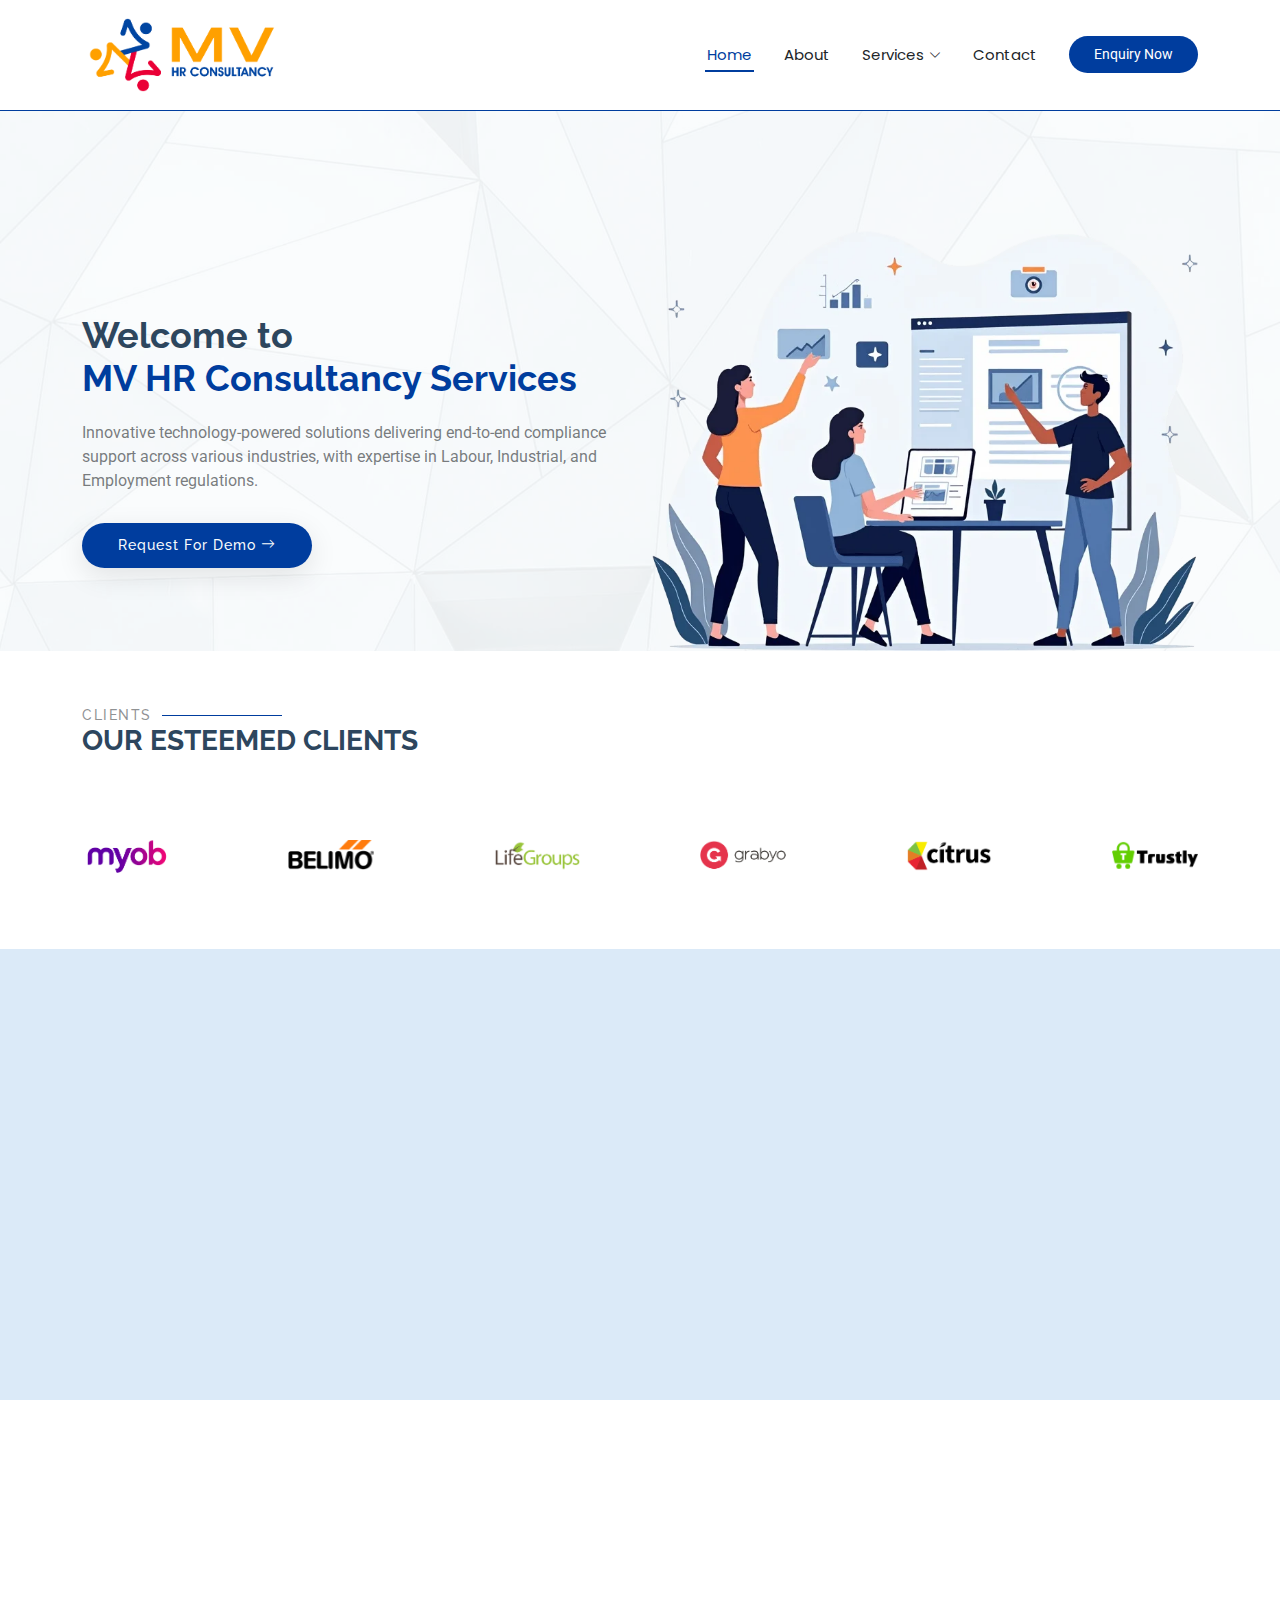
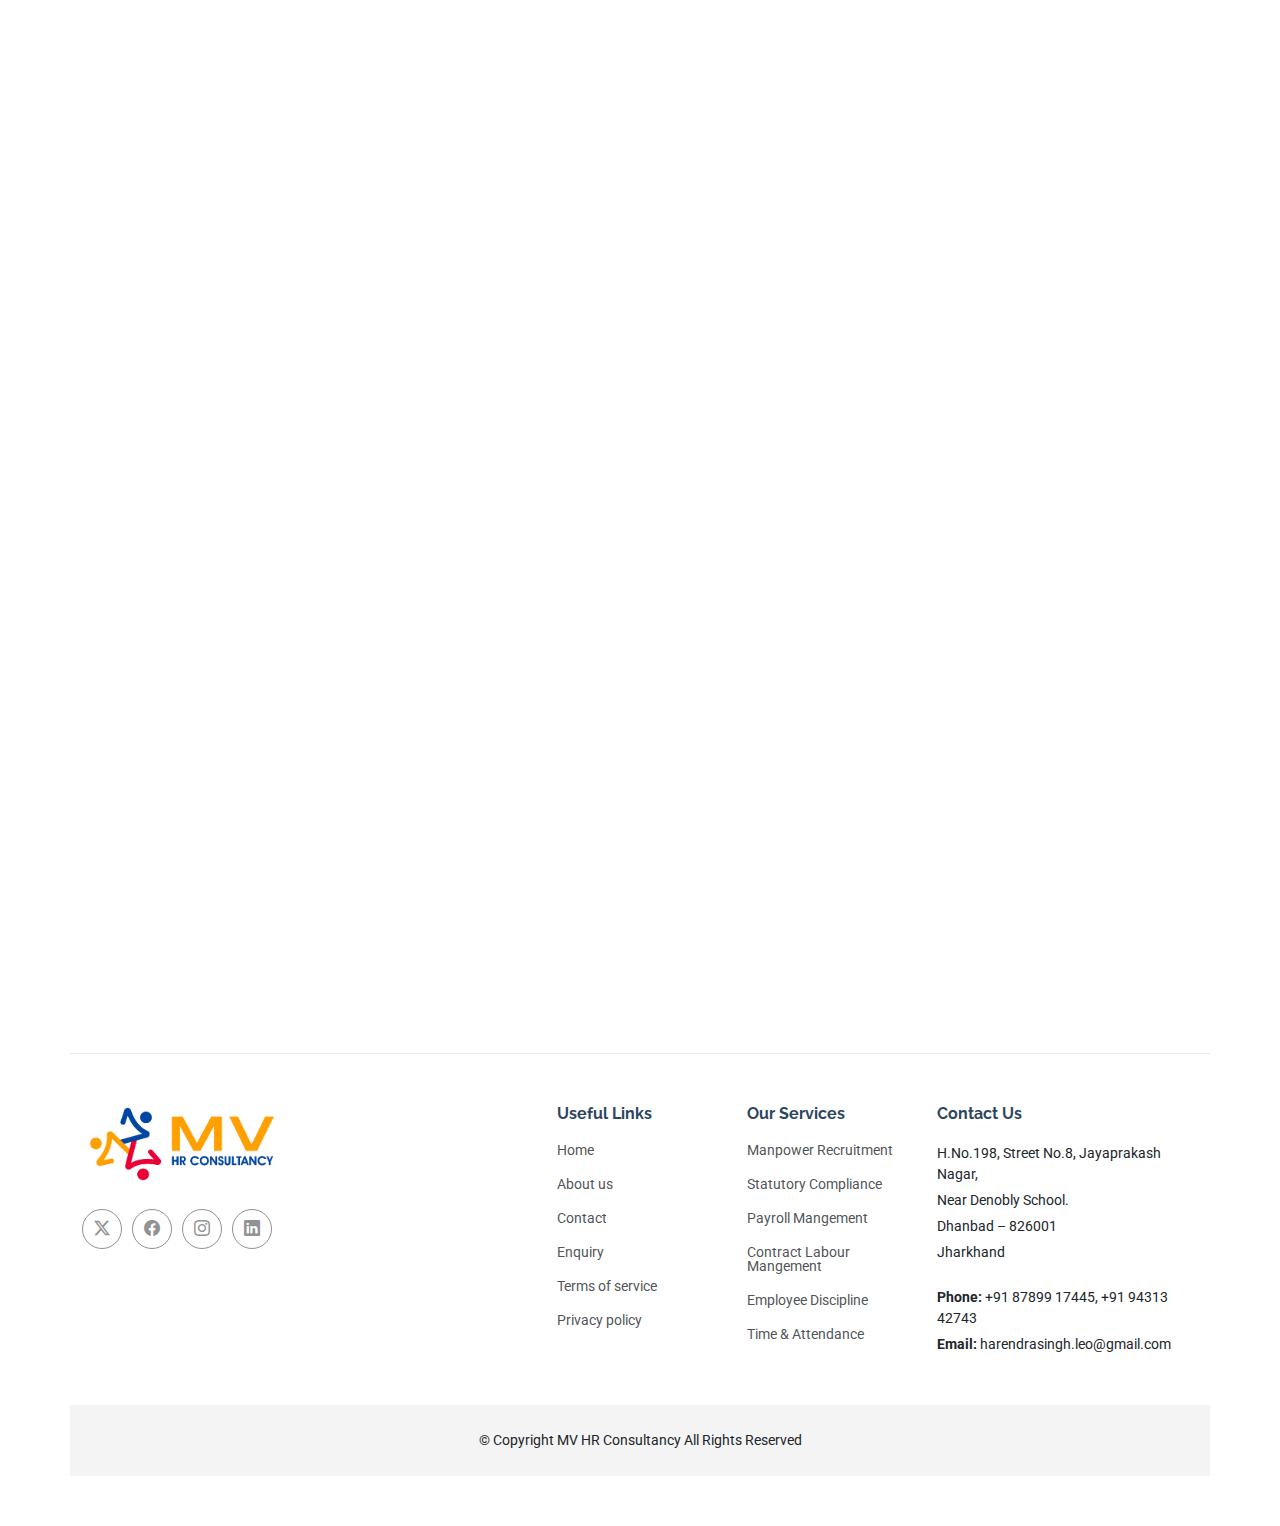
<file: index.html>
<!DOCTYPE html>
<html lang="en">

<head>
  <meta charset="utf-8">
  <meta content="width=device-width, initial-scale=1.0" name="viewport">
  <title>Index - MV HR CONSULTANCY</title>
  <meta name="description" content="">
  <meta name="keywords" content="">

  <!-- Favicons -->
  <link href="assets/img/favicon.jpg" rel="icon">
  

  <!-- Fonts -->
  <link href="https://fonts.googleapis.com" rel="preconnect">
  <link href="https://fonts.gstatic.com" rel="preconnect" crossorigin>
  <link href="https://fonts.googleapis.com/css2?family=Roboto:ital,wght@0,100;0,300;0,400;0,500;0,700;0,900;1,100;1,300;1,400;1,500;1,700;1,900&family=Poppins:ital,wght@0,100;0,200;0,300;0,400;0,500;0,600;0,700;0,800;0,900;1,100;1,200;1,300;1,400;1,500;1,600;1,700;1,800;1,900&family=Raleway:ital,wght@0,100;0,200;0,300;0,400;0,500;0,600;0,700;0,800;0,900;1,100;1,200;1,300;1,400;1,500;1,600;1,700;1,800;1,900&display=swap" rel="stylesheet">

  <!-- Vendor CSS Files -->
  <link href="assets/vendor/bootstrap/css/bootstrap.min.css" rel="stylesheet">
  <link href="assets/vendor/bootstrap-icons/bootstrap-icons.css" rel="stylesheet">
  <link href="assets/vendor/aos/aos.css" rel="stylesheet">
  <link href="assets/vendor/remixicon/remixicon.css" rel="stylesheet">
  <link href="assets/vendor/fontawesome-free/css/all.min.css" rel="stylesheet">
  <link href="assets/vendor/glightbox/css/glightbox.min.css" rel="stylesheet">
  <link href="assets/vendor/swiper/swiper-bundle.min.css" rel="stylesheet">

  <!-- Main CSS File -->
  <link href="assets/css/main.css" rel="stylesheet">

</head>

<body class="index-page">

  <header id="header" class="header d-flex align-items-center sticky-top">
    <div class="container-fluid container-xl position-relative d-flex align-items-center">

      <a href="index.html" class="logo d-flex align-items-center me-auto">
        <!-- Uncomment the line below if you also wish to use an image logo -->
        <img src="assets/img/logo.png" alt="">
        <!-- <h1 class="sitename">MyWebsite</h1> -->
      </a>

      <nav id="navmenu" class="navmenu">
        <ul>
          <li><a href="index.html" class="active">Home</a></li>
          <li><a href="about.html">About</a></li>
          <li class="dropdown"><a href="#"><span>Services</span> <i class="bi bi-chevron-down toggle-dropdown"></i></a>
            <ul>
              <li><a href="manpower-recruitment.html">Manpower Recruitment</a></li>
              <li><a href="statutory-compliances.html">Statutory Compliance</a></li>
              <li><a href="payroll-management.html">Payroll Mangement</a></li>
              <li><a href="contract-labour-management.html">Contract Labour Mangement</a></li>
              <li><a href="employee-discipline.html">Employee Discipline</a></li>
              <li><a href="time-and-attendance.html">Time &amp; Attendance</a></li>
            </ul>
          </li>
          <li><a href="contact.html">Contact</a></li>

        </ul>
        <i class="mobile-nav-toggle d-xl-none bi bi-list"></i>
      </nav>

      <a class="btn-getstarted" href="enquiry-now.html">Enquiry Now</a>

    </div>
  </header>

  <main class="main">

    <!-- Hero Section -->
    <section id="hero" class="hero section">

      <img src="assets/img/hero-bg-abstract.jpg" alt="" class="hero-bg" data-aos="fade-in">

      <div class="container position-relative" data-aos="fade-up" data-aos-delay="100">
        <div class="row gy-5">
          <div class="col-lg-6 order-2 order-lg-1 d-flex flex-column justify-content-center">
            <h2><span>Welcome to </span><span class="accent"><br />MV HR Consultancy Services</span></h2>
            <p>Innovative technology-powered solutions delivering end-to-end compliance support across various industries, with expertise in Labour, Industrial, and Employment regulations.</p>
            <div class="d-flex">
              <a href="contact.html" class="btn-get-started">Request For Demo <i class="bi bi-arrow-right"></i></a>
              <!-- <a href="https://www.youtube.com/watch?v=Y7f98aduVJ8" class="glightbox btn-watch-video d-flex align-items-center"><i class="bi bi-play-circle"></i><span>Watch Video</span></a> -->
            </div>
          </div>
          <div class="col-lg-6 order-1 order-lg-2">
            <img src="assets/img/illustration-1.webp" class="img-fluid" alt="">
          </div>
        </div>
      </div>

    </section><!-- /Hero Section -->

    <!-- Clients Section -->
    <section id="clients" class="clients section">

      <!-- Section Title -->
      <div class="container section-title" data-aos="fade-up">
        <h2>Clients</h2>
        <div><span>Our Esteemed</span> <span class="description-title">Clients</span></div>
      </div><!-- End Section Title -->

      <div class="container">

        <div class="swiper init-swiper">
          <script type="application/json" class="swiper-config">
            {
              "loop": true,
              "speed": 400,
              "autoplay": {
                "delay": 1000
              },
              "slidesPerView": "auto",
              "pagination": {
                "el": ".swiper-pagination",
                "type": "bullets",
                "clickable": true
              },
              "breakpoints": {
                "320": {
                  "slidesPerView": 2,
                  "spaceBetween": 40
                },
                "480": {
                  "slidesPerView": 3,
                  "spaceBetween": 60
                },
                "640": {
                  "slidesPerView": 4,
                  "spaceBetween": 80
                },
                "992": {
                  "slidesPerView": 6,
                  "spaceBetween": 120
                }
              }
            }
          </script>
          <div class="swiper-wrapper align-items-center">
            <div class="swiper-slide"><img src="assets/img/clients/client-1.png" class="img-fluid" alt=""></div>
            <div class="swiper-slide"><img src="assets/img/clients/client-2.png" class="img-fluid" alt=""></div>
            <div class="swiper-slide"><img src="assets/img/clients/client-3.png" class="img-fluid" alt=""></div>
            <div class="swiper-slide"><img src="assets/img/clients/client-4.png" class="img-fluid" alt=""></div>
            <div class="swiper-slide"><img src="assets/img/clients/client-5.png" class="img-fluid" alt=""></div>
            <div class="swiper-slide"><img src="assets/img/clients/client-6.png" class="img-fluid" alt=""></div>
            <div class="swiper-slide"><img src="assets/img/clients/client-7.png" class="img-fluid" alt=""></div>
            <div class="swiper-slide"><img src="assets/img/clients/client-8.png" class="img-fluid" alt=""></div>
          </div>
        </div>

      </div>

    </section><!-- /Clients Section -->

    <!-- Stats Section -->
    <section id="stats" class="stats section">

      <!-- Section Title -->
      <div class="container section-title" data-aos="fade-up">
        <h2>Stats</h2>
        <div><span>Discover Our</span> <span class="description-title">Numbers</span></div>
      </div><!-- End Section Title -->

      <div class="container" data-aos="fade-up" data-aos-delay="100">

        <div class="row gy-4 justify-content-md-center">

          <div class="col-lg-2 col-md-6">
            <div class="stats-item text-center w-100 h-100">
              <span data-purecounter-start="0" data-purecounter-end="232" data-purecounter-duration="0" class="purecounter">232</span>
              <p>Experience</p>
            </div>
          </div><!-- End Stats Item -->

          <div class="col-lg-2 col-md-6">
            <div class="stats-item text-center w-100 h-100">
              <span data-purecounter-start="0" data-purecounter-end="521" data-purecounter-duration="0" class="purecounter">521</span>
              <p>Establishments</p>
            </div>
          </div><!-- End Stats Item -->

          <div class="col-lg-2 col-md-6">
            <div class="stats-item text-center w-100 h-100">
              <span data-purecounter-start="0" data-purecounter-end="1453" data-purecounter-duration="0" class="purecounter">1453</span>
              <p>Contract Labourers</p>
            </div>
          </div><!-- End Stats Item -->

          <div class="col-lg-2 col-md-6">
            <div class="stats-item text-center w-100 h-100">
              <span data-purecounter-start="0" data-purecounter-end="32" data-purecounter-duration="0" class="purecounter">32</span>
              <p>PF &amp; ESI Compliances</p>
            </div>
          </div><!-- End Stats Item -->

          <div class="col-lg-2 col-md-6">
            <div class="stats-item text-center w-100 h-100">
              <span data-purecounter-start="0" data-purecounter-end="32" data-purecounter-duration="0" class="purecounter">32</span>
              <p>Factories</p>
            </div>
          </div><!-- End Stats Item -->

        </div>

      </div>

    </section><!-- /Stats Section -->

    <!-- Services 2 Section -->
    <section id="services-2" class="services-2 section">

      <!-- Section Title -->
      <div class="container section-title" data-aos="fade-up">
        <h2>Services</h2>
        <div><span>What We Provide</span> </div>
      </div><!-- End Section Title -->

      <div class="container">

        <div class="row gy-4">

          <div class="col-lg-4 col-md-6" data-aos="fade-up" data-aos-delay="100">
            <div class="service-item item-cyan position-relative">
              <i class="bi bi-activity icon"></i>
              <h3>Manpower Recruitment</h3>
              <p>The process of identifying, attracting, screening, selecting, and onboarding qualified individuals to fulfill organizational workforce needs. It ensures the right people are in the right roles at the right time to achieve business goals.</p>
              <a href="manpower-recruitment.html" class="read-more stretched-link"><span>Read More</span> <i class="bi bi-arrow-right"></i></a>
            </div>
          </div><!-- End Service Item -->

          <div class="col-lg-4 col-md-6" data-aos="fade-up" data-aos-delay="200">
            <div class="service-item item-orange position-relative">
              <i class="bi bi-broadcast icon"></i>
              <h3>Statutory Compliance</h3>
              <p>These laws are typically related to labor, taxation, health, safety, environmental standards, and corporate governance. Ensuring statutory compliance is critical to maintaining legal integrity, avoiding penalties, and fostering trust with stakeholders.<br></p>
              <a href="statutory-compliances.html" class="read-more stretched-link"><span>Read More</span> <i class="bi bi-arrow-right"></i></a>
            </div>
          </div><!-- End Service Item -->

          <div class="col-lg-4 col-md-6" data-aos="fade-up" data-aos-delay="300">
            <div class="service-item item-teal position-relative">
              <i class="bi bi-easel icon"></i>
              <h3>Payroll&nbsp;Mangement</h3>
              <p>The process of administering employee compensation, which includes calculating wages, deducting taxes and benefits, disbursing salaries, and maintaining compliance with legal and organizational policies.&nbsp;It ensures employees are paid accurately and on time.</p>
              <a href="payroll-management.html" class="read-more stretched-link"><span>Read More</span> <i class="bi bi-arrow-right"></i></a>
            </div>
          </div><!-- End Service Item -->

          <div class="col-lg-4 col-md-6" data-aos="fade-up" data-aos-delay="400">
            <div class="service-item item-red position-relative">
              <i class="bi bi-bounding-box-circles icon"></i>
              <h3>Contract Labour Mangement</h3>
              <p>The process of effectively handling the recruitment, administration, compensation, and compliance of workers hired on a contractual basis. It ensures smooth operations, adherence to legal regulations, and fulfillment of contractual obligations.</p>
              <a href="contract-labour-management.html" class="read-more stretched-link"><span>Read More</span> <i class="bi bi-arrow-right"></i></a>
            </div>
          </div><!-- End Service Item -->

          <div class="col-lg-4 col-md-6" data-aos="fade-up" data-aos-delay="500">
            <div class="service-item item-indigo position-relative">
              <i class="bi bi-calendar4-week icon"></i>
              <h3>Employee Discipline</h3>
              <p>The process of promoting adherence to organizational rules, policies, and standards of behavior. It involves guiding employees to maintain professional conduct and taking corrective measures when violations or misconduct occur.&nbsp;</p>
              <a href="employee-discipline.html" class="read-more stretched-link"><span>Read More</span> <i class="bi bi-arrow-right"></i></a>
            </div>
          </div><!-- End Service Item -->

          <div class="col-lg-4 col-md-6" data-aos="fade-up" data-aos-delay="600">
            <div class="service-item item-pink position-relative">
              <i class="bi bi-chat-square-text icon"></i>
              <h3>Time &amp; Attendance</h3>
              <p>&nbsp;The process of tracking and managing employees working hours, including start and end times, breaks, leaves, and overtime. This system ensures accurate payroll processing, compliance with labor laws, and optimization of workforce productivity.</p>
              <a href="time-and-attendance.html" class="read-more stretched-link"><span>Read More</span> <i class="bi bi-arrow-right"></i></a>
            </div>
          </div><!-- End Service Item -->

        </div>

      </div>

    </section><!-- /Services 2 Section -->

  </main>

  <footer id="footer" class="footer">

    <div class="container footer-top">
      <div class="row gy-4">
        <div class="col-lg-5 col-md-12 footer-about">
          <a href="index.html" class="logo d-flex align-items-center">
            <img src="assets/img/logo.png" alt="">
          </a>

          <div class="social-links d-flex mt-4">
            <a href=""><i class="bi bi-twitter-x"></i></a>
            <a href=""><i class="bi bi-facebook"></i></a>
            <a href=""><i class="bi bi-instagram"></i></a>
            <a href=""><i class="bi bi-linkedin"></i></a>
          </div>
        </div>

        <div class="col-lg-2 col-6 footer-links">
          <h4>Useful Links</h4>
          <ul>
            <li><a href="index.html">Home</a></li>
            <li><a href="about.html">About us</a></li>
            <li><a href="contact.html">Contact</a></li>
            <li><a href="enquiry-now.html">Enquiry</a></li>
            <li><a href="#">Terms of service</a></li>
            <li><a href="#">Privacy policy</a></li>
          </ul>
        </div>

        <div class="col-lg-2 col-6 footer-links">
          <h4>Our Services</h4>
          <ul>
            <li><a href="manpower-recruitment.html">Manpower Recruitment</a></li>
            <li><a href="statutory-compliances.html">Statutory Compliance</a></li>
            <li><a href="payroll-management.html">Payroll Mangement</a></li>
            <li><a href="contract-labour-management.html">Contract Labour Mangement</a></li>
            <li><a href="employee-discipline.html">Employee Discipline</a></li>
            <li><a href="time-and-attendance.html">Time &amp; Attendance</a></li>
          </ul>
        </div>

        <div class="col-lg-3 col-md-12 footer-contact text-center text-md-start">
          <h4>Contact Us</h4>
          <p>H.No.198, Street No.8, Jayaprakash Nagar,&nbsp;</p>
          <div>Near Denobly School.<br></div>
          <p></p>
          <p>Dhanbad – 826001</p>
          <p>Jharkhand</p>
          <p class="mt-4"><strong>Phone:</strong>&nbsp;+91 87899 17445, +91 94313 42743</p>
          <p><strong>Email:</strong> <span>harendrasingh.leo@gmail.com</span></p>
        </div>

      </div>
    </div>

    <div class="container copyright text-center mt-4">
      <p>© <span>Copyright MV HR Consultancy</span>&nbsp;<span>All Rights Reserved</span></p>

    </div>

  </footer>

  <!-- Scroll Top -->
  <a href="#" id="scroll-top" class="scroll-top d-flex align-items-center justify-content-center"><i class="bi bi-arrow-up-short"></i></a>

  <!-- Preloader -->
  <div id="preloader"></div>

  <!-- Vendor JS Files -->
  <script src="assets/vendor/bootstrap/js/bootstrap.bundle.min.js"></script>
  <script src="assets/vendor/php-email-form/validate.js"></script>
  <script src="assets/vendor/aos/aos.js"></script>
  <script src="assets/vendor/glightbox/js/glightbox.min.js"></script>
  <script src="assets/vendor/swiper/swiper-bundle.min.js"></script>
  <script src="assets/vendor/purecounter/purecounter_vanilla.js"></script>

  <!-- Main JS File -->
  <script src="assets/js/main.js"></script>

</body>

</html>
</file>
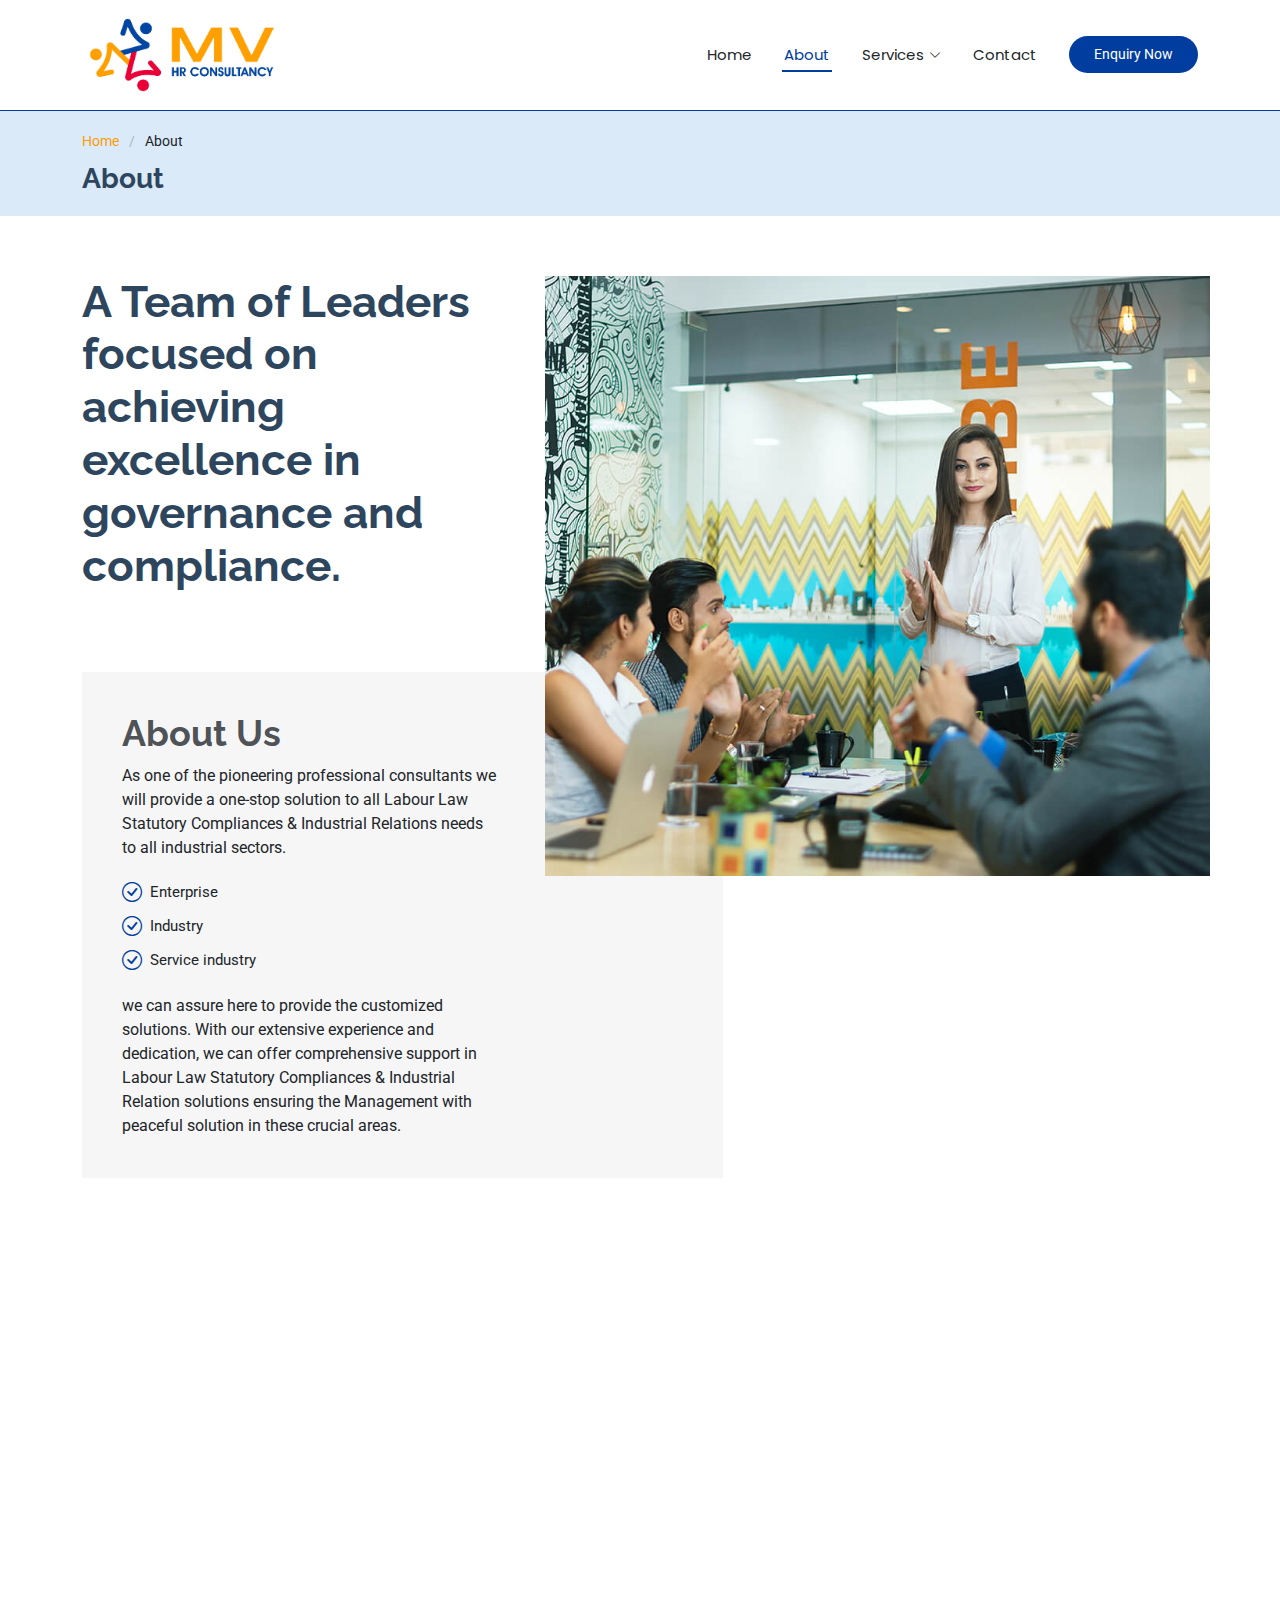
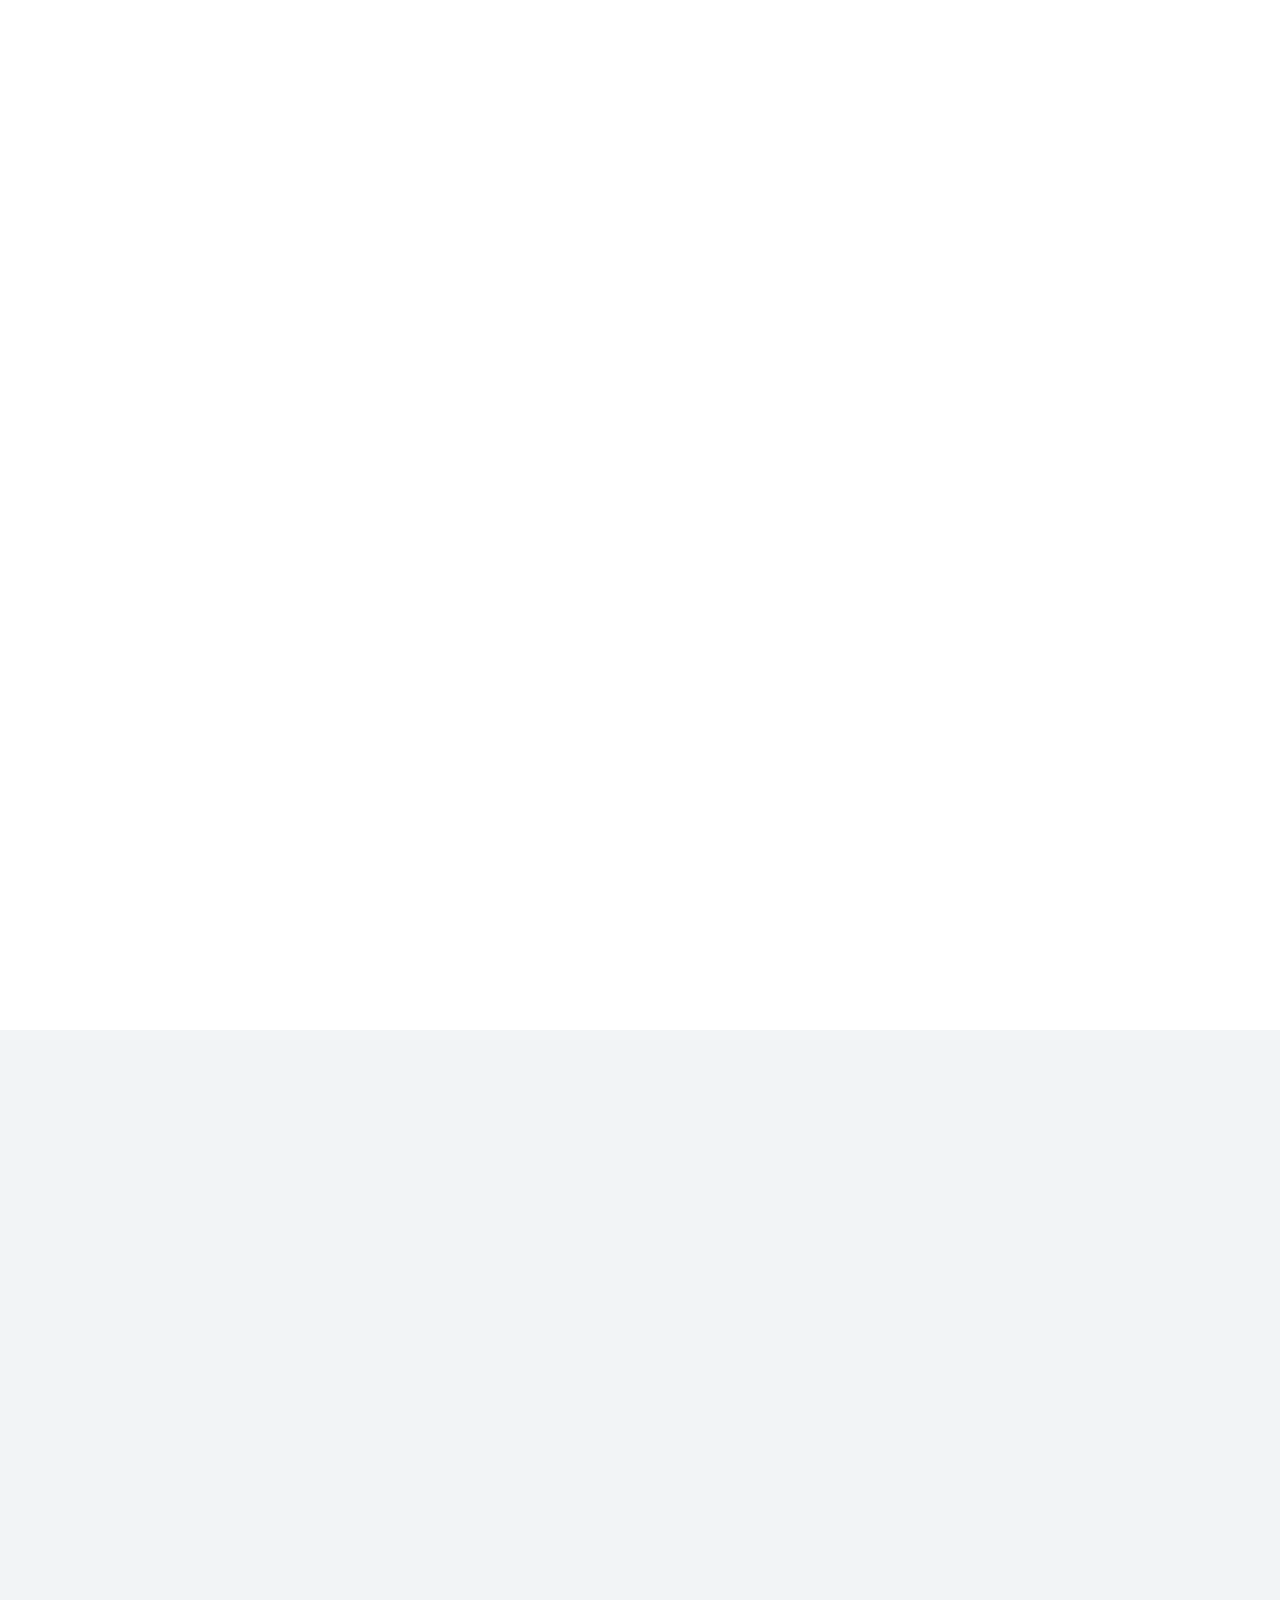
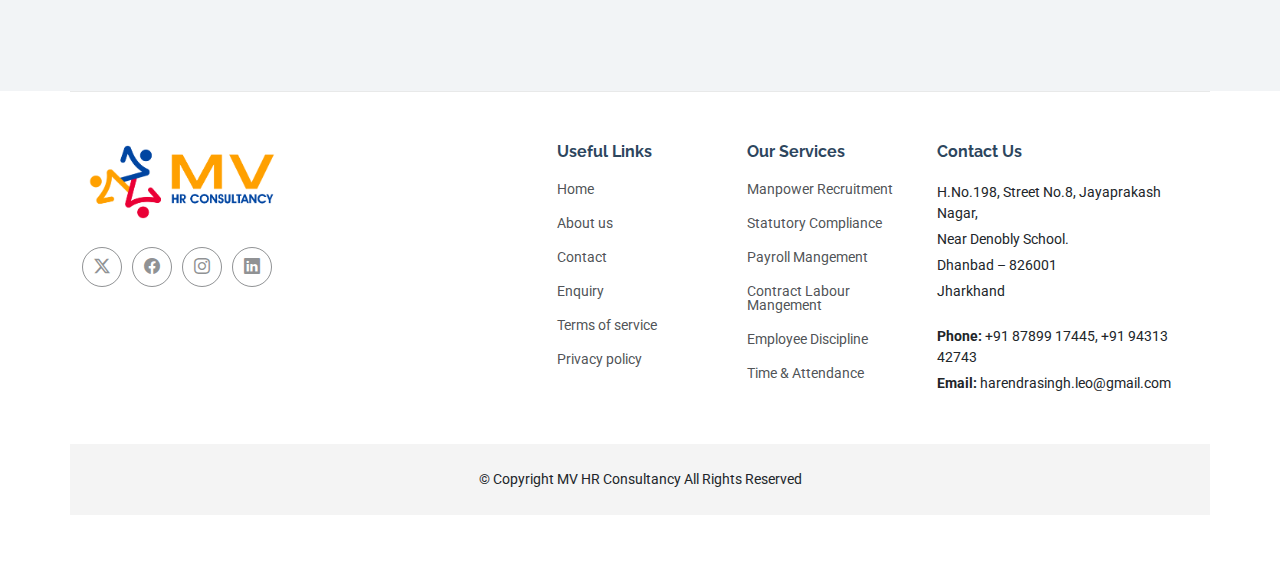
<file: about.html>
<!DOCTYPE html>
<html lang="en">

<head>
  <meta charset="utf-8">
  <meta content="width=device-width, initial-scale=1.0" name="viewport">
  <title>About - MV HR CONSULTANCY</title>
  <meta name="description" content="">
  <meta name="keywords" content="">

  <!-- Favicons -->
  <link href="assets/img/favicon.jpg" rel="icon">
  

  <!-- Fonts -->
  <link href="https://fonts.googleapis.com" rel="preconnect">
  <link href="https://fonts.gstatic.com" rel="preconnect" crossorigin>
  <link href="https://fonts.googleapis.com/css2?family=Roboto:ital,wght@0,100;0,300;0,400;0,500;0,700;0,900;1,100;1,300;1,400;1,500;1,700;1,900&family=Poppins:ital,wght@0,100;0,200;0,300;0,400;0,500;0,600;0,700;0,800;0,900;1,100;1,200;1,300;1,400;1,500;1,600;1,700;1,800;1,900&family=Raleway:ital,wght@0,100;0,200;0,300;0,400;0,500;0,600;0,700;0,800;0,900;1,100;1,200;1,300;1,400;1,500;1,600;1,700;1,800;1,900&display=swap" rel="stylesheet">

  <!-- Vendor CSS Files -->
  <link href="assets/vendor/bootstrap/css/bootstrap.min.css" rel="stylesheet">
  <link href="assets/vendor/bootstrap-icons/bootstrap-icons.css" rel="stylesheet">
  <link href="assets/vendor/aos/aos.css" rel="stylesheet">
  <link href="assets/vendor/remixicon/remixicon.css" rel="stylesheet">
  <link href="assets/vendor/fontawesome-free/css/all.min.css" rel="stylesheet">
  <link href="assets/vendor/glightbox/css/glightbox.min.css" rel="stylesheet">
  <link href="assets/vendor/swiper/swiper-bundle.min.css" rel="stylesheet">

  <!-- Main CSS File -->
  <link href="assets/css/main.css" rel="stylesheet">

</head>

<body class="about-page">

  <header id="header" class="header d-flex align-items-center sticky-top">
    <div class="container-fluid container-xl position-relative d-flex align-items-center">

      <a href="index.html" class="logo d-flex align-items-center me-auto">
        <!-- Uncomment the line below if you also wish to use an image logo -->
        <img src="assets/img/logo.png" alt="">
        <!-- <h1 class="sitename">MyWebsite</h1> -->
      </a>

      <nav id="navmenu" class="navmenu">
        <ul>
          <li><a href="index.html">Home</a></li>
          <li><a href="about.html" class="active">About</a></li>
          <li class="dropdown"><a href="#"><span>Services</span> <i class="bi bi-chevron-down toggle-dropdown"></i></a>
            <ul>
              <li><a href="manpower-recruitment.html">Manpower Recruitment</a></li>
              <li><a href="statutory-compliances.html">Statutory Compliance</a></li>
              <li><a href="payroll-management.html">Payroll Mangement</a></li>
              <li><a href="contract-labour-management.html">Contract Labour Mangement</a></li>
              <li><a href="employee-discipline.html">Employee Discipline</a></li>
              <li><a href="time-and-attendance.html">Time &amp; Attendance</a></li>
            </ul>
          </li>
          <li><a href="contact.html">Contact</a></li>

        </ul>
        <i class="mobile-nav-toggle d-xl-none bi bi-list"></i>
      </nav>

      <a class="btn-getstarted" href="enquiry-now.html">Enquiry Now</a>

    </div>
  </header>

  <main class="main">

    <!-- Page Title -->
    <div class="page-title light-background">
      <div class="container">
        <nav class="breadcrumbs">
          <ol>
            <li><a href="index.html">Home</a></li>
            <li class="current">About</li>
          </ol>
        </nav>
        <h1>About</h1>
      </div>
    </div><!-- End Page Title -->

    <!-- About Section -->
    <section id="about" class="about section">

      <div class="container">

        <div class="row position-relative">

          <div class="col-lg-7 about-img" data-aos="zoom-out" data-aos-delay="200"><img src="assets/img/about.jpg"></div>

          <div class="col-lg-7" data-aos="fade-up" data-aos-delay="100">
            <h2 class="inner-title">A Team of Leaders focused on achieving excellence in governance and compliance.</h2>
            <div class="our-story">

              <h3>About Us</h3>
              <p>As one of the pioneering professional consultants we will provide a one-stop solution to all Labour Law Statutory Compliances &amp; Industrial Relations needs to all industrial sectors.&nbsp;&nbsp;</p>
              <ul>
                <li><i class="bi bi-check-circle"></i> <span>Enterprise&nbsp;<br></span></li>

                <li><i class="bi bi-check-circle"></i> <span>Industry</span></li>

                <li><i class="bi bi-check-circle"></i> <span>Service&nbsp;industry&nbsp;</span></li>
              </ul>
              <p>we can assure here to provide the customized solutions. With our extensive experience and dedication, we can offer comprehensive support in Labour Law Statutory Compliances &amp; Industrial Relation solutions ensuring the Management with peaceful solution in these crucial areas.<br></p>

            </div>
          </div>

        </div>

      </div>

    </section><!-- /About Section -->

    <!-- About 3 Section -->
    <section id="about-3" class="about-3 section">

      <!-- Section Title -->
      <div class="container section-title" data-aos="fade-up">

        <div><span>Lakshmana Rao M (Sr. Consultant)</span> </div>
      </div><!-- End Section Title -->

      <div class="container" data-aos="fade-up" data-aos-delay="100">

        <div class="row gy-4 justify-content-between">
          <div class="col-lg-4 profile-img align-self-start">
            <img src="assets/img/lkrao-img.jpg" class="img-fluid" alt="">
          </div>
          <div class="col-lg-7 content">
            <h3 class="">A Sr. Consultant who have&nbsp;strong conceptual knowledge on Industries</h3>
            <div><span style="background-color: var(--background-color); color: var(--default-color); font-family: var(--default-font); font-size: var(--bs-body-font-size); font-weight: var(--bs-body-font-weight); text-align: var(--bs-body-text-align);">Qualified with B.Com., B.L(LLB), MHRM, PGDPM &amp; IR from prestigious institutions.<br><br>30+ years of my meritorious service Heading HR, IR &amp; Administration fields spread over in various sectors like Steel, Automobile, Textile, Paper &amp; Pulp, Hotel &amp; Hospital, FMCG &amp; Fertilizer.<br><br><b>Expertised In</b>&nbsp;&nbsp;</span></div>
            <ul>
              <li><i class="bi bi-check2-all"></i> <span>Talent Management, Succession Planning, HR Audit, HR Score Card, Leadership Development, Policies &amp; Procedures Making.</span></li>
              <li><i class="bi bi-check2-all"></i> <span>Reward &amp; Recognition, Contract Labour Mgmnt, Labour law compliances, Employee Engagement, Employee Discipline.&nbsp;</span></li>
              <li><i class="bi bi-check2-all"></i> <span>Negotiation with the unions &amp; collective bargaining on various issues, Long term wage settlements, VRS, Strikes, Lockout &amp; Closure.</span></li>
            </ul>
          </div>
        </div>

      </div>

    </section><!-- /About 3 Section -->

    <!-- About 2 Section -->
    <section id="about-2" class="about-2 section">

      <!-- Section Title -->
      <div class="container section-title" data-aos="fade-up">

        <div><span>Harendra Singh (Consultant)</span> </div>
      </div><!-- End Section Title -->

      <div class="container" data-aos="fade-up" data-aos-delay="100">

        <div class="row gy-4 justify-content-between">
          <div class="d-block d-md-none col-lg-4 profile-img align-self-start">
            <img src="assets/img/hs-img.jpeg" class="img-fluid" alt="">
          </div>
          <div class="col-lg-7 content">
            <h3>A result-oriented Labour Officer / Labour Superintendent with 34+ years of experience</h3>
            <p>Enforced various labour laws, abandoned child labour, promoted harmonious industrial relations and protected workers' rights in the Jharkhand State Government.</p>
            <div><br></div>
            <div>While he was in service, he worked extensively to resolve many industrial disputes in Tata Steel Ltd., Bokaro Steel Plant, ESL Steel Ltd. (Vedanta), Usha Martin, Maithon Power Ltd, HURL, ACC and Dalmia Cements etc. along with various Labor Unions.<br></div>
            <div><br></div>
            <p class="fw-bold">Expertised In</p>
            <ul>
              <li><i class="bi bi-check2-all"></i> <span>Implemented various labour welfare schemes and policies, Abandoned Child Labour in various Industries, Factories, Hotels and Restaurants.</span></li>
              <li><i class="bi bi-check2-all"></i> <span>Conducted inspections and investigations, Resolved industrial disputes and grievances.</span></li>
              <li><i class="bi bi-check2-all"></i> <span>Provided advisory services to Employers, Workers and Unions, Collaborated with stakeholders for effective labour administration.</span></li>
            </ul>
          </div>
          <div class="d-none d-md-block col-lg-4 profile-img align-self-start">
            <img src="assets/img/hs-img.jpeg" class="img-fluid" alt="">
          </div>
        </div>

      </div>

    </section><!-- /About 2 Section -->

    <!-- Faq Section -->
    <section id="faq" class="faq section">

      <div class="container-fluid">

        <div class="row gy-4">

          <div class="col-lg-7 d-flex flex-column justify-content-center order-2 order-lg-1">

            <div class="content px-xl-5" data-aos="fade-up" data-aos-delay="100">
              <h3><span>Frequently Asked </span><strong>Questions</strong></h3>

            </div>

            <div class="faq-container px-xl-5" data-aos="fade-up" data-aos-delay="200">

              <div class="faq-item faq-active">
                <i class="faq-icon bi bi-question-circle"></i>
                <h3>What services do you offer?</h3>
                <div class="faq-content">
                  <p>We provide comprehensive HR solutions including talent acquisition, employee management, compliance advisory, payroll services, training, and organizational development.</p>
                </div>
                <i class="faq-toggle bi bi-chevron-right"></i>
              </div><!-- End Faq item-->

              <div class="faq-item faq-active">
                <i class="faq-icon bi bi-question-circle"></i>
                <h3>How can you help with compliance?</h3>
                <div class="faq-content">
                  <p>Our experts ensure your business complies with all relevant labor laws and industry regulations, offering customized solutions to avoid legal issues and enhance operational efficiency.</p>
                </div>
                <i class="faq-toggle bi bi-chevron-right"></i>
              </div><!-- End Faq item-->

              <div class="faq-item faq-active">
                <i class="faq-icon bi bi-question-circle"></i>
                <h3>What makes your consultancy different?</h3>
                <div class="faq-content">
                  <p>Our tech-driven approach, combined with industry expertise and a commitment to excellence, sets us apart. We focus on providing proactive and scalable solutions for your HR needs.</p>
                </div>
                <i class="faq-toggle bi bi-chevron-right"></i>
              </div><!-- End Faq item-->

            </div>

          </div>

          <div class="col-lg-5 order-1 order-lg-2">
            <img src="assets/img/faq.jpg" class="img-fluid" alt="" data-aos="zoom-in" data-aos-delay="100">
          </div>
        </div>

      </div>

    </section><!-- /Faq Section -->

  </main>

  <footer id="footer" class="footer">

    <div class="container footer-top">
      <div class="row gy-4">
        <div class="col-lg-5 col-md-12 footer-about">
          <a href="index.html" class="logo d-flex align-items-center">
            <img src="assets/img/logo.png" alt="">
          </a>

          <div class="social-links d-flex mt-4">
            <a href=""><i class="bi bi-twitter-x"></i></a>
            <a href=""><i class="bi bi-facebook"></i></a>
            <a href=""><i class="bi bi-instagram"></i></a>
            <a href=""><i class="bi bi-linkedin"></i></a>
          </div>
        </div>

        <div class="col-lg-2 col-6 footer-links">
          <h4>Useful Links</h4>
          <ul>
            <li><a href="index.html">Home</a></li>
            <li><a href="about.html">About us</a></li>
            <li><a href="contact.html">Contact</a></li>
            <li><a href="enquiry-now.html">Enquiry</a></li>
            <li><a href="#">Terms of service</a></li>
            <li><a href="#">Privacy policy</a></li>
          </ul>
        </div>

        <div class="col-lg-2 col-6 footer-links">
          <h4>Our Services</h4>
          <ul>
            <li><a href="manpower-recruitment.html">Manpower Recruitment</a></li>
            <li><a href="statutory-compliances.html">Statutory Compliance</a></li>
            <li><a href="payroll-management.html">Payroll Mangement</a></li>
            <li><a href="contract-labour-management.html">Contract Labour Mangement</a></li>
            <li><a href="employee-discipline.html">Employee Discipline</a></li>
            <li><a href="time-and-attendance.html">Time &amp; Attendance</a></li>
          </ul>
        </div>

        <div class="col-lg-3 col-md-12 footer-contact text-center text-md-start">
          <h4>Contact Us</h4>
          <p>H.No.198, Street No.8, Jayaprakash Nagar,&nbsp;</p>
          <div>Near Denobly School.<br></div>
          <p></p>
          <p>Dhanbad – 826001</p>
          <p>Jharkhand</p>
          <p class="mt-4"><strong>Phone:</strong>&nbsp;+91 87899 17445, +91 94313 42743</p>
          <p><strong>Email:</strong> <span>harendrasingh.leo@gmail.com</span></p>
        </div>

      </div>
    </div>

    <div class="container copyright text-center mt-4">
      <p>© <span>Copyright MV HR Consultancy</span>&nbsp;<span>All Rights Reserved</span></p>

    </div>

  </footer>

  <!-- Scroll Top -->
  <a href="#" id="scroll-top" class="scroll-top d-flex align-items-center justify-content-center"><i class="bi bi-arrow-up-short"></i></a>

  <!-- Preloader -->
  <div id="preloader"></div>

  <!-- Vendor JS Files -->
  <script src="assets/vendor/bootstrap/js/bootstrap.bundle.min.js"></script>
  <script src="assets/vendor/php-email-form/validate.js"></script>
  <script src="assets/vendor/aos/aos.js"></script>
  <script src="assets/vendor/glightbox/js/glightbox.min.js"></script>
  <script src="assets/vendor/swiper/swiper-bundle.min.js"></script>
  <script src="assets/vendor/purecounter/purecounter_vanilla.js"></script>

  <!-- Main JS File -->
  <script src="assets/js/main.js"></script>

</body>

</html>
</file>
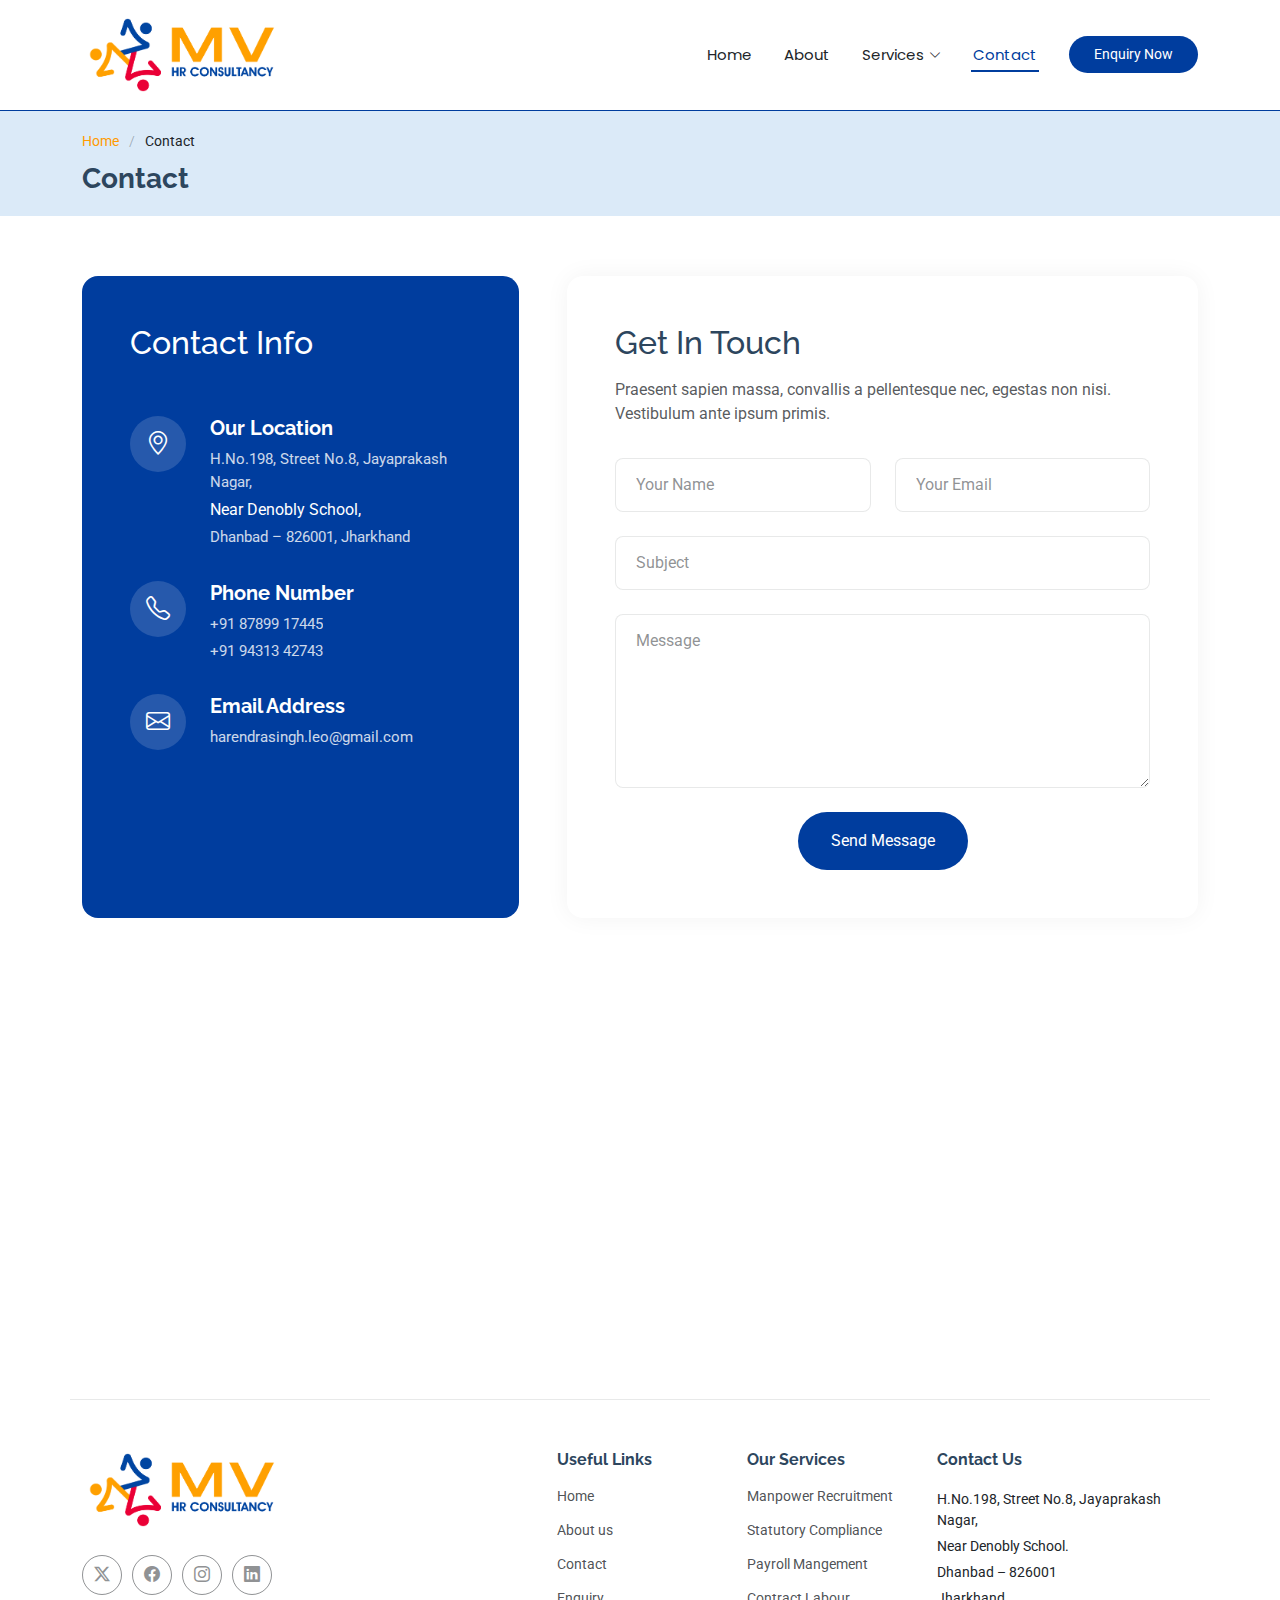
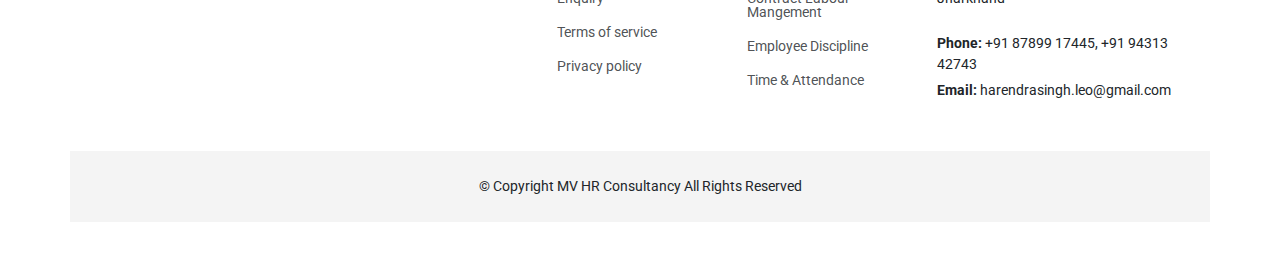
<file: contact.html>
<!DOCTYPE html>
<html lang="en">

<head>
  <meta charset="utf-8">
  <meta content="width=device-width, initial-scale=1.0" name="viewport">
  <title>Contact - MV HR CONSULTANCY</title>
  <meta name="description" content="">
  <meta name="keywords" content="">

  <!-- Favicons -->
  <link href="assets/img/favicon.jpg" rel="icon">
  

  <!-- Fonts -->
  <link href="https://fonts.googleapis.com" rel="preconnect">
  <link href="https://fonts.gstatic.com" rel="preconnect" crossorigin>
  <link href="https://fonts.googleapis.com/css2?family=Roboto:ital,wght@0,100;0,300;0,400;0,500;0,700;0,900;1,100;1,300;1,400;1,500;1,700;1,900&family=Poppins:ital,wght@0,100;0,200;0,300;0,400;0,500;0,600;0,700;0,800;0,900;1,100;1,200;1,300;1,400;1,500;1,600;1,700;1,800;1,900&family=Raleway:ital,wght@0,100;0,200;0,300;0,400;0,500;0,600;0,700;0,800;0,900;1,100;1,200;1,300;1,400;1,500;1,600;1,700;1,800;1,900&display=swap" rel="stylesheet">

  <!-- Vendor CSS Files -->
  <link href="assets/vendor/bootstrap/css/bootstrap.min.css" rel="stylesheet">
  <link href="assets/vendor/bootstrap-icons/bootstrap-icons.css" rel="stylesheet">
  <link href="assets/vendor/aos/aos.css" rel="stylesheet">
  <link href="assets/vendor/remixicon/remixicon.css" rel="stylesheet">
  <link href="assets/vendor/fontawesome-free/css/all.min.css" rel="stylesheet">
  <link href="assets/vendor/glightbox/css/glightbox.min.css" rel="stylesheet">
  <link href="assets/vendor/swiper/swiper-bundle.min.css" rel="stylesheet">

  <!-- Main CSS File -->
  <link href="assets/css/main.css" rel="stylesheet">

</head>

<body class="contact-page">

  <header id="header" class="header d-flex align-items-center sticky-top">
    <div class="container-fluid container-xl position-relative d-flex align-items-center">

      <a href="index.html" class="logo d-flex align-items-center me-auto">
        <!-- Uncomment the line below if you also wish to use an image logo -->
        <img src="assets/img/logo.png" alt="">
        <!-- <h1 class="sitename">MyWebsite</h1> -->
      </a>

      <nav id="navmenu" class="navmenu">
        <ul>
          <li><a href="index.html">Home</a></li>
          <li><a href="about.html">About</a></li>
          <li class="dropdown"><a href="#"><span>Services</span> <i class="bi bi-chevron-down toggle-dropdown"></i></a>
            <ul>
              <li><a href="manpower-recruitment.html">Manpower Recruitment</a></li>
              <li><a href="statutory-compliances.html">Statutory Compliance</a></li>
              <li><a href="payroll-management.html">Payroll Mangement</a></li>
              <li><a href="contract-labour-management.html">Contract Labour Mangement</a></li>
              <li><a href="employee-discipline.html">Employee Discipline</a></li>
              <li><a href="time-and-attendance.html">Time &amp; Attendance</a></li>
            </ul>
          </li>
          <li><a href="contact.html" class="active">Contact</a></li>

        </ul>
        <i class="mobile-nav-toggle d-xl-none bi bi-list"></i>
      </nav>

      <a class="btn-getstarted" href="enquiry-now.html">Enquiry Now</a>

    </div>
  </header>

  <main class="main">

    <!-- Page Title -->
    <div class="page-title light-background">
      <div class="container">
        <nav class="breadcrumbs">
          <ol>
            <li><a href="index.html">Home</a></li>
            <li class="current">Contact</li>
          </ol>
        </nav>
        <h1>Contact</h1>
      </div>
    </div><!-- End Page Title -->

    <!-- Contact Section -->
    <section id="contact" class="contact section">

      <div class="container" data-aos="fade-up" data-aos-delay="100">

        <div class="row g-4 g-lg-5">
          <div class="col-lg-5">
            <div class="info-box" data-aos="fade-up" data-aos-delay="200">
              <h3>Contact Info<div><br></div>
              </h3>

              <div class="info-item" data-aos="fade-up" data-aos-delay="300">
                <div class="icon-box">
                  <i class="bi bi-geo-alt"></i>
                </div>
                <div class="content">
                  <h4>
                    <div><span style="color: var(--contrast-color); font-family: var(--heading-font); font-size: 1.25rem; background-color: var(--accent-color); text-align: var(--bs-body-text-align);">Our Location</span></div>
                  </h4>
                  <p>H.No.198, Street No.8, Jayaprakash Nagar,&nbsp;</p>
                  <div>Near Denobly School,</div>
                  <p></p>
                  <p>Dhanbad – 826001, Jharkhand</p>
                </div>
              </div>

              <div class="info-item" data-aos="fade-up" data-aos-delay="400">
                <div class="icon-box">
                  <i class="bi bi-telephone"></i>
                </div>
                <div class="content">
                  <h4>Phone Number</h4>
                  <p>+91 87899 17445<br></p>
                  <p>+91 94313 42743‬<br></p>
                </div>
              </div>

              <div class="info-item" data-aos="fade-up" data-aos-delay="500">
                <div class="icon-box">
                  <i class="bi bi-envelope"></i>
                </div>
                <div class="content">
                  <h4>Email Address</h4>
                  <p>harendrasingh.leo@gmail.com</p>

                </div>
              </div>
            </div>
          </div>

          <div class="col-lg-7">
            <div class="contact-form" data-aos="fade-up" data-aos-delay="300">
              <h3>Get In Touch</h3>
              <p>Praesent sapien massa, convallis a pellentesque nec, egestas non nisi. Vestibulum ante ipsum primis.</p>

              <form action="forms/contact.php" method="post" class="php-email-form" data-aos="fade-up" data-aos-delay="200">
                <div class="row gy-4">

                  <div class="col-md-6">
                    <input type="text" name="name" class="form-control" placeholder="Your Name" required="">
                  </div>

                  <div class="col-md-6 ">
                    <input type="email" class="form-control" name="email" placeholder="Your Email" required="">
                  </div>

                  <div class="col-12">
                    <input type="text" class="form-control" name="subject" placeholder="Subject" required="">
                  </div>

                  <div class="col-12">
                    <textarea class="form-control" name="message" rows="6" placeholder="Message" required=""></textarea>
                  </div>

                  <div class="col-12 text-center">
                    <div class="loading">Loading</div>
                    <div class="error-message"></div>
                    <div class="sent-message">Your message has been sent. Thank you!</div>

                    <button type="submit" class="btn">Send Message</button>
                  </div>

                </div>
              </form>

            </div>
          </div>

        </div>

      </div>

    </section><!-- /Contact Section -->

    <!-- Contact 2 Section -->
    <section id="contact-2" class="contact-2 section">

      <div class="container" data-aos="fade-up" data-aos-delay="100">

        <div class="mb-4" data-aos="fade-up" data-aos-delay="200">
          <iframe style="border:0; width: 100%; height: 270px;" src="https://www.google.com/maps/embed?pb=!1m14!1m8!1m3!1d48389.78314118045!2d-74.006138!3d40.710059!3m2!1i1024!2i768!4f13.1!3m3!1m2!1s0x89c25a22a3bda30d%3A0xb89d1fe6bc499443!2sDowntown%20Conference%20Center!5e0!3m2!1sen!2sus!4v1676961268712!5m2!1sen!2sus" frameborder="0" allowfullscreen="" loading="lazy" referrerpolicy="no-referrer-when-downgrade"></iframe>
        </div><!-- End Google Maps -->

      </div>

    </section><!-- /Contact 2 Section -->

  </main>

  <footer id="footer" class="footer">

    <div class="container footer-top">
      <div class="row gy-4">
        <div class="col-lg-5 col-md-12 footer-about">
          <a href="index.html" class="logo d-flex align-items-center">
            <img src="assets/img/logo.png" alt="">
          </a>

          <div class="social-links d-flex mt-4">
            <a href=""><i class="bi bi-twitter-x"></i></a>
            <a href=""><i class="bi bi-facebook"></i></a>
            <a href=""><i class="bi bi-instagram"></i></a>
            <a href=""><i class="bi bi-linkedin"></i></a>
          </div>
        </div>

        <div class="col-lg-2 col-6 footer-links">
          <h4>Useful Links</h4>
          <ul>
            <li><a href="index.html">Home</a></li>
            <li><a href="about.html">About us</a></li>
            <li><a href="contact.html">Contact</a></li>
            <li><a href="enquiry-now.html">Enquiry</a></li>
            <li><a href="#">Terms of service</a></li>
            <li><a href="#">Privacy policy</a></li>
          </ul>
        </div>

        <div class="col-lg-2 col-6 footer-links">
          <h4>Our Services</h4>
          <ul>
            <li><a href="manpower-recruitment.html">Manpower Recruitment</a></li>
            <li><a href="statutory-compliances.html">Statutory Compliance</a></li>
            <li><a href="payroll-management.html">Payroll Mangement</a></li>
            <li><a href="contract-labour-management.html">Contract Labour Mangement</a></li>
            <li><a href="employee-discipline.html">Employee Discipline</a></li>
            <li><a href="time-and-attendance.html">Time &amp; Attendance</a></li>
          </ul>
        </div>

        <div class="col-lg-3 col-md-12 footer-contact text-center text-md-start">
          <h4>Contact Us</h4>
          <p>H.No.198, Street No.8, Jayaprakash Nagar,&nbsp;</p>
          <div>Near Denobly School.<br></div>
          <p></p>
          <p>Dhanbad – 826001</p>
          <p>Jharkhand</p>
          <p class="mt-4"><strong>Phone:</strong>&nbsp;+91 87899 17445, +91 94313 42743</p>
          <p><strong>Email:</strong> <span>harendrasingh.leo@gmail.com</span></p>
        </div>

      </div>
    </div>

    <div class="container copyright text-center mt-4">
      <p>© <span>Copyright MV HR Consultancy</span>&nbsp;<span>All Rights Reserved</span></p>

    </div>

  </footer>

  <!-- Scroll Top -->
  <a href="#" id="scroll-top" class="scroll-top d-flex align-items-center justify-content-center"><i class="bi bi-arrow-up-short"></i></a>

  <!-- Preloader -->
  <div id="preloader"></div>

  <!-- Vendor JS Files -->
  <script src="assets/vendor/bootstrap/js/bootstrap.bundle.min.js"></script>
  <script src="assets/vendor/php-email-form/validate.js"></script>
  <script src="assets/vendor/aos/aos.js"></script>
  <script src="assets/vendor/glightbox/js/glightbox.min.js"></script>
  <script src="assets/vendor/swiper/swiper-bundle.min.js"></script>
  <script src="assets/vendor/purecounter/purecounter_vanilla.js"></script>

  <!-- Main JS File -->
  <script src="assets/js/main.js"></script>

</body>

</html>
</file>
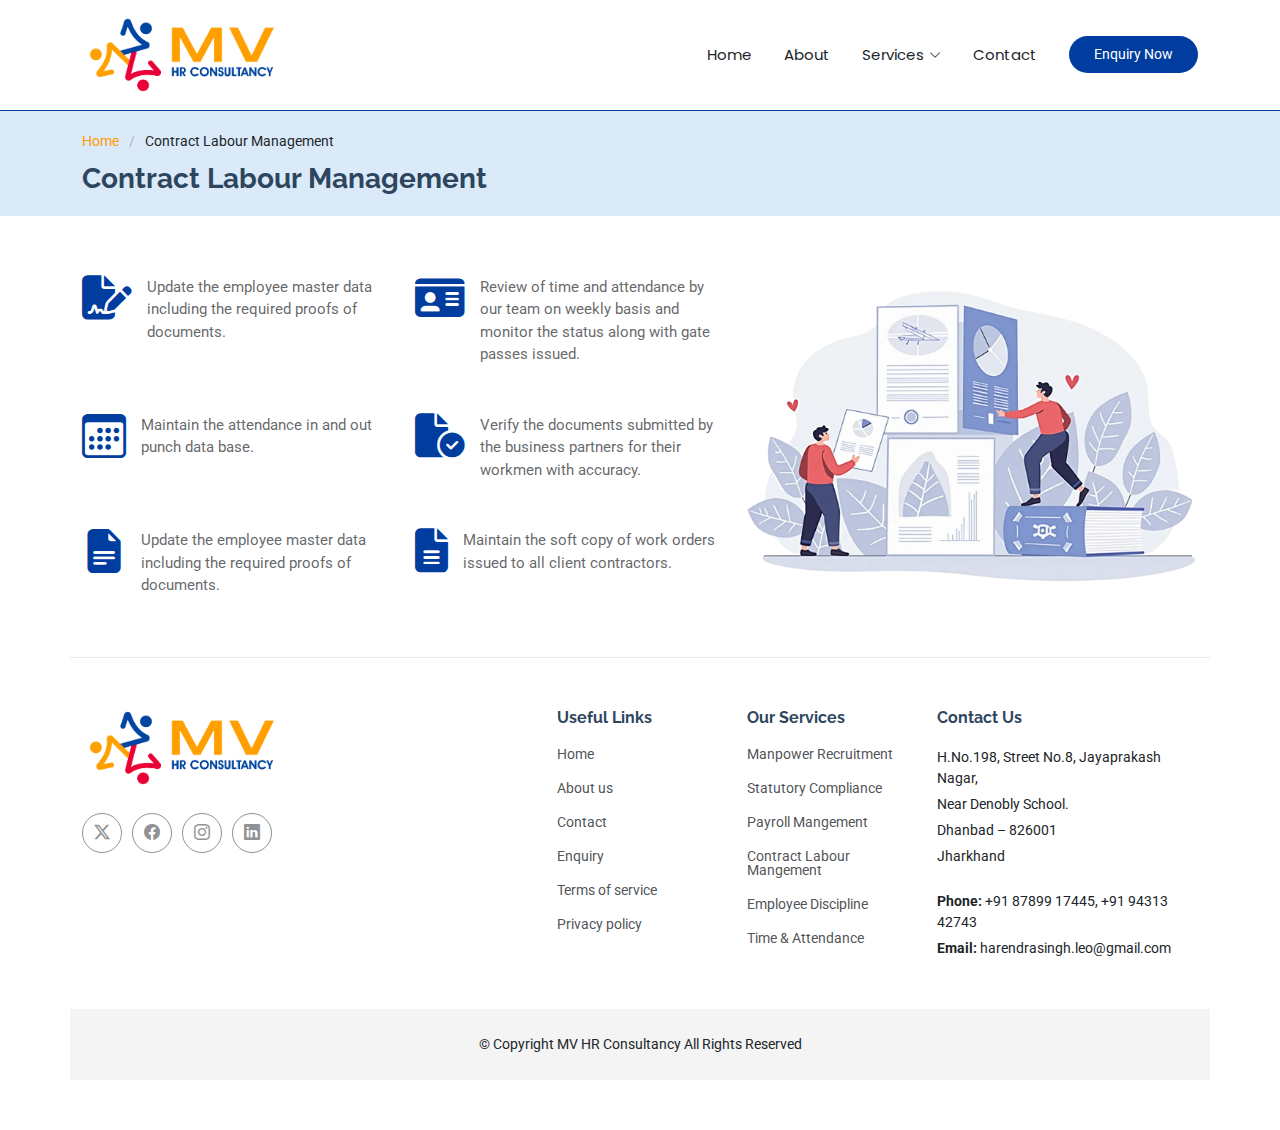
<file: contract-labour-management.html>
<!DOCTYPE html>
<html lang="en">

<head>
  <meta charset="utf-8">
  <meta content="width=device-width, initial-scale=1.0" name="viewport">
  <title>Contract Labour Management - MV HR CONSULTANCY</title>
  <meta name="description" content="">
  <meta name="keywords" content="">

  <!-- Favicons -->
  <link href="assets/img/favicon.jpg" rel="icon">
  

  <!-- Fonts -->
  <link href="https://fonts.googleapis.com" rel="preconnect">
  <link href="https://fonts.gstatic.com" rel="preconnect" crossorigin>
  <link href="https://fonts.googleapis.com/css2?family=Roboto:ital,wght@0,100;0,300;0,400;0,500;0,700;0,900;1,100;1,300;1,400;1,500;1,700;1,900&family=Poppins:ital,wght@0,100;0,200;0,300;0,400;0,500;0,600;0,700;0,800;0,900;1,100;1,200;1,300;1,400;1,500;1,600;1,700;1,800;1,900&family=Raleway:ital,wght@0,100;0,200;0,300;0,400;0,500;0,600;0,700;0,800;0,900;1,100;1,200;1,300;1,400;1,500;1,600;1,700;1,800;1,900&display=swap" rel="stylesheet">

  <!-- Vendor CSS Files -->
  <link href="assets/vendor/bootstrap/css/bootstrap.min.css" rel="stylesheet">
  <link href="assets/vendor/bootstrap-icons/bootstrap-icons.css" rel="stylesheet">
  <link href="assets/vendor/aos/aos.css" rel="stylesheet">
  <link href="assets/vendor/remixicon/remixicon.css" rel="stylesheet">
  <link href="assets/vendor/fontawesome-free/css/all.min.css" rel="stylesheet">
  <link href="assets/vendor/glightbox/css/glightbox.min.css" rel="stylesheet">
  <link href="assets/vendor/swiper/swiper-bundle.min.css" rel="stylesheet">

  <!-- Main CSS File -->
  <link href="assets/css/main.css" rel="stylesheet">

</head>

<body class="contract-labour-management-page">

  <header id="header" class="header d-flex align-items-center sticky-top">
    <div class="container-fluid container-xl position-relative d-flex align-items-center">

      <a href="index.html" class="logo d-flex align-items-center me-auto">
        <!-- Uncomment the line below if you also wish to use an image logo -->
        <img src="assets/img/logo.png" alt="">
        <!-- <h1 class="sitename">MyWebsite</h1> -->
      </a>

      <nav id="navmenu" class="navmenu">
        <ul>
          <li><a href="index.html">Home</a></li>
          <li><a href="about.html">About</a></li>
          <li class="dropdown"><a href="#"><span>Services</span> <i class="bi bi-chevron-down toggle-dropdown"></i></a>
            <ul>
              <li><a href="manpower-recruitment.html">Manpower Recruitment</a></li>
              <li><a href="statutory-compliances.html">Statutory Compliance</a></li>
              <li><a href="payroll-management.html">Payroll Mangement</a></li>
              <li><a href="contract-labour-management.html" class="active">Contract Labour Mangement</a></li>
              <li><a href="employee-discipline.html">Employee Discipline</a></li>
              <li><a href="time-and-attendance.html">Time &amp; Attendance</a></li>
            </ul>
          </li>
          <li><a href="contact.html">Contact</a></li>

        </ul>
        <i class="mobile-nav-toggle d-xl-none bi bi-list"></i>
      </nav>

      <a class="btn-getstarted" href="enquiry-now.html">Enquiry Now</a>

    </div>
  </header>

  <main class="main">

    <!-- Page Title -->
    <div class="page-title light-background">
      <div class="container">
        <nav class="breadcrumbs">
          <ol>
            <li><a href="index.html">Home</a></li>
            <li class="current">Contract Labour Management</li>
          </ol>
        </nav>
        <h1>Contract Labour Management</h1>
      </div>
    </div><!-- End Page Title -->

    <!-- Features 6 Section -->
    <section id="features-6" class="features-6 section">

      <div class="container">

        <div class="row gy-5">

          <div class="col-xl-7 d-flex" data-aos="fade-up" data-aos-delay="200">

            <div class="row align-self-center gy-5">

              <div class="col-md-6 icon-box">
                <i class="fa-solid fa-file-signature"></i>
                <div>

                  <p>Update the employee master data including the required proofs of documents.</p>
                </div>
              </div><!-- End Feature Item -->

              <div class="col-md-6 icon-box">
                <i class="fa-solid fa-id-card"></i>
                <div>

                  <p>Review of time and attendance by our team on weekly basis and monitor the status along with gate passes issued.</p>
                </div>
              </div><!-- End Feature Item -->

              <div class="col-md-6 icon-box">
                <i class="bi bi-calendar3"></i>
                <div>

                  <p>Maintain the attendance in and out punch data base.</p>
                </div>
              </div><!-- End Feature Item -->

              <div class="col-md-6 icon-box">
                <i class="fa-solid fa-file-circle-check"></i>
                <div>

                  <p>Verify the documents submitted by the business partners for their workmen with accuracy.</p>
                </div>
              </div><!-- End Feature Item -->

              <div class="col-md-6 icon-box">
                <i class="bi bi-file-earmark-text-fill"></i>
                <div>

                  <p>Update the employee master data including the required proofs of documents.</p>
                </div>
              </div><!-- End Feature Item -->

              <div class="col-md-6 icon-box">
                <i class="fa-solid fa-file-lines"></i>
                <div>

                  <p>Maintain the soft copy of work orders issued to all client contractors.</p>
                </div>
              </div><!-- End Feature Item -->

            </div>

          </div>
          <div class="col-xl-5 d-flex align-items-center" data-aos="fade-up" data-aos-delay="100">
            <img src="assets/img/features-illustration-4.webp" class="img-fluid" alt="">
          </div>

        </div>

      </div>

    </section><!-- /Features 6 Section -->

  </main>

  <footer id="footer" class="footer">

    <div class="container footer-top">
      <div class="row gy-4">
        <div class="col-lg-5 col-md-12 footer-about">
          <a href="index.html" class="logo d-flex align-items-center">
            <img src="assets/img/logo.png" alt="">
          </a>

          <div class="social-links d-flex mt-4">
            <a href=""><i class="bi bi-twitter-x"></i></a>
            <a href=""><i class="bi bi-facebook"></i></a>
            <a href=""><i class="bi bi-instagram"></i></a>
            <a href=""><i class="bi bi-linkedin"></i></a>
          </div>
        </div>

        <div class="col-lg-2 col-6 footer-links">
          <h4>Useful Links</h4>
          <ul>
            <li><a href="index.html">Home</a></li>
            <li><a href="about.html">About us</a></li>
            <li><a href="contact.html">Contact</a></li>
            <li><a href="enquiry-now.html">Enquiry</a></li>
            <li><a href="#">Terms of service</a></li>
            <li><a href="#">Privacy policy</a></li>
          </ul>
        </div>

        <div class="col-lg-2 col-6 footer-links">
          <h4>Our Services</h4>
          <ul>
            <li><a href="manpower-recruitment.html">Manpower Recruitment</a></li>
            <li><a href="statutory-compliances.html">Statutory Compliance</a></li>
            <li><a href="payroll-management.html">Payroll Mangement</a></li>
            <li><a href="contract-labour-management.html">Contract Labour Mangement</a></li>
            <li><a href="employee-discipline.html">Employee Discipline</a></li>
            <li><a href="time-and-attendance.html">Time &amp; Attendance</a></li>
          </ul>
        </div>

        <div class="col-lg-3 col-md-12 footer-contact text-center text-md-start">
          <h4>Contact Us</h4>
          <p>H.No.198, Street No.8, Jayaprakash Nagar,&nbsp;</p>
          <div>Near Denobly School.<br></div>
          <p></p>
          <p>Dhanbad – 826001</p>
          <p>Jharkhand</p>
          <p class="mt-4"><strong>Phone:</strong>&nbsp;+91 87899 17445, +91 94313 42743</p>
          <p><strong>Email:</strong> <span>harendrasingh.leo@gmail.com</span></p>
        </div>

      </div>
    </div>

    <div class="container copyright text-center mt-4">
      <p>© <span>Copyright MV HR Consultancy</span>&nbsp;<span>All Rights Reserved</span></p>

    </div>

  </footer>

  <!-- Scroll Top -->
  <a href="#" id="scroll-top" class="scroll-top d-flex align-items-center justify-content-center"><i class="bi bi-arrow-up-short"></i></a>

  <!-- Preloader -->
  <div id="preloader"></div>

  <!-- Vendor JS Files -->
  <script src="assets/vendor/bootstrap/js/bootstrap.bundle.min.js"></script>
  <script src="assets/vendor/php-email-form/validate.js"></script>
  <script src="assets/vendor/aos/aos.js"></script>
  <script src="assets/vendor/glightbox/js/glightbox.min.js"></script>
  <script src="assets/vendor/swiper/swiper-bundle.min.js"></script>
  <script src="assets/vendor/purecounter/purecounter_vanilla.js"></script>

  <!-- Main JS File -->
  <script src="assets/js/main.js"></script>

</body>

</html>
</file>
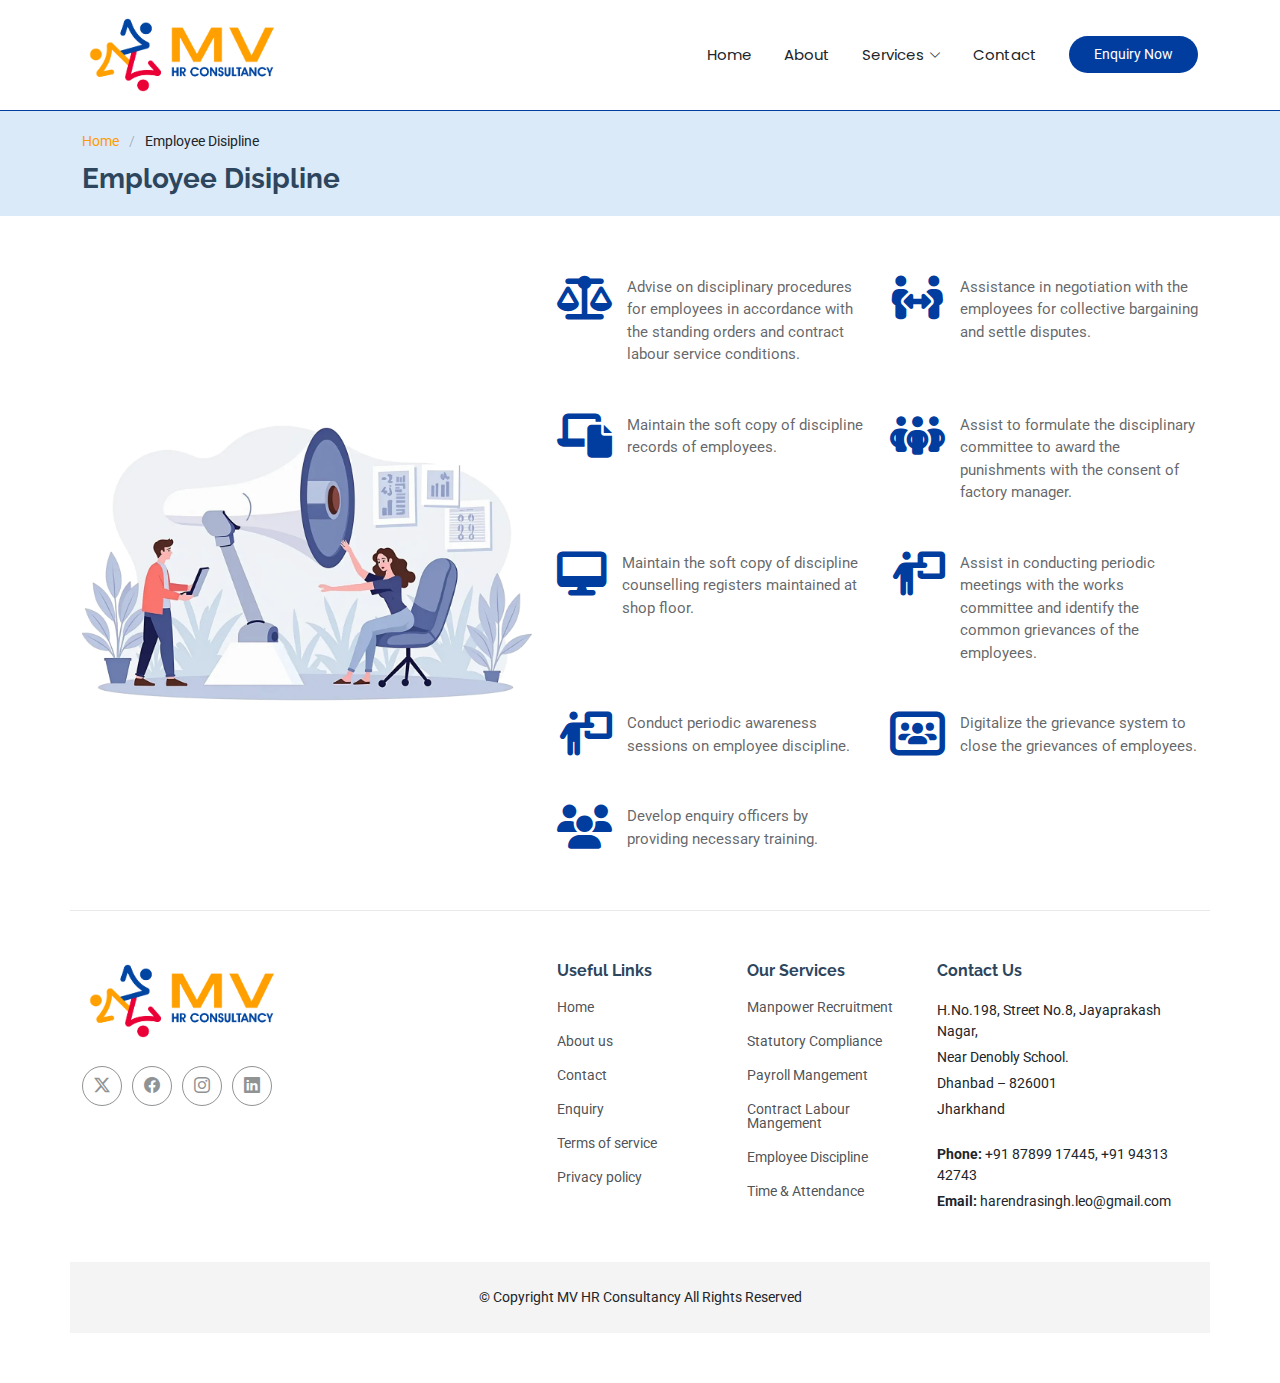
<file: employee-discipline.html>
<!DOCTYPE html>
<html lang="en">

<head>
  <meta charset="utf-8">
  <meta content="width=device-width, initial-scale=1.0" name="viewport">
  <title>Employee Discipline - MV HR CONSULTANCY</title>
  <meta name="description" content="">
  <meta name="keywords" content="">

  <!-- Favicons -->
  <link href="assets/img/favicon.jpg" rel="icon">
  

  <!-- Fonts -->
  <link href="https://fonts.googleapis.com" rel="preconnect">
  <link href="https://fonts.gstatic.com" rel="preconnect" crossorigin>
  <link href="https://fonts.googleapis.com/css2?family=Roboto:ital,wght@0,100;0,300;0,400;0,500;0,700;0,900;1,100;1,300;1,400;1,500;1,700;1,900&family=Poppins:ital,wght@0,100;0,200;0,300;0,400;0,500;0,600;0,700;0,800;0,900;1,100;1,200;1,300;1,400;1,500;1,600;1,700;1,800;1,900&family=Raleway:ital,wght@0,100;0,200;0,300;0,400;0,500;0,600;0,700;0,800;0,900;1,100;1,200;1,300;1,400;1,500;1,600;1,700;1,800;1,900&display=swap" rel="stylesheet">

  <!-- Vendor CSS Files -->
  <link href="assets/vendor/bootstrap/css/bootstrap.min.css" rel="stylesheet">
  <link href="assets/vendor/bootstrap-icons/bootstrap-icons.css" rel="stylesheet">
  <link href="assets/vendor/aos/aos.css" rel="stylesheet">
  <link href="assets/vendor/remixicon/remixicon.css" rel="stylesheet">
  <link href="assets/vendor/fontawesome-free/css/all.min.css" rel="stylesheet">
  <link href="assets/vendor/glightbox/css/glightbox.min.css" rel="stylesheet">
  <link href="assets/vendor/swiper/swiper-bundle.min.css" rel="stylesheet">

  <!-- Main CSS File -->
  <link href="assets/css/main.css" rel="stylesheet">

</head>

<body class="employee-discipline-page">

  <header id="header" class="header d-flex align-items-center sticky-top">
    <div class="container-fluid container-xl position-relative d-flex align-items-center">

      <a href="index.html" class="logo d-flex align-items-center me-auto">
        <!-- Uncomment the line below if you also wish to use an image logo -->
        <img src="assets/img/logo.png" alt="">
        <!-- <h1 class="sitename">MyWebsite</h1> -->
      </a>

      <nav id="navmenu" class="navmenu">
        <ul>
          <li><a href="index.html">Home</a></li>
          <li><a href="about.html">About</a></li>
          <li class="dropdown"><a href="#"><span>Services</span> <i class="bi bi-chevron-down toggle-dropdown"></i></a>
            <ul>
              <li><a href="manpower-recruitment.html">Manpower Recruitment</a></li>
              <li><a href="statutory-compliances.html">Statutory Compliance</a></li>
              <li><a href="payroll-management.html">Payroll Mangement</a></li>
              <li><a href="contract-labour-management.html">Contract Labour Mangement</a></li>
              <li><a href="employee-discipline.html" class="active">Employee Discipline</a></li>
              <li><a href="time-and-attendance.html">Time &amp; Attendance</a></li>
            </ul>
          </li>
          <li><a href="contact.html">Contact</a></li>

        </ul>
        <i class="mobile-nav-toggle d-xl-none bi bi-list"></i>
      </nav>

      <a class="btn-getstarted" href="enquiry-now.html">Enquiry Now</a>

    </div>
  </header>

  <main class="main">

    <!-- Page Title -->
    <div class="page-title light-background">
      <div class="container">
        <nav class="breadcrumbs">
          <ol>
            <li><a href="index.html">Home</a></li>
            <li class="current">Employee Disipline</li>
          </ol>
        </nav>
        <h1>Employee Disipline</h1>
      </div>
    </div><!-- End Page Title -->

    <!-- Features 7 Section -->
    <section id="features-7" class="features-7 section">

      <div class="container">

        <div class="row gy-5">

          <div class="col-xl-5 d-flex align-items-center" data-aos="fade-up" data-aos-delay="100">
            <img src="assets/img/features-illustration-7.webp" class="img-fluid" alt="">
          </div>

          <div class="col-xl-7 d-flex" data-aos="fade-up" data-aos-delay="200">

            <div class="row align-self-center gy-5">

              <div class="col-md-6 icon-box">
                <i class="fa-solid fa-scale-balanced"></i>
                <div>

                  <p>Advise on disciplinary procedures for employees in accordance with the standing orders and contract labour service conditions.</p>
                </div>
              </div><!-- End Feature Item -->

              <div class="col-md-6 icon-box">
                <i class="fa-solid fa-people-arrows"></i>
                <div>

                  <p>Assistance in negotiation with the employees for collective bargaining and settle disputes.</p>
                </div>
              </div><!-- End Feature Item -->

              <div class="col-md-6 icon-box">
                <i class="fa-solid fa-laptop-file"></i>
                <div>

                  <p>Maintain the soft copy of discipline records of employees.</p>
                </div>
              </div><!-- End Feature Item -->

              <div class="col-md-6 icon-box">
                <i class="fa-solid fa-people-group"></i>
                <div>

                  <p>Assist to formulate the disciplinary committee to award the punishments with the consent of factory manager.</p>
                </div>
              </div><!-- End Feature Item -->

              <div class="col-md-6 icon-box">
                <i class="fa-solid fa-desktop"></i>
                <div>

                  <p>Maintain the soft copy of discipline counselling registers maintained at shop floor.</p>
                </div>
              </div><!-- End Feature Item -->

              <div class="col-md-6 icon-box">
                <i class="fa-solid fa-person-chalkboard"></i>
                <div>

                  <p>Assist in conducting periodic meetings with the works committee and identify the common grievances of the employees.</p>
                </div>
              </div><!-- End Feature Item -->

              <div class="col-md-6 icon-box">
                <i class="fa-solid fa-person-chalkboard"></i>
                <div>

                  <p>Conduct periodic awareness sessions on employee discipline.</p>
                </div>
              </div><!-- End Feature Item -->

              <div class="col-md-6 icon-box">
                <i class="fa-solid fa-users-rectangle"></i>
                <div>

                  <p>Digitalize the grievance system to close the grievances of employees.</p>
                </div>
              </div><!-- End Feature Item -->

              <div class="col-md-6 icon-box">
                <i class="fa-solid fa-users"></i>
                <div>

                  <p>Develop enquiry officers by providing necessary training.</p>
                </div>
              </div><!-- End Feature Item -->

            </div>

          </div>

        </div>

      </div>

    </section><!-- /Features 7 Section -->

  </main>

  <footer id="footer" class="footer">

    <div class="container footer-top">
      <div class="row gy-4">
        <div class="col-lg-5 col-md-12 footer-about">
          <a href="index.html" class="logo d-flex align-items-center">
            <img src="assets/img/logo.png" alt="">
          </a>

          <div class="social-links d-flex mt-4">
            <a href=""><i class="bi bi-twitter-x"></i></a>
            <a href=""><i class="bi bi-facebook"></i></a>
            <a href=""><i class="bi bi-instagram"></i></a>
            <a href=""><i class="bi bi-linkedin"></i></a>
          </div>
        </div>

        <div class="col-lg-2 col-6 footer-links">
          <h4>Useful Links</h4>
          <ul>
            <li><a href="index.html">Home</a></li>
            <li><a href="about.html">About us</a></li>
            <li><a href="contact.html">Contact</a></li>
            <li><a href="enquiry-now.html">Enquiry</a></li>
            <li><a href="#">Terms of service</a></li>
            <li><a href="#">Privacy policy</a></li>
          </ul>
        </div>

        <div class="col-lg-2 col-6 footer-links">
          <h4>Our Services</h4>
          <ul>
            <li><a href="manpower-recruitment.html">Manpower Recruitment</a></li>
            <li><a href="statutory-compliances.html">Statutory Compliance</a></li>
            <li><a href="payroll-management.html">Payroll Mangement</a></li>
            <li><a href="contract-labour-management.html">Contract Labour Mangement</a></li>
            <li><a href="employee-discipline.html">Employee Discipline</a></li>
            <li><a href="time-and-attendance.html">Time &amp; Attendance</a></li>
          </ul>
        </div>

        <div class="col-lg-3 col-md-12 footer-contact text-center text-md-start">
          <h4>Contact Us</h4>
          <p>H.No.198, Street No.8, Jayaprakash Nagar,&nbsp;</p>
          <div>Near Denobly School.<br></div>
          <p></p>
          <p>Dhanbad – 826001</p>
          <p>Jharkhand</p>
          <p class="mt-4"><strong>Phone:</strong>&nbsp;+91 87899 17445, +91 94313 42743</p>
          <p><strong>Email:</strong> <span>harendrasingh.leo@gmail.com</span></p>
        </div>

      </div>
    </div>

    <div class="container copyright text-center mt-4">
      <p>© <span>Copyright MV HR Consultancy</span>&nbsp;<span>All Rights Reserved</span></p>

    </div>

  </footer>

  <!-- Scroll Top -->
  <a href="#" id="scroll-top" class="scroll-top d-flex align-items-center justify-content-center"><i class="bi bi-arrow-up-short"></i></a>

  <!-- Preloader -->
  <div id="preloader"></div>

  <!-- Vendor JS Files -->
  <script src="assets/vendor/bootstrap/js/bootstrap.bundle.min.js"></script>
  <script src="assets/vendor/php-email-form/validate.js"></script>
  <script src="assets/vendor/aos/aos.js"></script>
  <script src="assets/vendor/glightbox/js/glightbox.min.js"></script>
  <script src="assets/vendor/swiper/swiper-bundle.min.js"></script>
  <script src="assets/vendor/purecounter/purecounter_vanilla.js"></script>

  <!-- Main JS File -->
  <script src="assets/js/main.js"></script>

</body>

</html>
</file>
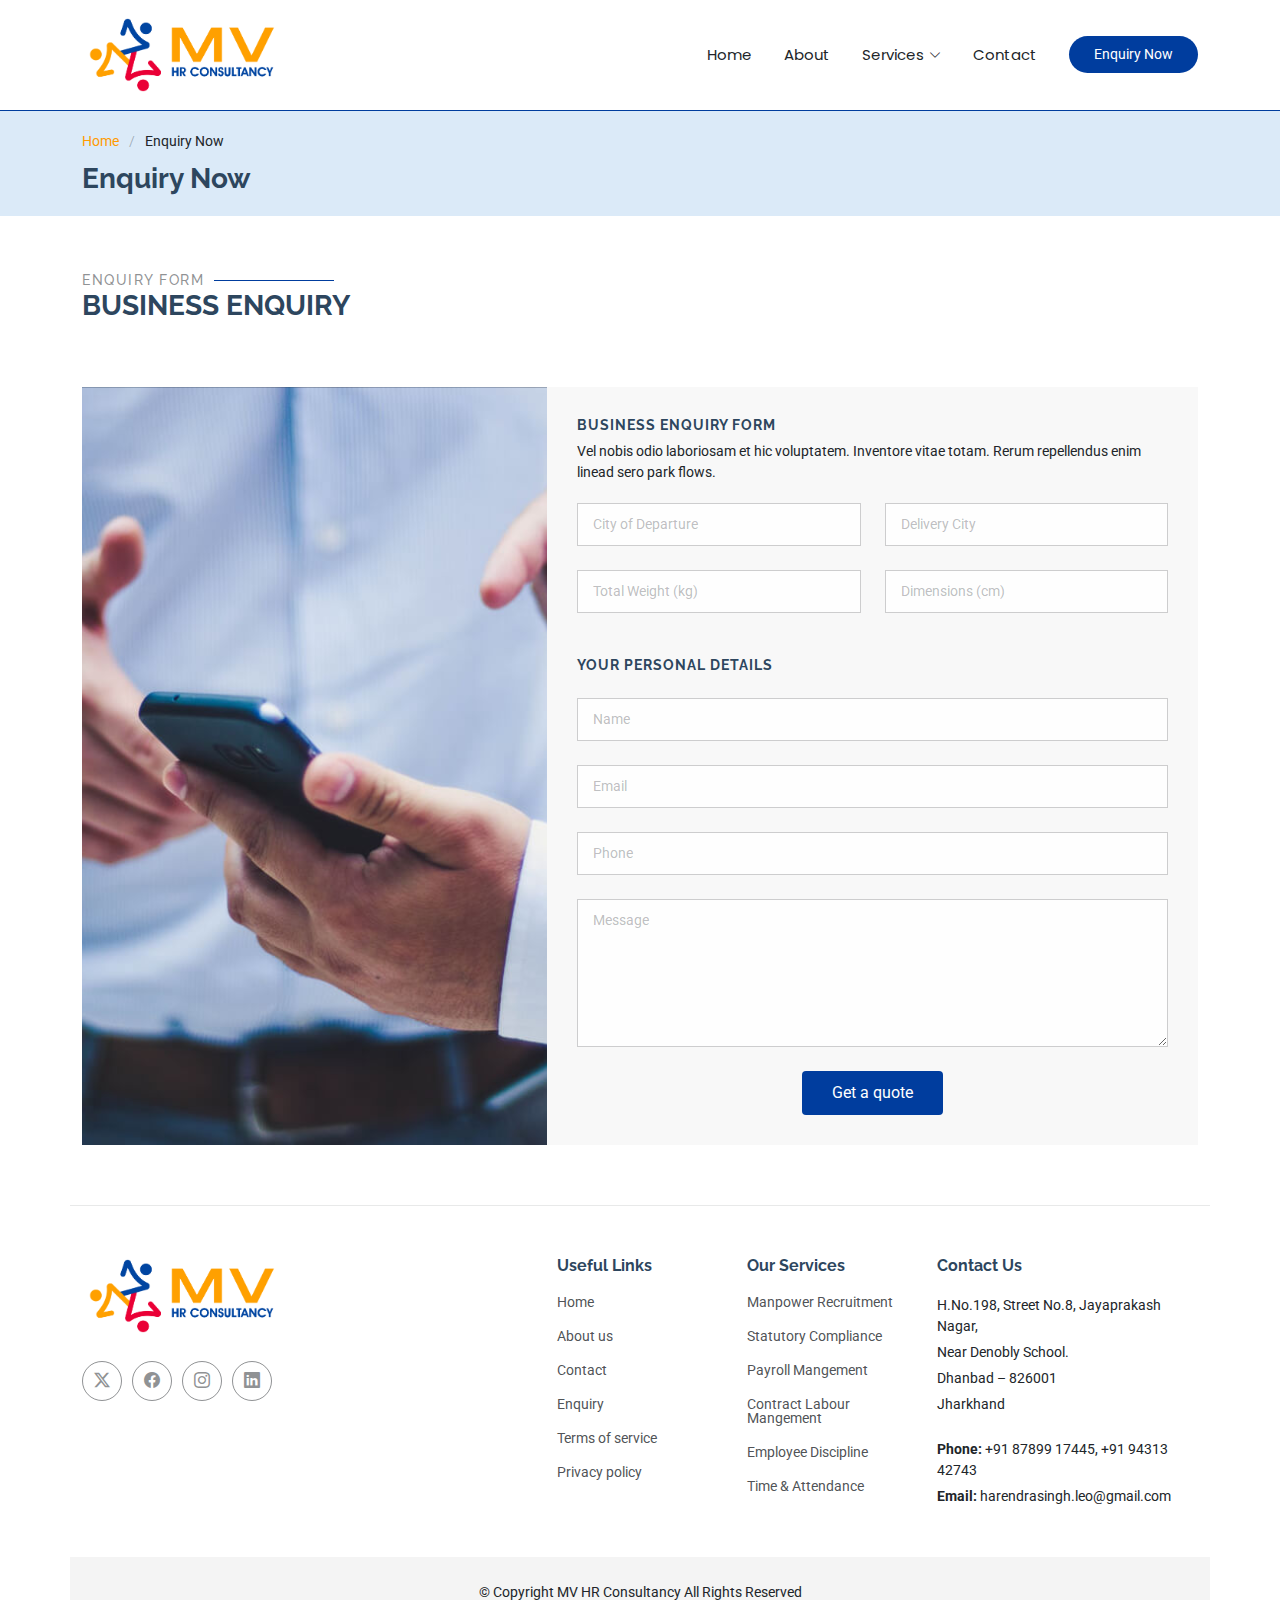
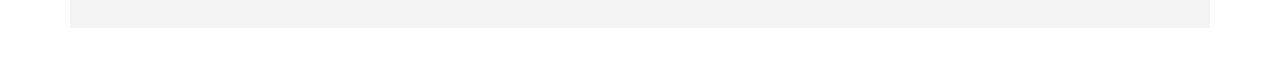
<file: enquiry-now.html>
<!DOCTYPE html>
<html lang="en">

<head>
  <meta charset="utf-8">
  <meta content="width=device-width, initial-scale=1.0" name="viewport">
  <title>Enquiry Now - MV HR CONSULTANCY</title>
  <meta name="description" content="">
  <meta name="keywords" content="">

  <!-- Favicons -->
  <link href="assets/img/favicon.jpg" rel="icon">
  

  <!-- Fonts -->
  <link href="https://fonts.googleapis.com" rel="preconnect">
  <link href="https://fonts.gstatic.com" rel="preconnect" crossorigin>
  <link href="https://fonts.googleapis.com/css2?family=Roboto:ital,wght@0,100;0,300;0,400;0,500;0,700;0,900;1,100;1,300;1,400;1,500;1,700;1,900&family=Poppins:ital,wght@0,100;0,200;0,300;0,400;0,500;0,600;0,700;0,800;0,900;1,100;1,200;1,300;1,400;1,500;1,600;1,700;1,800;1,900&family=Raleway:ital,wght@0,100;0,200;0,300;0,400;0,500;0,600;0,700;0,800;0,900;1,100;1,200;1,300;1,400;1,500;1,600;1,700;1,800;1,900&display=swap" rel="stylesheet">

  <!-- Vendor CSS Files -->
  <link href="assets/vendor/bootstrap/css/bootstrap.min.css" rel="stylesheet">
  <link href="assets/vendor/bootstrap-icons/bootstrap-icons.css" rel="stylesheet">
  <link href="assets/vendor/aos/aos.css" rel="stylesheet">
  <link href="assets/vendor/remixicon/remixicon.css" rel="stylesheet">
  <link href="assets/vendor/fontawesome-free/css/all.min.css" rel="stylesheet">
  <link href="assets/vendor/glightbox/css/glightbox.min.css" rel="stylesheet">
  <link href="assets/vendor/swiper/swiper-bundle.min.css" rel="stylesheet">

  <!-- Main CSS File -->
  <link href="assets/css/main.css" rel="stylesheet">

</head>

<body class="enquiry-now-page">

  <header id="header" class="header d-flex align-items-center sticky-top">
    <div class="container-fluid container-xl position-relative d-flex align-items-center">

      <a href="index.html" class="logo d-flex align-items-center me-auto">
        <!-- Uncomment the line below if you also wish to use an image logo -->
        <img src="assets/img/logo.png" alt="">
        <!-- <h1 class="sitename">MyWebsite</h1> -->
      </a>

      <nav id="navmenu" class="navmenu">
        <ul>
          <li><a href="index.html">Home</a></li>
          <li><a href="about.html">About</a></li>
          <li class="dropdown"><a href="#"><span>Services</span> <i class="bi bi-chevron-down toggle-dropdown"></i></a>
            <ul>
              <li><a href="manpower-recruitment.html">Manpower Recruitment</a></li>
              <li><a href="statutory-compliances.html">Statutory Compliance</a></li>
              <li><a href="payroll-management.html">Payroll Mangement</a></li>
              <li><a href="contract-labour-management.html">Contract Labour Mangement</a></li>
              <li><a href="employee-discipline.html">Employee Discipline</a></li>
              <li><a href="time-and-attendance.html">Time &amp; Attendance</a></li>
            </ul>
          </li>
          <li><a href="contact.html">Contact</a></li>

        </ul>
        <i class="mobile-nav-toggle d-xl-none bi bi-list"></i>
      </nav>

      <a class="btn-getstarted" href="enquiry-now.html">Enquiry Now</a>

    </div>
  </header>

  <main class="main">

    <!-- Page Title -->
    <div class="page-title light-background">
      <div class="container">
        <nav class="breadcrumbs">
          <ol>
            <li><a href="index.html">Home</a></li>
            <li class="current">Enquiry Now</li>
          </ol>
        </nav>
        <h1>Enquiry Now</h1>
      </div>
    </div><!-- End Page Title -->

    <!-- Get A Quote Section -->
    <section id="get-a-quote" class="get-a-quote section">

      <!-- Section Title -->
      <div class="container section-title" data-aos="fade-up">
        <h2>Enquiry FOrm</h2>
        <div><span>Business Enquiry</span> </div>
      </div><!-- End Section Title -->

      <div class="container">

        <div class="row g-0" data-aos="fade-up" data-aos-delay="100">

          <div class="col-lg-5 quote-bg" style="background-image: url(assets/img/quote-bg.jpg);"></div>

          <div class="col-lg-7" data-aos="fade-up" data-aos-delay="200">
            <form action="forms/get-a-quote.php" method="post" class="php-email-form">
              <h3>Business Enquiry Form</h3>
              <p>Vel nobis odio laboriosam et hic voluptatem. Inventore vitae totam. Rerum repellendus enim linead sero park flows.</p>

              <div class="row gy-4">

                <div class="col-md-6">
                  <input type="text" name="departure" class="form-control" placeholder="City of Departure" required="">
                </div>

                <div class="col-md-6">
                  <input type="text" name="delivery" class="form-control" placeholder="Delivery City" required="">
                </div>

                <div class="col-md-6">
                  <input type="text" name="weight" class="form-control" placeholder="Total Weight (kg)" required="">
                </div>

                <div class="col-md-6">
                  <input type="text" name="dimensions" class="form-control" placeholder="Dimensions (cm)" required="">
                </div>

                <div class="col-lg-12">
                  <h4>Your Personal Details</h4>
                </div>

                <div class="col-12">
                  <input type="text" name="name" class="form-control" placeholder="Name" required="">
                </div>

                <div class="col-12 ">
                  <input type="email" class="form-control" name="email" placeholder="Email" required="">
                </div>

                <div class="col-12">
                  <input type="text" class="form-control" name="phone" placeholder="Phone" required="">
                </div>

                <div class="col-12">
                  <textarea class="form-control" name="message" rows="6" placeholder="Message" required=""></textarea>
                </div>

                <div class="col-12 text-center">
                  <div class="loading">Loading</div>
                  <div class="error-message"></div>
                  <div class="sent-message">Your quote request has been sent successfully. Thank you!</div>

                  <button type="submit">Get a quote</button>
                </div>

              </div>
            </form>
          </div><!-- End Quote Form -->

        </div>

      </div>

    </section><!-- /Get A Quote Section -->

  </main>

  <footer id="footer" class="footer">

    <div class="container footer-top">
      <div class="row gy-4">
        <div class="col-lg-5 col-md-12 footer-about">
          <a href="index.html" class="logo d-flex align-items-center">
            <img src="assets/img/logo.png" alt="">
          </a>

          <div class="social-links d-flex mt-4">
            <a href=""><i class="bi bi-twitter-x"></i></a>
            <a href=""><i class="bi bi-facebook"></i></a>
            <a href=""><i class="bi bi-instagram"></i></a>
            <a href=""><i class="bi bi-linkedin"></i></a>
          </div>
        </div>

        <div class="col-lg-2 col-6 footer-links">
          <h4>Useful Links</h4>
          <ul>
            <li><a href="index.html">Home</a></li>
            <li><a href="about.html">About us</a></li>
            <li><a href="contact.html">Contact</a></li>
            <li><a href="enquiry-now.html">Enquiry</a></li>
            <li><a href="#">Terms of service</a></li>
            <li><a href="#">Privacy policy</a></li>
          </ul>
        </div>

        <div class="col-lg-2 col-6 footer-links">
          <h4>Our Services</h4>
          <ul>
            <li><a href="manpower-recruitment.html">Manpower Recruitment</a></li>
            <li><a href="statutory-compliances.html">Statutory Compliance</a></li>
            <li><a href="payroll-management.html">Payroll Mangement</a></li>
            <li><a href="contract-labour-management.html">Contract Labour Mangement</a></li>
            <li><a href="employee-discipline.html">Employee Discipline</a></li>
            <li><a href="time-and-attendance.html">Time &amp; Attendance</a></li>
          </ul>
        </div>

        <div class="col-lg-3 col-md-12 footer-contact text-center text-md-start">
          <h4>Contact Us</h4>
          <p>H.No.198, Street No.8, Jayaprakash Nagar,&nbsp;</p>
          <div>Near Denobly School.<br></div>
          <p></p>
          <p>Dhanbad – 826001</p>
          <p>Jharkhand</p>
          <p class="mt-4"><strong>Phone:</strong>&nbsp;+91 87899 17445, +91 94313 42743</p>
          <p><strong>Email:</strong> <span>harendrasingh.leo@gmail.com</span></p>
        </div>

      </div>
    </div>

    <div class="container copyright text-center mt-4">
      <p>© <span>Copyright MV HR Consultancy</span>&nbsp;<span>All Rights Reserved</span></p>

    </div>

  </footer>

  <!-- Scroll Top -->
  <a href="#" id="scroll-top" class="scroll-top d-flex align-items-center justify-content-center"><i class="bi bi-arrow-up-short"></i></a>

  <!-- Preloader -->
  <div id="preloader"></div>

  <!-- Vendor JS Files -->
  <script src="assets/vendor/bootstrap/js/bootstrap.bundle.min.js"></script>
  <script src="assets/vendor/php-email-form/validate.js"></script>
  <script src="assets/vendor/aos/aos.js"></script>
  <script src="assets/vendor/glightbox/js/glightbox.min.js"></script>
  <script src="assets/vendor/swiper/swiper-bundle.min.js"></script>
  <script src="assets/vendor/purecounter/purecounter_vanilla.js"></script>

  <!-- Main JS File -->
  <script src="assets/js/main.js"></script>

</body>

</html>
</file>
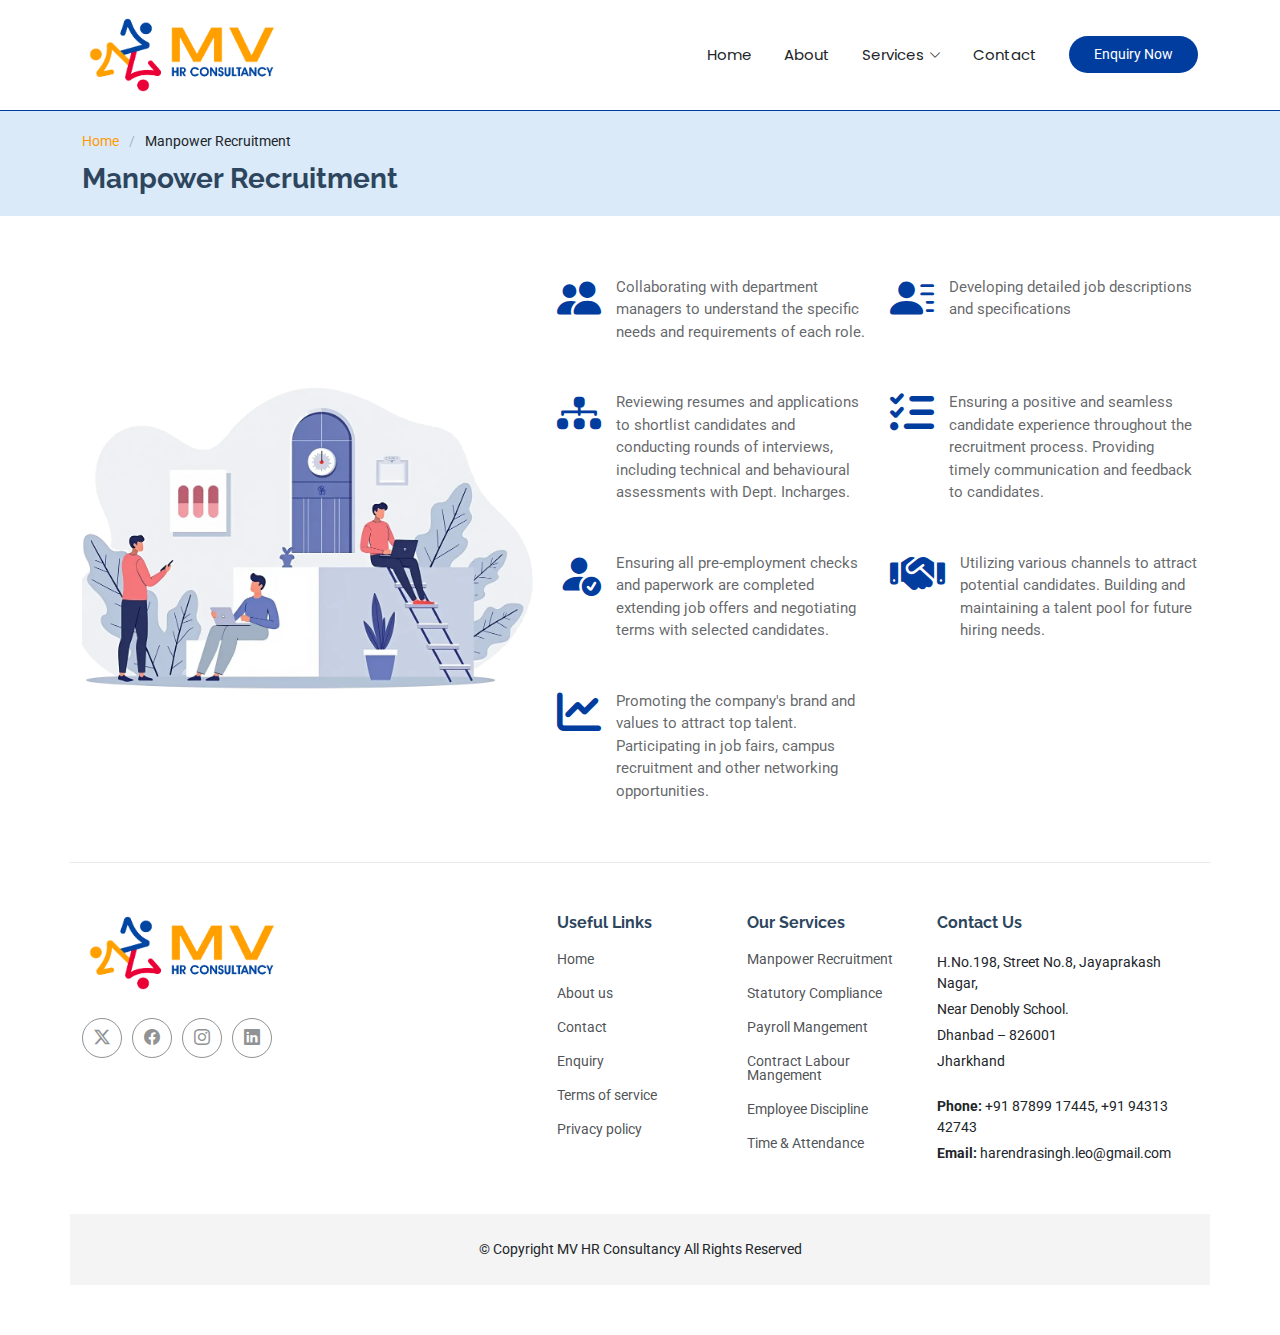
<file: manpower-recruitment.html>
<!DOCTYPE html>
<html lang="en">

<head>
  <meta charset="utf-8">
  <meta content="width=device-width, initial-scale=1.0" name="viewport">
  <title>Manpower Recruitment - MV HR CONSULTANCY</title>
  <meta name="description" content="">
  <meta name="keywords" content="">

  <!-- Favicons -->
  <link href="assets/img/favicon.jpg" rel="icon">
  

  <!-- Fonts -->
  <link href="https://fonts.googleapis.com" rel="preconnect">
  <link href="https://fonts.gstatic.com" rel="preconnect" crossorigin>
  <link href="https://fonts.googleapis.com/css2?family=Roboto:ital,wght@0,100;0,300;0,400;0,500;0,700;0,900;1,100;1,300;1,400;1,500;1,700;1,900&family=Poppins:ital,wght@0,100;0,200;0,300;0,400;0,500;0,600;0,700;0,800;0,900;1,100;1,200;1,300;1,400;1,500;1,600;1,700;1,800;1,900&family=Raleway:ital,wght@0,100;0,200;0,300;0,400;0,500;0,600;0,700;0,800;0,900;1,100;1,200;1,300;1,400;1,500;1,600;1,700;1,800;1,900&display=swap" rel="stylesheet">

  <!-- Vendor CSS Files -->
  <link href="assets/vendor/bootstrap/css/bootstrap.min.css" rel="stylesheet">
  <link href="assets/vendor/bootstrap-icons/bootstrap-icons.css" rel="stylesheet">
  <link href="assets/vendor/aos/aos.css" rel="stylesheet">
  <link href="assets/vendor/remixicon/remixicon.css" rel="stylesheet">
  <link href="assets/vendor/fontawesome-free/css/all.min.css" rel="stylesheet">
  <link href="assets/vendor/glightbox/css/glightbox.min.css" rel="stylesheet">
  <link href="assets/vendor/swiper/swiper-bundle.min.css" rel="stylesheet">

  <!-- Main CSS File -->
  <link href="assets/css/main.css" rel="stylesheet">

</head>

<body class="manpower-recruitment-page">

  <header id="header" class="header d-flex align-items-center sticky-top">
    <div class="container-fluid container-xl position-relative d-flex align-items-center">

      <a href="index.html" class="logo d-flex align-items-center me-auto">
        <!-- Uncomment the line below if you also wish to use an image logo -->
        <img src="assets/img/logo.png" alt="">
        <!-- <h1 class="sitename">MyWebsite</h1> -->
      </a>

      <nav id="navmenu" class="navmenu">
        <ul>
          <li><a href="index.html">Home</a></li>
          <li><a href="about.html">About</a></li>
          <li class="dropdown"><a href="#"><span>Services</span> <i class="bi bi-chevron-down toggle-dropdown"></i></a>
            <ul>
              <li><a href="manpower-recruitment.html" class="active">Manpower Recruitment</a></li>
              <li><a href="statutory-compliances.html">Statutory Compliance</a></li>
              <li><a href="payroll-management.html">Payroll Mangement</a></li>
              <li><a href="contract-labour-management.html">Contract Labour Mangement</a></li>
              <li><a href="employee-discipline.html">Employee Discipline</a></li>
              <li><a href="time-and-attendance.html">Time &amp; Attendance</a></li>
            </ul>
          </li>
          <li><a href="contact.html">Contact</a></li>

        </ul>
        <i class="mobile-nav-toggle d-xl-none bi bi-list"></i>
      </nav>

      <a class="btn-getstarted" href="enquiry-now.html">Enquiry Now</a>

    </div>
  </header>

  <main class="main">

    <!-- Page Title -->
    <div class="page-title light-background">
      <div class="container">
        <nav class="breadcrumbs">
          <ol>
            <li><a href="index.html">Home</a></li>
            <li class="current">Manpower Recruitment</li>
          </ol>
        </nav>
        <h1>Manpower Recruitment</h1>
      </div>
    </div><!-- End Page Title -->

    <!-- Features Section -->
    <section id="features" class="features section">

      <div class="container">

        <div class="row gy-5">

          <div class="col-xl-5 d-flex align-items-center" data-aos="fade-up" data-aos-delay="100">
            <img src="assets/img/features-illustration-6.webp" class="img-fluid" alt="">
          </div>

          <div class="col-xl-7 d-flex" data-aos="fade-up" data-aos-delay="200">

            <div class="row align-self-center gy-5">

              <div class="col-md-6 icon-box">
                <i class="bi bi-people-fill"></i>
                <div>

                  <p>Collaborating with department managers to understand the specific needs and requirements of each role.</p>
                </div>
              </div><!-- End Feature Item -->

              <div class="col-md-6 icon-box">
                <i class="bi bi-person-lines-fill"></i>
                <div>

                  <p>Developing detailed job descriptions and specifications</p>
                </div>
              </div><!-- End Feature Item -->

              <div class="col-md-6 icon-box">
                <i class="bi bi-diagram-3-fill"></i>
                <div>

                  <p>Reviewing resumes and applications to shortlist candidates and conducting rounds of interviews, including technical and behavioural assessments with Dept. Incharges.</p>
                </div>
              </div><!-- End Feature Item -->

              <div class="col-md-6 icon-box">
                <i class="fa-solid fa-list-check"></i>
                <div>

                  <p>Ensuring a positive and seamless candidate experience throughout the recruitment process. Providing timely communication and feedback to candidates.</p>
                </div>
              </div><!-- End Feature Item -->

              <div class="col-md-6 icon-box">
                <i class="bi bi-person-fill-check"></i>
                <div>

                  <p>Ensuring all pre-employment checks and paperwork are completed extending job offers and negotiating terms with selected candidates.</p>
                </div>
              </div><!-- End Feature Item -->

              <div class="col-md-6 icon-box">
                <i class="fa-solid fa-handshake"></i>
                <div>

                  <p>Utilizing various channels to attract potential candidates. Building and maintaining a talent pool for future hiring needs.</p>
                </div>
              </div><!-- End Feature Item -->

              <div class="col-md-6 icon-box">
                <i class="fa-solid fa-chart-line"></i>
                <div>

                  <p>Promoting the company's brand and values to attract top talent. Participating in job fairs, campus recruitment and other networking opportunities.</p>
                </div>
              </div><!-- End Feature Item -->

            </div>

          </div>

        </div>

      </div>

    </section><!-- /Features Section -->

  </main>

  <footer id="footer" class="footer">

    <div class="container footer-top">
      <div class="row gy-4">
        <div class="col-lg-5 col-md-12 footer-about">
          <a href="index.html" class="logo d-flex align-items-center">
            <img src="assets/img/logo.png" alt="">
          </a>

          <div class="social-links d-flex mt-4">
            <a href=""><i class="bi bi-twitter-x"></i></a>
            <a href=""><i class="bi bi-facebook"></i></a>
            <a href=""><i class="bi bi-instagram"></i></a>
            <a href=""><i class="bi bi-linkedin"></i></a>
          </div>
        </div>

        <div class="col-lg-2 col-6 footer-links">
          <h4>Useful Links</h4>
          <ul>
            <li><a href="index.html">Home</a></li>
            <li><a href="about.html">About us</a></li>
            <li><a href="contact.html">Contact</a></li>
            <li><a href="enquiry-now.html">Enquiry</a></li>
            <li><a href="#">Terms of service</a></li>
            <li><a href="#">Privacy policy</a></li>
          </ul>
        </div>

        <div class="col-lg-2 col-6 footer-links">
          <h4>Our Services</h4>
          <ul>
            <li><a href="manpower-recruitment.html">Manpower Recruitment</a></li>
            <li><a href="statutory-compliances.html">Statutory Compliance</a></li>
            <li><a href="payroll-management.html">Payroll Mangement</a></li>
            <li><a href="contract-labour-management.html">Contract Labour Mangement</a></li>
            <li><a href="employee-discipline.html">Employee Discipline</a></li>
            <li><a href="time-and-attendance.html">Time &amp; Attendance</a></li>
          </ul>
        </div>

        <div class="col-lg-3 col-md-12 footer-contact text-center text-md-start">
          <h4>Contact Us</h4>
          <p>H.No.198, Street No.8, Jayaprakash Nagar,&nbsp;</p>
          <div>Near Denobly School.<br></div>
          <p></p>
          <p>Dhanbad – 826001</p>
          <p>Jharkhand</p>
          <p class="mt-4"><strong>Phone:</strong>&nbsp;+91 87899 17445, +91 94313 42743</p>
          <p><strong>Email:</strong> <span>harendrasingh.leo@gmail.com</span></p>
        </div>

      </div>
    </div>

    <div class="container copyright text-center mt-4">
      <p>© <span>Copyright MV HR Consultancy</span>&nbsp;<span>All Rights Reserved</span></p>

    </div>

  </footer>

  <!-- Scroll Top -->
  <a href="#" id="scroll-top" class="scroll-top d-flex align-items-center justify-content-center"><i class="bi bi-arrow-up-short"></i></a>

  <!-- Preloader -->
  <div id="preloader"></div>

  <!-- Vendor JS Files -->
  <script src="assets/vendor/bootstrap/js/bootstrap.bundle.min.js"></script>
  <script src="assets/vendor/php-email-form/validate.js"></script>
  <script src="assets/vendor/aos/aos.js"></script>
  <script src="assets/vendor/glightbox/js/glightbox.min.js"></script>
  <script src="assets/vendor/swiper/swiper-bundle.min.js"></script>
  <script src="assets/vendor/purecounter/purecounter_vanilla.js"></script>

  <!-- Main JS File -->
  <script src="assets/js/main.js"></script>

</body>

</html>
</file>
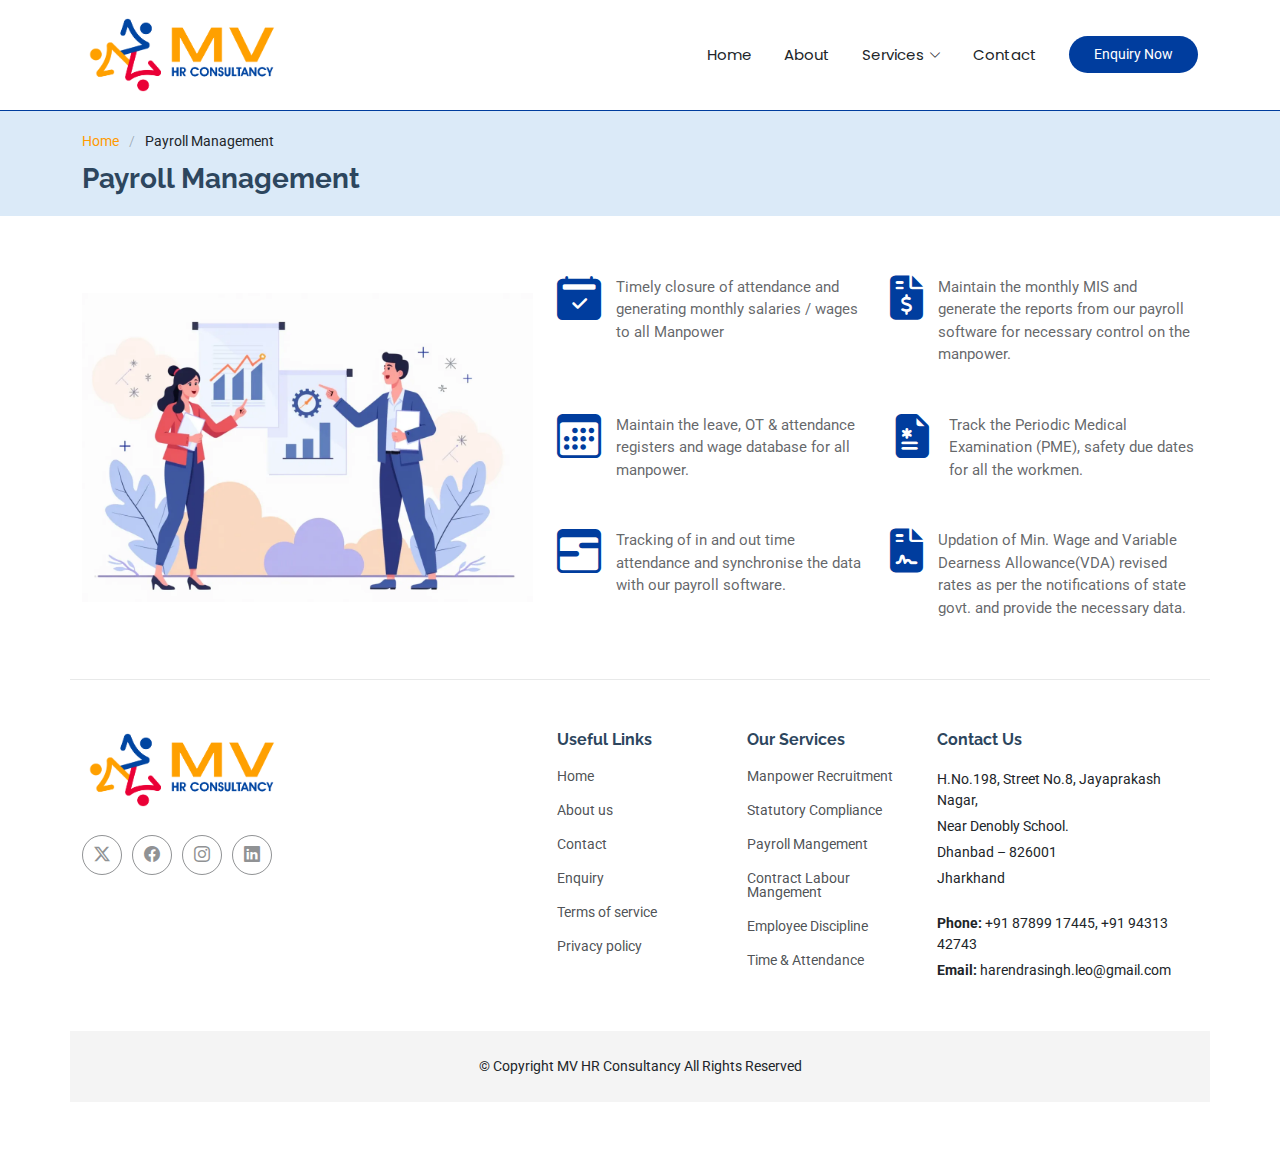
<file: payroll-management.html>
<!DOCTYPE html>
<html lang="en">

<head>
  <meta charset="utf-8">
  <meta content="width=device-width, initial-scale=1.0" name="viewport">
  <title>Payroll Management - MV HR CONSULTANCY</title>
  <meta name="description" content="">
  <meta name="keywords" content="">

  <!-- Favicons -->
  <link href="assets/img/favicon.jpg" rel="icon">
  

  <!-- Fonts -->
  <link href="https://fonts.googleapis.com" rel="preconnect">
  <link href="https://fonts.gstatic.com" rel="preconnect" crossorigin>
  <link href="https://fonts.googleapis.com/css2?family=Roboto:ital,wght@0,100;0,300;0,400;0,500;0,700;0,900;1,100;1,300;1,400;1,500;1,700;1,900&family=Poppins:ital,wght@0,100;0,200;0,300;0,400;0,500;0,600;0,700;0,800;0,900;1,100;1,200;1,300;1,400;1,500;1,600;1,700;1,800;1,900&family=Raleway:ital,wght@0,100;0,200;0,300;0,400;0,500;0,600;0,700;0,800;0,900;1,100;1,200;1,300;1,400;1,500;1,600;1,700;1,800;1,900&display=swap" rel="stylesheet">

  <!-- Vendor CSS Files -->
  <link href="assets/vendor/bootstrap/css/bootstrap.min.css" rel="stylesheet">
  <link href="assets/vendor/bootstrap-icons/bootstrap-icons.css" rel="stylesheet">
  <link href="assets/vendor/aos/aos.css" rel="stylesheet">
  <link href="assets/vendor/remixicon/remixicon.css" rel="stylesheet">
  <link href="assets/vendor/fontawesome-free/css/all.min.css" rel="stylesheet">
  <link href="assets/vendor/glightbox/css/glightbox.min.css" rel="stylesheet">
  <link href="assets/vendor/swiper/swiper-bundle.min.css" rel="stylesheet">

  <!-- Main CSS File -->
  <link href="assets/css/main.css" rel="stylesheet">

</head>

<body class="payroll-management-page">

  <header id="header" class="header d-flex align-items-center sticky-top">
    <div class="container-fluid container-xl position-relative d-flex align-items-center">

      <a href="index.html" class="logo d-flex align-items-center me-auto">
        <!-- Uncomment the line below if you also wish to use an image logo -->
        <img src="assets/img/logo.png" alt="">
        <!-- <h1 class="sitename">MyWebsite</h1> -->
      </a>

      <nav id="navmenu" class="navmenu">
        <ul>
          <li><a href="index.html">Home</a></li>
          <li><a href="about.html">About</a></li>
          <li class="dropdown"><a href="#"><span>Services</span> <i class="bi bi-chevron-down toggle-dropdown"></i></a>
            <ul>
              <li><a href="manpower-recruitment.html">Manpower Recruitment</a></li>
              <li><a href="statutory-compliances.html">Statutory Compliance</a></li>
              <li><a href="payroll-management.html" class="active">Payroll Mangement</a></li>
              <li><a href="contract-labour-management.html">Contract Labour Mangement</a></li>
              <li><a href="employee-discipline.html">Employee Discipline</a></li>
              <li><a href="time-and-attendance.html">Time &amp; Attendance</a></li>
            </ul>
          </li>
          <li><a href="contact.html">Contact</a></li>

        </ul>
        <i class="mobile-nav-toggle d-xl-none bi bi-list"></i>
      </nav>

      <a class="btn-getstarted" href="enquiry-now.html">Enquiry Now</a>

    </div>
  </header>

  <main class="main">

    <!-- Page Title -->
    <div class="page-title light-background">
      <div class="container">
        <nav class="breadcrumbs">
          <ol>
            <li><a href="index.html">Home</a></li>
            <li class="current">Payroll Management</li>
          </ol>
        </nav>
        <h1>Payroll Management</h1>
      </div>
    </div><!-- End Page Title -->

    <!-- Features 5 Section -->
    <section id="features-5" class="features-9 section features-5">

      <div class="container">

        <div class="row gy-5">

          <div class="col-xl-5 d-flex align-items-center" data-aos="fade-up" data-aos-delay="100">
            <img src="assets/img/features-illustration-1.webp" class="img-fluid" alt="">
          </div>

          <div class="col-xl-7 d-flex" data-aos="fade-up" data-aos-delay="200">

            <div class="row align-self-center gy-5">

              <div class="col-md-6 icon-box">
                <i class="bi bi-calendar2-check-fill"></i>
                <div>

                  <p>Timely closure of attendance and generating monthly salaries / wages to all Manpower</p>
                </div>
              </div><!-- End Feature Item -->

              <div class="col-md-6 icon-box">
                <i class="fa-solid fa-file-invoice-dollar"></i>
                <div>

                  <p>Maintain the monthly MIS and generate the reports from our payroll software for necessary control on the manpower.</p>
                </div>
              </div><!-- End Feature Item -->

              <div class="col-md-6 icon-box">
                <i class="bi bi-calendar3"></i>
                <div>

                  <p>Maintain the leave, OT &amp; attendance registers and wage database for all manpower.<br></p>
                </div>
              </div><!-- End Feature Item -->

              <div class="col-md-6 icon-box">
                <i class="bi bi-file-earmark-medical-fill"></i>
                <div>

                  <p>Track the Periodic Medical Examination (PME), safety due dates for all the workmen.</p>
                </div>
              </div><!-- End Feature Item -->

              <div class="col-md-6 icon-box">
                <i class="bi bi-calendar3-range"></i>
                <div>

                  <p>Tracking of in and out time attendance and synchronise the data with our payroll software.</p>
                </div>
              </div><!-- End Feature Item -->

              <div class="col-md-6 icon-box">
                <i class="fa-solid fa-file-contract"></i>
                <div>

                  <p>Updation of Min. Wage and Variable Dearness Allowance(VDA) revised rates as per the notifications of state govt. and provide the necessary data.</p>
                </div>
              </div><!-- End Feature Item -->

            </div>

          </div>

        </div>

      </div>

    </section><!-- /Features 5 Section -->

  </main>

  <footer id="footer" class="footer">

    <div class="container footer-top">
      <div class="row gy-4">
        <div class="col-lg-5 col-md-12 footer-about">
          <a href="index.html" class="logo d-flex align-items-center">
            <img src="assets/img/logo.png" alt="">
          </a>

          <div class="social-links d-flex mt-4">
            <a href=""><i class="bi bi-twitter-x"></i></a>
            <a href=""><i class="bi bi-facebook"></i></a>
            <a href=""><i class="bi bi-instagram"></i></a>
            <a href=""><i class="bi bi-linkedin"></i></a>
          </div>
        </div>

        <div class="col-lg-2 col-6 footer-links">
          <h4>Useful Links</h4>
          <ul>
            <li><a href="index.html">Home</a></li>
            <li><a href="about.html">About us</a></li>
            <li><a href="contact.html">Contact</a></li>
            <li><a href="enquiry-now.html">Enquiry</a></li>
            <li><a href="#">Terms of service</a></li>
            <li><a href="#">Privacy policy</a></li>
          </ul>
        </div>

        <div class="col-lg-2 col-6 footer-links">
          <h4>Our Services</h4>
          <ul>
            <li><a href="manpower-recruitment.html">Manpower Recruitment</a></li>
            <li><a href="statutory-compliances.html">Statutory Compliance</a></li>
            <li><a href="payroll-management.html">Payroll Mangement</a></li>
            <li><a href="contract-labour-management.html">Contract Labour Mangement</a></li>
            <li><a href="employee-discipline.html">Employee Discipline</a></li>
            <li><a href="time-and-attendance.html">Time &amp; Attendance</a></li>
          </ul>
        </div>

        <div class="col-lg-3 col-md-12 footer-contact text-center text-md-start">
          <h4>Contact Us</h4>
          <p>H.No.198, Street No.8, Jayaprakash Nagar,&nbsp;</p>
          <div>Near Denobly School.<br></div>
          <p></p>
          <p>Dhanbad – 826001</p>
          <p>Jharkhand</p>
          <p class="mt-4"><strong>Phone:</strong>&nbsp;+91 87899 17445, +91 94313 42743</p>
          <p><strong>Email:</strong> <span>harendrasingh.leo@gmail.com</span></p>
        </div>

      </div>
    </div>

    <div class="container copyright text-center mt-4">
      <p>© <span>Copyright MV HR Consultancy</span>&nbsp;<span>All Rights Reserved</span></p>

    </div>

  </footer>

  <!-- Scroll Top -->
  <a href="#" id="scroll-top" class="scroll-top d-flex align-items-center justify-content-center"><i class="bi bi-arrow-up-short"></i></a>

  <!-- Preloader -->
  <div id="preloader"></div>

  <!-- Vendor JS Files -->
  <script src="assets/vendor/bootstrap/js/bootstrap.bundle.min.js"></script>
  <script src="assets/vendor/php-email-form/validate.js"></script>
  <script src="assets/vendor/aos/aos.js"></script>
  <script src="assets/vendor/glightbox/js/glightbox.min.js"></script>
  <script src="assets/vendor/swiper/swiper-bundle.min.js"></script>
  <script src="assets/vendor/purecounter/purecounter_vanilla.js"></script>

  <!-- Main JS File -->
  <script src="assets/js/main.js"></script>

</body>

</html>
</file>
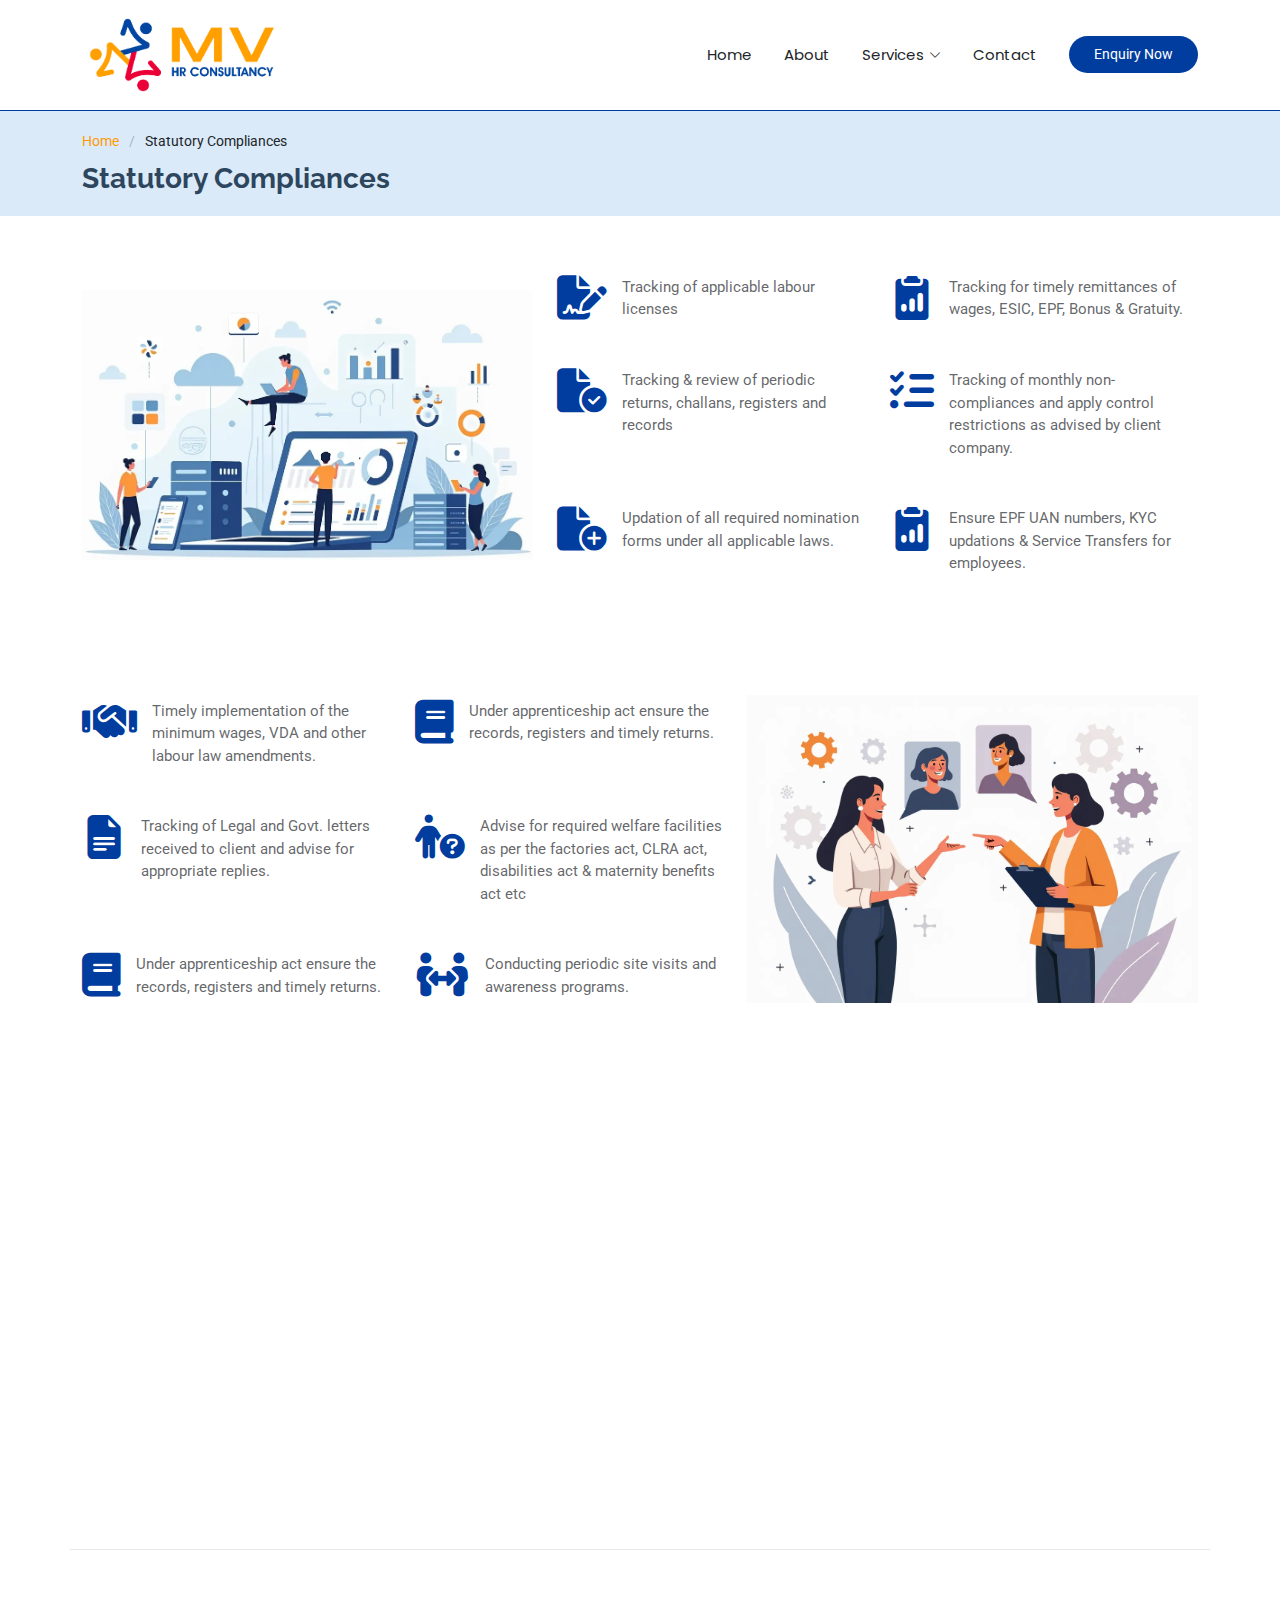
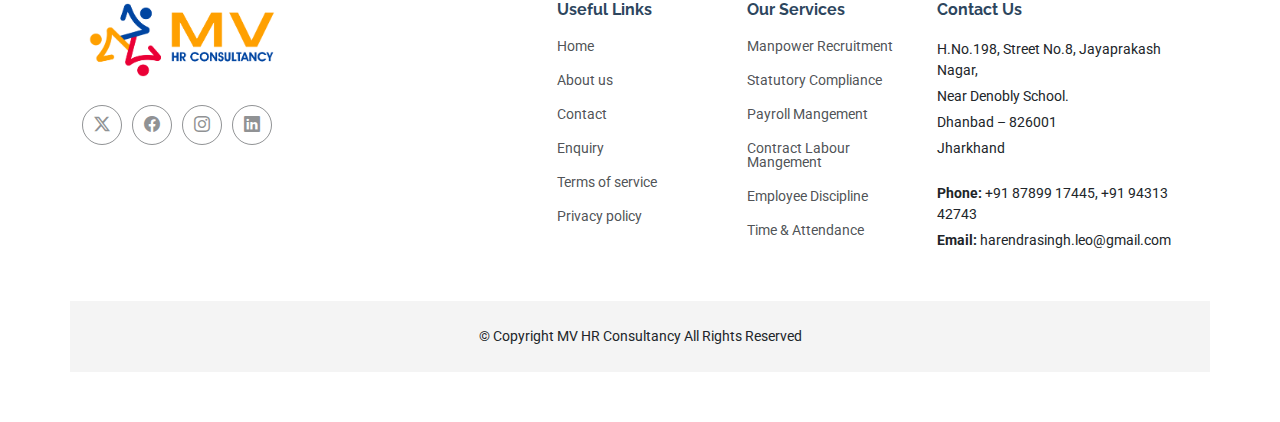
<file: statutory-compliances.html>
<!DOCTYPE html>
<html lang="en">

<head>
  <meta charset="utf-8">
  <meta content="width=device-width, initial-scale=1.0" name="viewport">
  <title>Statutory Compliances - MV HR CONSULTANCY</title>
  <meta name="description" content="">
  <meta name="keywords" content="">

  <!-- Favicons -->
  <link href="assets/img/favicon.jpg" rel="icon">
  

  <!-- Fonts -->
  <link href="https://fonts.googleapis.com" rel="preconnect">
  <link href="https://fonts.gstatic.com" rel="preconnect" crossorigin>
  <link href="https://fonts.googleapis.com/css2?family=Roboto:ital,wght@0,100;0,300;0,400;0,500;0,700;0,900;1,100;1,300;1,400;1,500;1,700;1,900&family=Poppins:ital,wght@0,100;0,200;0,300;0,400;0,500;0,600;0,700;0,800;0,900;1,100;1,200;1,300;1,400;1,500;1,600;1,700;1,800;1,900&family=Raleway:ital,wght@0,100;0,200;0,300;0,400;0,500;0,600;0,700;0,800;0,900;1,100;1,200;1,300;1,400;1,500;1,600;1,700;1,800;1,900&display=swap" rel="stylesheet">

  <!-- Vendor CSS Files -->
  <link href="assets/vendor/bootstrap/css/bootstrap.min.css" rel="stylesheet">
  <link href="assets/vendor/bootstrap-icons/bootstrap-icons.css" rel="stylesheet">
  <link href="assets/vendor/aos/aos.css" rel="stylesheet">
  <link href="assets/vendor/remixicon/remixicon.css" rel="stylesheet">
  <link href="assets/vendor/fontawesome-free/css/all.min.css" rel="stylesheet">
  <link href="assets/vendor/glightbox/css/glightbox.min.css" rel="stylesheet">
  <link href="assets/vendor/swiper/swiper-bundle.min.css" rel="stylesheet">

  <!-- Main CSS File -->
  <link href="assets/css/main.css" rel="stylesheet">

</head>

<body class="statutory-compliances-page">

  <header id="header" class="header d-flex align-items-center sticky-top">
    <div class="container-fluid container-xl position-relative d-flex align-items-center">

      <a href="index.html" class="logo d-flex align-items-center me-auto">
        <!-- Uncomment the line below if you also wish to use an image logo -->
        <img src="assets/img/logo.png" alt="">
        <!-- <h1 class="sitename">MyWebsite</h1> -->
      </a>

      <nav id="navmenu" class="navmenu">
        <ul>
          <li><a href="index.html">Home</a></li>
          <li><a href="about.html">About</a></li>
          <li class="dropdown"><a href="#"><span>Services</span> <i class="bi bi-chevron-down toggle-dropdown"></i></a>
            <ul>
              <li><a href="manpower-recruitment.html">Manpower Recruitment</a></li>
              <li><a href="statutory-compliances.html" class="active">Statutory Compliance</a></li>
              <li><a href="payroll-management.html">Payroll Mangement</a></li>
              <li><a href="contract-labour-management.html">Contract Labour Mangement</a></li>
              <li><a href="employee-discipline.html">Employee Discipline</a></li>
              <li><a href="time-and-attendance.html">Time &amp; Attendance</a></li>
            </ul>
          </li>
          <li><a href="contact.html">Contact</a></li>

        </ul>
        <i class="mobile-nav-toggle d-xl-none bi bi-list"></i>
      </nav>

      <a class="btn-getstarted" href="enquiry-now.html">Enquiry Now</a>

    </div>
  </header>

  <main class="main">

    <!-- Page Title -->
    <div class="page-title light-background">
      <div class="container">
        <nav class="breadcrumbs">
          <ol>
            <li><a href="index.html">Home</a></li>
            <li class="current">Statutory Compliances</li>
          </ol>
        </nav>
        <h1>Statutory Compliances</h1>
      </div>
    </div><!-- End Page Title -->

    <!-- Features 2 Section -->
    <section id="features-2" class="features-2 section">

      <div class="container">

        <div class="row gy-5">

          <div class="col-xl-5 d-flex align-items-center" data-aos="fade-up" data-aos-delay="100">
            <img src="assets/img/features-illustration-10.webp" class="img-fluid" alt="">

          </div>
          <div class="col-xl-7 d-flex" data-aos="fade-up" data-aos-delay="200">

            <div class="row align-self-center gy-5">

              <div class="col-md-6 icon-box">
                <i class="fa-solid fa-file-signature"></i>
                <div>

                  <p>Tracking of applicable labour licenses</p>
                </div>
              </div><!-- End Feature Item -->

              <div class="col-md-6 icon-box">
                <i class="bi bi-clipboard2-data-fill"></i>
                <div>

                  <p>Tracking for timely remittances of wages, ESIC, EPF, Bonus &amp; Gratuity.<br></p>
                </div>
              </div><!-- End Feature Item -->

              <div class="col-md-6 icon-box">
                <i class="fa-solid fa-file-circle-check"></i>
                <div>

                  <p>Tracking &amp; review of periodic returns, challans, registers and records</p>
                </div>
              </div><!-- End Feature Item -->

              <div class="col-md-6 icon-box">
                <i class="fa-solid fa-list-check"></i>
                <div>

                  <p>Tracking of monthly non-compliances and apply control restrictions as advised by client company.<br></p>
                </div>
              </div><!-- End Feature Item -->

              <div class="col-md-6 icon-box">
                <i class="fa-solid fa-file-circle-plus"></i>
                <div>

                  <p>Updation of all required nomination forms under all applicable laws.&nbsp;</p>
                </div>
              </div><!-- End Feature Item -->

              <div class="col-md-6 icon-box">
                <i class="bi bi-clipboard2-data-fill"></i>
                <div>

                  <p>Ensure EPF UAN numbers, KYC updations &amp; Service Transfers for employees.</p>
                </div>
              </div><!-- End Feature Item -->

            </div>

          </div>

        </div>

      </div>

    </section><!-- /Features 2 Section -->

    <!-- Features 3 Section -->
    <section id="features-3" class="features-3 section">

      <div class="container">

        <div class="row gy-5">

          <div class="col-xl-7 d-flex" data-aos="fade-up" data-aos-delay="200">

            <div class="row align-self-center gy-5">

              <div class="col-md-6 icon-box">
                <i class="fa-solid fa-handshake"></i>
                <div>

                  <p>Timely implementation of the minimum wages, VDA and other labour law amendments.</p>
                </div>
              </div><!-- End Feature Item -->

              <div class="col-md-6 icon-box">
                <i class="fa-solid fa-book"></i>
                <div>

                  <p>Under apprenticeship act ensure the records, registers and timely returns.<br></p>
                </div>
              </div><!-- End Feature Item -->

              <div class="col-md-6 icon-box">
                <i class="bi bi-file-earmark-text-fill"></i>
                <div>

                  <p>Tracking of Legal and Govt. letters received to client and advise for appropriate replies.<br></p>
                </div>
              </div><!-- End Feature Item -->

              <div class="col-md-6 icon-box">
                <i class="fa-solid fa-person-circle-question"></i>
                <div>

                  <p>Advise for required welfare facilities as per the factories act, CLRA act, disabilities act &amp; maternity benefits act etc</p>

                </div>
              </div><!-- End Feature Item -->

              <div class="col-md-6 icon-box">
                <i class="fa-solid fa-book"></i>
                <div>

                  <p>Under apprenticeship act ensure the records, registers and timely returns.<br></p>
                </div>
              </div><!-- End Feature Item -->

              <div class="col-md-6 icon-box">
                <i class="fa-solid fa-people-arrows"></i>
                <div>

                  <p>Conducting periodic site visits and awareness programs.</p>
                </div>
              </div><!-- End Feature Item -->

            </div>

          </div>
          <div class="col-xl-5 d-flex align-items-center" data-aos="fade-up" data-aos-delay="100">
            <img src="assets/img/features-illustration-3.webp" class="img-fluid" alt="">
          </div>
        </div>

      </div>

    </section><!-- /Features 3 Section -->

    <!-- Features 4 Section -->
    <section id="features-4" class="features-4 section">

      <div class="container">

        <div class="row gy-5">

          <div class="col-xl-5 d-flex align-items-center" data-aos="fade-up" data-aos-delay="100">
            <img src="assets/img/features-illustration-8.webp" class="img-fluid" alt="">
          </div>

          <div class="col-xl-7 d-flex" data-aos="fade-up" data-aos-delay="200">

            <div class="row align-self-center gy-5">

              <div class="col-md-6 icon-box">
                <i class="fa-solid fa-user-tie"></i>
                <div>

                  <p>Generate and maintain all statutory registers and provide data reports.</p>
                </div>
              </div><!-- End Feature Item -->

              <div class="col-md-6 icon-box">
                <i class="fa-solid fa-handshake"></i>
                <div>

                  <p>Tracking of the injury and death cases and ensuring the benefits to injured or deceased family members from respective authorities.</p>
                </div>
              </div><!-- End Feature Item -->

              <div class="col-md-6 icon-box">
                <i class="fa-solid fa-user-tie"></i>
                <div>

                  <p>Extend support in drafting replies to letters received from Labour department, Employment exchange, EPF &amp; ESIC.</p>
                </div>
              </div><!-- End Feature Item -->

              <div class="col-md-6 icon-box">
                <i class="fa-solid fa-chart-line"></i>
                <div>

                  <p>Advise PMS, career progression, incentives, bonus, &amp; issuance of annual increment letters.</p>
                </div>
              </div><!-- End Feature Item -->

              <div class="col-md-6 icon-box">
                <i class="bi bi-calculator-fill"></i>
                <div>

                  <p>Verification of the wage registers, EPF, ESIC challans, Bonus &amp; gratuity calculations.</p>
                </div>
              </div><!-- End Feature Item -->

              <div class="col-md-6 icon-box">
                <i class="fa-solid fa-person-chalkboard"></i>
                <div>

                  <p>Display of labour law abstracts and notices at required places.</p>
                </div>
              </div><!-- End Feature Item -->

            </div>

          </div>

        </div>

      </div>

    </section><!-- /Features 4 Section -->

  </main>

  <footer id="footer" class="footer">

    <div class="container footer-top">
      <div class="row gy-4">
        <div class="col-lg-5 col-md-12 footer-about">
          <a href="index.html" class="logo d-flex align-items-center">
            <img src="assets/img/logo.png" alt="">
          </a>

          <div class="social-links d-flex mt-4">
            <a href=""><i class="bi bi-twitter-x"></i></a>
            <a href=""><i class="bi bi-facebook"></i></a>
            <a href=""><i class="bi bi-instagram"></i></a>
            <a href=""><i class="bi bi-linkedin"></i></a>
          </div>
        </div>

        <div class="col-lg-2 col-6 footer-links">
          <h4>Useful Links</h4>
          <ul>
            <li><a href="index.html">Home</a></li>
            <li><a href="about.html">About us</a></li>
            <li><a href="contact.html">Contact</a></li>
            <li><a href="enquiry-now.html">Enquiry</a></li>
            <li><a href="#">Terms of service</a></li>
            <li><a href="#">Privacy policy</a></li>
          </ul>
        </div>

        <div class="col-lg-2 col-6 footer-links">
          <h4>Our Services</h4>
          <ul>
            <li><a href="manpower-recruitment.html">Manpower Recruitment</a></li>
            <li><a href="statutory-compliances.html">Statutory Compliance</a></li>
            <li><a href="payroll-management.html">Payroll Mangement</a></li>
            <li><a href="contract-labour-management.html">Contract Labour Mangement</a></li>
            <li><a href="employee-discipline.html">Employee Discipline</a></li>
            <li><a href="time-and-attendance.html">Time &amp; Attendance</a></li>
          </ul>
        </div>

        <div class="col-lg-3 col-md-12 footer-contact text-center text-md-start">
          <h4>Contact Us</h4>
          <p>H.No.198, Street No.8, Jayaprakash Nagar,&nbsp;</p>
          <div>Near Denobly School.<br></div>
          <p></p>
          <p>Dhanbad – 826001</p>
          <p>Jharkhand</p>
          <p class="mt-4"><strong>Phone:</strong>&nbsp;+91 87899 17445, +91 94313 42743</p>
          <p><strong>Email:</strong> <span>harendrasingh.leo@gmail.com</span></p>
        </div>

      </div>
    </div>

    <div class="container copyright text-center mt-4">
      <p>© <span>Copyright MV HR Consultancy</span>&nbsp;<span>All Rights Reserved</span></p>

    </div>

  </footer>

  <!-- Scroll Top -->
  <a href="#" id="scroll-top" class="scroll-top d-flex align-items-center justify-content-center"><i class="bi bi-arrow-up-short"></i></a>

  <!-- Preloader -->
  <div id="preloader"></div>

  <!-- Vendor JS Files -->
  <script src="assets/vendor/bootstrap/js/bootstrap.bundle.min.js"></script>
  <script src="assets/vendor/php-email-form/validate.js"></script>
  <script src="assets/vendor/aos/aos.js"></script>
  <script src="assets/vendor/glightbox/js/glightbox.min.js"></script>
  <script src="assets/vendor/swiper/swiper-bundle.min.js"></script>
  <script src="assets/vendor/purecounter/purecounter_vanilla.js"></script>

  <!-- Main JS File -->
  <script src="assets/js/main.js"></script>

</body>

</html>
</file>
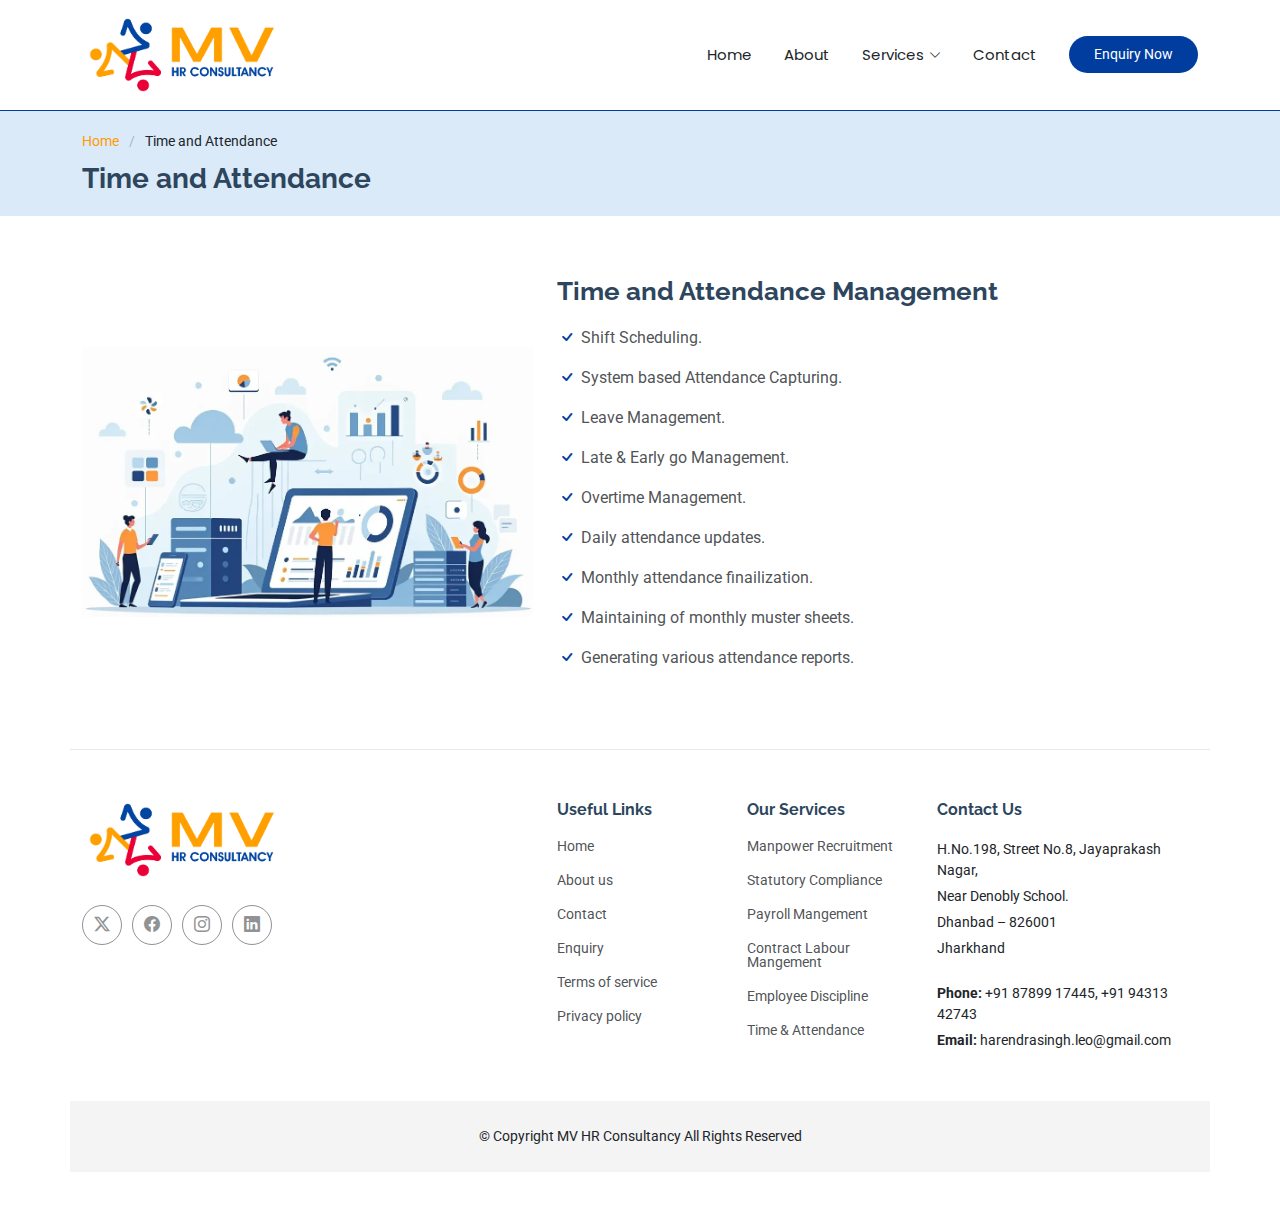
<file: time-and-attendance.html>
<!DOCTYPE html>
<html lang="en">

<head>
  <meta charset="utf-8">
  <meta content="width=device-width, initial-scale=1.0" name="viewport">
  <title>Time And Attendance - MV HR CONSULTANCY</title>
  <meta name="description" content="">
  <meta name="keywords" content="">

  <!-- Favicons -->
  <link href="assets/img/favicon.jpg" rel="icon">
  

  <!-- Fonts -->
  <link href="https://fonts.googleapis.com" rel="preconnect">
  <link href="https://fonts.gstatic.com" rel="preconnect" crossorigin>
  <link
    href="https://fonts.googleapis.com/css2?family=Roboto:ital,wght@0,100;0,300;0,400;0,500;0,700;0,900;1,100;1,300;1,400;1,500;1,700;1,900&family=Poppins:ital,wght@0,100;0,200;0,300;0,400;0,500;0,600;0,700;0,800;0,900;1,100;1,200;1,300;1,400;1,500;1,600;1,700;1,800;1,900&family=Raleway:ital,wght@0,100;0,200;0,300;0,400;0,500;0,600;0,700;0,800;0,900;1,100;1,200;1,300;1,400;1,500;1,600;1,700;1,800;1,900&display=swap"
    rel="stylesheet">

  <!-- Vendor CSS Files -->
  <link href="assets/vendor/bootstrap/css/bootstrap.min.css" rel="stylesheet">
  <link href="assets/vendor/bootstrap-icons/bootstrap-icons.css" rel="stylesheet">
  <link href="assets/vendor/aos/aos.css" rel="stylesheet">
  <link href="assets/vendor/remixicon/remixicon.css" rel="stylesheet">
  <link href="assets/vendor/fontawesome-free/css/all.min.css" rel="stylesheet">
  <link href="assets/vendor/glightbox/css/glightbox.min.css" rel="stylesheet">
  <link href="assets/vendor/swiper/swiper-bundle.min.css" rel="stylesheet">

  <!-- Main CSS File -->
  <link href="assets/css/main.css" rel="stylesheet">

</head>

<body class="time-and-attendance-page">

  <header id="header" class="header d-flex align-items-center sticky-top">
    <div class="container-fluid container-xl position-relative d-flex align-items-center">

      <a href="index.html" class="logo d-flex align-items-center me-auto">
        <!-- Uncomment the line below if you also wish to use an image logo -->
        <img src="assets/img/logo.png" alt="">
        <!-- <h1 class="sitename">MyWebsite</h1> -->
      </a>

      <nav id="navmenu" class="navmenu">
        <ul>
          <li><a href="index.html">Home</a></li>
          <li><a href="about.html">About</a></li>
          <li class="dropdown"><a href="#"><span>Services</span> <i class="bi bi-chevron-down toggle-dropdown"></i></a>
            <ul>
              <li><a href="manpower-recruitment.html">Manpower Recruitment</a></li>
              <li><a href="statutory-compliances.html">Statutory Compliance</a></li>
              <li><a href="payroll-management.html">Payroll Mangement</a></li>
              <li><a href="contract-labour-management.html">Contract Labour Mangement</a></li>
              <li><a href="employee-discipline.html">Employee Discipline</a></li>
              <li><a href="time-and-attendance.html" class="active">Time &amp; Attendance</a></li>
            </ul>
          </li>
          <li><a href="contact.html">Contact</a></li>

        </ul>
        <i class="mobile-nav-toggle d-xl-none bi bi-list"></i>
      </nav>

      <a class="btn-getstarted" href="enquiry-now.html">Enquiry Now</a>

    </div>
  </header>

  <main class="main">

    <!-- Page Title -->
    <div class="page-title light-background position-relative">
      <div class="container">
        <nav class="breadcrumbs">
          <ol>
            <li><a href="index.html">Home</a></li>
            <li class="current">Time and Attendance</li>
          </ol>
        </nav>
        <h1>Time and Attendance</h1>
      </div>
    </div><!-- End Page Title -->

    <!-- Features 10 Section -->
    <section id="features-10" class="features-10 section">

      <div class="container">

        <div class="row gy-4 align-items-center features-item">
          <div class="col-md-5 d-flex align-items-center" data-aos="zoom-out" data-aos-delay="100">
            <img src="assets/img/features-illustration-10.webp" class="img-fluid" alt="">
          </div>
          <div class="col-md-7" data-aos="fade-up" data-aos-delay="100">
            <h3>Time and Attendance Management</h3>
            <p></p>
            <ul>

              <li><i class="bi bi-check"></i> <span>Shift Scheduling.</span></li>
              <li><i class="bi bi-check"></i> <span>System based Attendance Capturing.</span></li>
              <li><i class="bi bi-check"></i> <span>Leave Management.</span></li>
              <li><i class="bi bi-check"></i> <span>Late &amp; Early go Management.</span></li>
              <li><i class="bi bi-check"></i> <span>Overtime Management.</span></li>
              <li><i class="bi bi-check"></i> <span>Daily attendance updates.</span></li>
              <li><i class="bi bi-check"></i> <span>Monthly attendance finailization.</span></li>
              <li><i class="bi bi-check"></i> <span>Maintaining of monthly muster sheets.</span></li>
              <li><i class="bi bi-check"></i> <span>Generating various attendance reports.</span></li>
            </ul>
          </div>
        </div><!-- Features Item -->

      </div>

    </section><!-- /Features 10 Section -->

  </main>

  <footer id="footer" class="footer">

    <div class="container footer-top">
      <div class="row gy-4">
        <div class="col-lg-5 col-md-12 footer-about">
          <a href="index.html" class="logo d-flex align-items-center">
            <img src="assets/img/logo.png" alt="">
          </a>

          <div class="social-links d-flex mt-4">
            <a href=""><i class="bi bi-twitter-x"></i></a>
            <a href=""><i class="bi bi-facebook"></i></a>
            <a href=""><i class="bi bi-instagram"></i></a>
            <a href=""><i class="bi bi-linkedin"></i></a>
          </div>
        </div>

        <div class="col-lg-2 col-6 footer-links">
          <h4>Useful Links</h4>
          <ul>
            <li><a href="index.html">Home</a></li>
            <li><a href="about.html">About us</a></li>
            <li><a href="contact.html">Contact</a></li>
            <li><a href="enquiry-now.html">Enquiry</a></li>
            <li><a href="#">Terms of service</a></li>
            <li><a href="#">Privacy policy</a></li>
          </ul>
        </div>

        <div class="col-lg-2 col-6 footer-links">
          <h4>Our Services</h4>
          <ul>
            <li><a href="manpower-recruitment.html">Manpower Recruitment</a></li>
            <li><a href="statutory-compliances.html">Statutory Compliance</a></li>
            <li><a href="payroll-management.html">Payroll Mangement</a></li>
            <li><a href="contract-labour-management.html">Contract Labour Mangement</a></li>
            <li><a href="employee-discipline.html">Employee Discipline</a></li>
            <li><a href="time-and-attendance.html">Time &amp; Attendance</a></li>
          </ul>
        </div>

        <div class="col-lg-3 col-md-12 footer-contact text-center text-md-start">
          <h4>Contact Us</h4>
          <p>H.No.198, Street No.8, Jayaprakash Nagar,&nbsp;</p>
          <div>Near Denobly School.<br></div>
          <p></p>
          <p>Dhanbad – 826001</p>
          <p>Jharkhand</p>
          <p class="mt-4"><strong>Phone:</strong>&nbsp;+91 87899 17445, +91 94313 42743</p>
          <p><strong>Email:</strong> <span>harendrasingh.leo@gmail.com</span></p>
        </div>

      </div>
    </div>

    <div class="container copyright text-center mt-4">
      <p>© <span>Copyright MV HR Consultancy</span>&nbsp;<span>All Rights Reserved</span></p>

    </div>

  </footer>

  <!-- Scroll Top -->
  <a href="#" id="scroll-top" class="scroll-top d-flex align-items-center justify-content-center"><i
      class="bi bi-arrow-up-short"></i></a>

  <!-- Preloader -->
  <div id="preloader"></div>

  <!-- Vendor JS Files -->
  <script src="assets/vendor/bootstrap/js/bootstrap.bundle.min.js"></script>
  <script src="assets/vendor/php-email-form/validate.js"></script>
  <script src="assets/vendor/aos/aos.js"></script>
  <script src="assets/vendor/glightbox/js/glightbox.min.js"></script>
  <script src="assets/vendor/swiper/swiper-bundle.min.js"></script>
  <script src="assets/vendor/purecounter/purecounter_vanilla.js"></script>

  <!-- Main JS File -->
  <script src="assets/js/main.js"></script>

</body>

</html>
</file>
<file: assets/css/main.css>
/*--------------------------------------------------------------
# Font & Color Variables
# Help: https://bootstrapmade.com/color-system/
--------------------------------------------------------------*/
/* Fonts */
:root {
  --default-font: "Roboto",  system-ui, -apple-system, "Segoe UI", Roboto, "Helvetica Neue", Arial, "Noto Sans", "Liberation Sans", sans-serif, "Apple Color Emoji", "Segoe UI Emoji", "Segoe UI Symbol", "Noto Color Emoji";
  --heading-font: "Raleway",  sans-serif;
  --nav-font: "Poppins",  sans-serif;
}

/* Global Colors - The following color variables are used throughout the website. Updating them here will change the color scheme of the entire website */
:root { 
  --background-color: #ffffff; /* Background color for the entire website, including individual sections */
  --default-color: #212529; /* Default color used for the majority of the text content across the entire website */
  --heading-color: #2d465e; /* Color for headings, subheadings and title throughout the website */
  --accent-color: #003d9e; /* Accent color that represents your brand on the website. It's used for buttons, links, and other elements that need to stand out */
  --surface-color: #ffffff; /* The surface color is used as a background of boxed elements within sections, such as cards, icon boxes, or other elements that require a visual separation from the global background. */
  --contrast-color: #ffffff; /* Contrast color for text, ensuring readability against backgrounds of accent, heading, or default colors. */
  --title-background-color: #dbeaf8;
}

/* Nav Menu Colors - The following color variables are used specifically for the navigation menu. They are separate from the global colors to allow for more customization options */
:root {
  --nav-color: #212529;  /* The default color of the main navmenu links */
  --nav-hover-color: #003d9e; /* Applied to main navmenu links when they are hovered over or active */
  --nav-mobile-background-color: #ffffff; /* Used as the background color for mobile navigation menu */
  --nav-dropdown-background-color: #ffffff; /* Used as the background color for dropdown items that appear when hovering over primary navigation items */
  --nav-dropdown-color: #212529; /* Used for navigation links of the dropdown items in the navigation menu. */
  --nav-dropdown-hover-color: #003d9e; /* Similar to --nav-hover-color, this color is applied to dropdown navigation links when they are hovered over. */
}

/* Color Presets - These classes override global colors when applied to any section or element, providing reuse of the sam color scheme. */

.light-background {
  --background-color: #ffffff;
  --accent-color: #ff9b00;
  --surface-color: #ffffff;
}

.dark-background {
  --background-color: #060606;
  --default-color: #ffffff;
  --heading-color: #ffffff;
  --surface-color: #252525;
  --contrast-color: #ffffff;
}

/* Smooth scroll */
:root {
  scroll-behavior: smooth;
}

/*--------------------------------------------------------------
# General Styling & Shared Classes
--------------------------------------------------------------*/
body {
  color: var(--default-color);
  background-color: var(--background-color);
  font-family: var(--default-font);
}

a {
  color: var(--accent-color);
  text-decoration: none;
  transition: 0.3s;
}

a:hover {
  color: color-mix(in srgb, var(--accent-color), transparent 25%);
  text-decoration: none;
}

h1,
h2,
h3,
h4,
h5,
h6 {
  color: var(--heading-color);
  font-family: var(--heading-font);
}

/* PHP Email Form Messages
------------------------------*/
.php-email-form .error-message {
  display: none;
  background: #df1529;
  color: #ffffff;
  text-align: left;
  padding: 15px;
  margin-bottom: 24px;
  font-weight: 600;
}

.php-email-form .sent-message {
  display: none;
  color: #ffffff;
  background: #059652;
  text-align: center;
  padding: 15px;
  margin-bottom: 24px;
  font-weight: 600;
}

.php-email-form .loading {
  display: none;
  background: var(--surface-color);
  text-align: center;
  padding: 15px;
  margin-bottom: 24px;
}

.php-email-form .loading:before {
  content: "";
  display: inline-block;
  border-radius: 50%;
  width: 24px;
  height: 24px;
  margin: 0 10px -6px 0;
  border: 3px solid var(--accent-color);
  border-top-color: var(--surface-color);
  animation: php-email-form-loading 1s linear infinite;
}

@keyframes php-email-form-loading {
  0% {
    transform: rotate(0deg);
  }

  100% {
    transform: rotate(360deg);
  }
}

/*--------------------------------------------------------------
# Global Header
--------------------------------------------------------------*/
.header {
  color: var(--default-color);
  background-color: var(--background-color);
  padding: 15px 0;
  transition: all 0.5s;
  z-index: 997;
  border-bottom: 1px solid var(--accent-color);
}

.header .logo {
  line-height: 1;
}

.header .logo img {
  max-height: 80px;
  margin-right: 8px;
}

.header .logo h1 {
  font-size: 30px;
  margin: 0;
  font-weight: 700;
  color: var(--heading-color);
}

.header .btn-getstarted,
.header .btn-getstarted:focus {
  color: var(--contrast-color);
  background: var(--accent-color);
  font-size: 14px;
  padding: 8px 25px;
  margin: 0 0 0 30px;
  border-radius: 50px;
  transition: 0.3s;
}

.header .btn-getstarted:hover,
.header .btn-getstarted:focus:hover {
  color: var(--contrast-color);
  background: color-mix(in srgb, var(--accent-color), transparent 15%);
}

@media (max-width: 1200px) {
  .header .logo {
    order: 1;
  }

  .header .logo img{
    height: 50px;
  }

  .header .btn-getstarted {
    order: 2;
    margin: 0 15px 0 0;
    padding: 6px 15px;
  }

  .header .navmenu {
    order: 3;
  }
}

.scrolled .header {
  box-shadow: 0px 0 18px rgba(0, 0, 0, 0.1);
}

/*--------------------------------------------------------------
# Navigation Menu
--------------------------------------------------------------*/
/* Desktop Navigation */
@media (min-width: 1200px) {
  .navmenu {
    padding: 0;
  }

  .navmenu ul {
    margin: 0;
    padding: 0;
    display: flex;
    list-style: none;
    align-items: center;
  }

  .navmenu li {
    position: relative;
  }

  .navmenu>ul>li {
    white-space: nowrap;
    padding: 15px 14px;
  }

  .navmenu>ul>li:last-child {
    padding-right: 0;
  }

  .navmenu a,
  .navmenu a:focus {
    color: var(--nav-color);
    font-size: 15px;
    padding: 0 2px;
    font-family: var(--nav-font);
    font-weight: 400;
    display: flex;
    align-items: center;
    justify-content: space-between;
    white-space: nowrap;
    transition: 0.3s;
    position: relative;
  }

  .navmenu a i,
  .navmenu a:focus i {
    font-size: 12px;
    line-height: 0;
    margin-left: 5px;
    transition: 0.3s;
  }

  .navmenu>ul>li>a:before {
    content: "";
    position: absolute;
    width: 100%;
    height: 2px;
    bottom: -6px;
    left: 0;
    background-color: var(--accent-color);
    visibility: hidden;
    width: 0px;
    transition: all 0.3s ease-in-out 0s;
  }

  .navmenu a:hover:before,
  .navmenu li:hover>a:before,
  .navmenu .active:before {
    visibility: visible;
    width: 100%;
  }

  .navmenu li:hover>a,
  .navmenu .active,
  .navmenu .active:focus {
    color: var(--nav-hover-color);
  }

  .navmenu .dropdown ul {
    margin: 0;
    padding: 10px 0;
    background: var(--nav-dropdown-background-color);
    display: block;
    position: absolute;
    visibility: hidden;
    left: 14px;
    top: 130%;
    opacity: 0;
    transition: 0.3s;
    border-radius: 4px;
    z-index: 99;
    box-shadow: 0px 0px 30px rgba(0, 0, 0, 0.1);
  }

  .navmenu .dropdown ul li {
    min-width: 200px;
  }

  .navmenu .dropdown ul a {
    padding: 10px 20px;
    font-size: 15px;
    text-transform: none;
    color: var(--nav-dropdown-color);
  }

  .navmenu .dropdown ul a i {
    font-size: 12px;
  }

  .navmenu .dropdown ul a:hover,
  .navmenu .dropdown ul .active:hover,
  .navmenu .dropdown ul li:hover>a {
    color: var(--nav-dropdown-hover-color);
  }

  .navmenu .dropdown:hover>ul {
    opacity: 1;
    top: 100%;
    visibility: visible;
  }

  .navmenu .dropdown .dropdown ul {
    top: 0;
    left: -90%;
    visibility: hidden;
  }

  .navmenu .dropdown .dropdown:hover>ul {
    opacity: 1;
    top: 0;
    left: -100%;
    visibility: visible;
  }
}

/* Mobile Navigation */
@media (max-width: 1199px) {
  .mobile-nav-toggle {
    color: var(--nav-color);
    font-size: 28px;
    line-height: 0;
    margin-right: 10px;
    cursor: pointer;
    transition: color 0.3s;
  }

  .navmenu {
    padding: 0;
    z-index: 9997;
  }

  .navmenu ul {
    display: none;
    list-style: none;
    position: absolute;
    inset: 60px 20px 20px 20px;
    padding: 10px 0;
    margin: 0;
    border-radius: 6px;
    background-color: var(--nav-mobile-background-color);
    border: 1px solid color-mix(in srgb, var(--default-color), transparent 90%);
    box-shadow: none;
    overflow-y: auto;
    transition: 0.3s;
    z-index: 9998;
  }

  .navmenu a,
  .navmenu a:focus {
    color: var(--nav-dropdown-color);
    padding: 10px 20px;
    font-family: var(--nav-font);
    font-size: 17px;
    font-weight: 500;
    display: flex;
    align-items: center;
    justify-content: space-between;
    white-space: nowrap;
    transition: 0.3s;
  }

  .navmenu a i,
  .navmenu a:focus i {
    font-size: 12px;
    line-height: 0;
    margin-left: 5px;
    width: 30px;
    height: 30px;
    display: flex;
    align-items: center;
    justify-content: center;
    border-radius: 50%;
    transition: 0.3s;
    background-color: color-mix(in srgb, var(--accent-color), transparent 90%);
  }

  .navmenu a i:hover,
  .navmenu a:focus i:hover {
    background-color: var(--accent-color);
    color: var(--contrast-color);
  }

  .navmenu a:hover,
  .navmenu .active,
  .navmenu .active:focus {
    color: var(--nav-dropdown-hover-color);
  }

  .navmenu .active i,
  .navmenu .active:focus i {
    background-color: var(--accent-color);
    color: var(--contrast-color);
    transform: rotate(180deg);
  }

  .navmenu .dropdown ul {
    position: static;
    display: none;
    z-index: 99;
    padding: 10px 0;
    margin: 10px 20px;
    background-color: var(--nav-dropdown-background-color);
    transition: all 0.5s ease-in-out;
  }

  .navmenu .dropdown ul ul {
    background-color: rgba(33, 37, 41, 0.1);
  }

  .navmenu .dropdown>.dropdown-active {
    display: block;
    background-color: rgba(33, 37, 41, 0.03);
  }

  .mobile-nav-active {
    overflow: hidden;
  }

  .mobile-nav-active .mobile-nav-toggle {
    color: #fff;
    position: absolute;
    font-size: 32px;
    top: 15px;
    right: 15px;
    margin-right: 0;
    z-index: 9999;
  }

  .mobile-nav-active .navmenu {
    position: fixed;
    overflow: hidden;
    inset: 0;
    background: rgba(33, 37, 41, 0.8);
    transition: 0.3s;
  }

  .mobile-nav-active .navmenu>ul {
    display: block;
  }
}

/* Listing Dropdown - Desktop */
@media (min-width: 1200px) {
  .navmenu .listing-dropdown {
    position: static;
  }

  .navmenu .listing-dropdown ul {
    margin: 0;
    padding: 10px;
    background: var(--nav-dropdown-background-color);
    box-shadow: 0px 0px 20px rgba(0, 0, 0, 0.1);
    position: absolute;
    top: 130%;
    left: 0;
    right: 0;
    visibility: hidden;
    opacity: 0;
    display: flex;
    transition: 0.3s;
    border-radius: 4px;
    z-index: 99;
  }

  .navmenu .listing-dropdown ul li {
    flex: 1;
  }

  .navmenu .listing-dropdown ul li a,
  .navmenu .listing-dropdown ul li:hover>a {
    padding: 10px 20px;
    font-size: 15px;
    color: var(--nav-dropdown-color);
    background-color: var(--nav-dropdown-background-color);
  }

  .navmenu .listing-dropdown ul li a:hover,
  .navmenu .listing-dropdown ul li .active,
  .navmenu .listing-dropdown ul li .active:hover {
    color: var(--nav-dropdown-hover-color);
    background-color: var(--nav-dropdown-background-color);
  }

  .navmenu .listing-dropdown:hover>ul {
    opacity: 1;
    top: 100%;
    visibility: visible;
  }
}

/* Listing Dropdown - Mobile */
@media (max-width: 1199px) {
  .navmenu .listing-dropdown ul {
    position: static;
    display: none;
    z-index: 99;
    padding: 10px 0;
    margin: 10px 20px;
    background-color: var(--nav-dropdown-background-color);
    border: 1px solid color-mix(in srgb, var(--default-color), transparent 90%);
    box-shadow: none;
    transition: all 0.5s ease-in-out;
  }

  .navmenu .listing-dropdown ul ul {
    background-color: rgba(33, 37, 41, 0.1);
  }

  .navmenu .listing-dropdown>.dropdown-active {
    display: block;
    background-color: rgba(33, 37, 41, 0.03);
  }
}

/*--------------------------------------------------------------
# Global Footer
--------------------------------------------------------------*/
.footer {
  color: var(--default-color);
  background-color: var(--background-color);
  font-size: 14px;
  padding-bottom: 50px;
  position: relative;
}

.footer .footer-top {
  padding-top: 50px;
  border-top: 1px solid color-mix(in srgb, var(--default-color), transparent 90%);
}

.footer .footer-about .logo {
  line-height: 1;
  margin-bottom: 25px;
}

.footer .footer-about .logo img {
  max-height: 80px;
  margin-right: 6px;
}

.footer .footer-about .logo span {
  color: var(--heading-color);
  font-size: 30px;
  font-weight: 700;
  letter-spacing: 1px;
  font-family: var(--heading-font);
}

.footer .footer-about p {
  font-size: 14px;
  font-family: var(--heading-font);
}

.footer .social-links a {
  display: flex;
  align-items: center;
  justify-content: center;
  width: 40px;
  height: 40px;
  border-radius: 50%;
  border: 1px solid color-mix(in srgb, var(--default-color), transparent 50%);
  font-size: 16px;
  color: color-mix(in srgb, var(--default-color), transparent 50%);
  margin-right: 10px;
  transition: 0.3s;
}

.footer .social-links a:hover {
  color: var(--accent-color);
  border-color: var(--accent-color);
}

.footer h4 {
  font-size: 16px;
  font-weight: bold;
  position: relative;
  padding-bottom: 12px;
}

.footer .footer-links {
  margin-bottom: 30px;
}

.footer .footer-links ul {
  list-style: none;
  padding: 0;
  margin: 0;
}

.footer .footer-links ul i {
  padding-right: 2px;
  font-size: 12px;
  line-height: 0;
}

.footer .footer-links ul li {
  padding: 10px 0;
  display: flex;
  align-items: center;
}

.footer .footer-links ul li:first-child {
  padding-top: 0;
}

.footer .footer-links ul a {
  color: color-mix(in srgb, var(--default-color), transparent 20%);
  display: inline-block;
  line-height: 1;
}

.footer .footer-links ul a:hover {
  color: var(--accent-color);
}

.footer .footer-contact p {
  margin-bottom: 5px;
}

.footer .copyright {
  padding-top: 25px;
  padding-bottom: 25px;
  background-color: color-mix(in srgb, var(--default-color), transparent 95%);
}

.footer .copyright p {
  margin-bottom: 0;
}

.footer .credits {
  margin-top: 6px;
  font-size: 13px;
}

/*--------------------------------------------------------------
# Preloader
--------------------------------------------------------------*/
#preloader {
  position: fixed;
  inset: 0;
  z-index: 999999;
  overflow: hidden;
  background: var(--background-color);
  transition: all 0.6s ease-out;
}

#preloader:before {
  content: "";
  position: fixed;
  top: calc(50% - 30px);
  left: calc(50% - 30px);
  border: 6px solid #ffffff;
  border-color: var(--accent-color) transparent var(--accent-color) transparent;
  border-radius: 50%;
  width: 60px;
  height: 60px;
  animation: animate-preloader 1.5s linear infinite;
}

@keyframes animate-preloader {
  0% {
    transform: rotate(0deg);
  }

  100% {
    transform: rotate(360deg);
  }
}

/*--------------------------------------------------------------
# Scroll Top Button
--------------------------------------------------------------*/
.scroll-top {
  position: fixed;
  visibility: hidden;
  opacity: 0;
  right: 15px;
  bottom: 15px;
  z-index: 99999;
  background-color: var(--accent-color);
  width: 40px;
  height: 40px;
  border-radius: 4px;
  transition: all 0.4s;
}

.scroll-top i {
  font-size: 24px;
  color: var(--contrast-color);
  line-height: 0;
}

.scroll-top:hover {
  background-color: color-mix(in srgb, var(--accent-color), transparent 20%);
  color: var(--contrast-color);
}

.scroll-top.active {
  visibility: visible;
  opacity: 1;
}

/*--------------------------------------------------------------
# Disable aos animation delay on mobile devices
--------------------------------------------------------------*/
@media screen and (max-width: 768px) {
  [data-aos-delay] {
    transition-delay: 0 !important;
  }
}

/*--------------------------------------------------------------
# Global Page Titles & Breadcrumbs
--------------------------------------------------------------*/
.page-title {
  color: var(--default-color);
  background-color: var(--title-background-color);
  padding: 20px 0;
  position: relative;
}

.page-title h1 {
  font-size: 28px;
  font-weight: 700;
  margin: 0;
}

.page-title .breadcrumbs ol {
  display: flex;
  flex-wrap: wrap;
  list-style: none;
  padding: 0 0 10px 0;
  margin: 0;
  font-size: 14px;
  font-weight: 400;
}

.page-title .breadcrumbs ol li+li {
  padding-left: 10px;
}

.page-title .breadcrumbs ol li+li::before {
  content: "/";
  display: inline-block;
  padding-right: 10px;
  color: color-mix(in srgb, var(--default-color), transparent 70%);
}

/*--------------------------------------------------------------
# Global Sections
--------------------------------------------------------------*/
section,
.section {
  color: var(--default-color);
  background-color: var(--background-color);
  padding: 60px 0;
  scroll-margin-top: 90px;
  overflow: clip;
}

@media (max-width: 1199px) {

  section,
  .section {
    scroll-margin-top: 66px;
  }
}

/*--------------------------------------------------------------
# Global Section Titles
--------------------------------------------------------------*/
.section-title {
  padding-bottom: 60px;
  position: relative;
}

.section-title h2 {
  font-size: 14px;
  font-weight: 500;
  padding: 0;
  line-height: 1px;
  margin: 0;
  letter-spacing: 1.5px;
  text-transform: uppercase;
  color: color-mix(in srgb, var(--default-color), transparent 50%);
  position: relative;
}

.section-title h2::after {
  content: "";
  width: 120px;
  height: 1px;
  display: inline-block;
  background: var(--accent-color);
  margin: 4px 10px;
}

.section-title div {
  color: var(--heading-color);
  margin: 0;
  margin: 0;
  font-size: 28px;
  font-weight: 700;
  text-transform: uppercase;
  font-family: var(--heading-font);
}

/*--------------------------------------------------------------
# Hero Section
--------------------------------------------------------------*/
.hero {
  --background-color: #f8fbfc;
  --accent-color: #003d9e;
  --contrast-color: #f8fbfc;
  width: 100%;
  position: relative;
  padding: 120px 0 0 0;
}

.hero:before {
  content: "";
  background: color-mix(in srgb, var(--background-color), transparent 30%);
  position: absolute;
  inset: 0;
  z-index: 2;
}

.hero .hero-bg {
  position: absolute;
  inset: 0;
  display: block;
  width: 100%;
  height: 100%;
  object-fit: cover;
  z-index: 1;
}

.hero .container {
  position: relative;
  z-index: 3;
}

.hero h2 {
  font-size: 36px;
  font-weight: 700;
  margin-bottom: 20px;
}

.hero h2 .accent {
  color: var(--accent-color);
}

.hero p {
  color: color-mix(in srgb, var(--default-color), transparent 40%);
  font-weight: 400;
  margin-bottom: 30px;
}

.hero .btn-get-started {
  color: var(--contrast-color);
  background: var(--accent-color);
  font-family: var(--heading-font);
  font-weight: 500;
  font-size: 14px;
  letter-spacing: 1px;
  display: inline-block;
  padding: 12px 36px;
  border-radius: 50px;
  transition: 0.5s;
  box-shadow: 0 8px 28px rgba(0, 0, 0, 0.1);
}

.hero .btn-get-started:hover {
  background: color-mix(in srgb, var(--accent-color), transparent 15%);
  box-shadow: 0 8px 28px rgba(0, 0, 0, 0.1);
}

.hero .btn-watch-video {
  font-size: 16px;
  transition: 0.5s;
  margin-left: 25px;
  font-weight: 600;
}

.hero .btn-watch-video i {
  color: var(--accent-color);
  font-size: 32px;
  transition: 0.3s;
  line-height: 0;
  margin-right: 8px;
}

.hero .btn-watch-video:hover {
  color: var(--accent-color);
}

.hero .btn-watch-video:hover i {
  color: color-mix(in srgb, var(--accent-color), transparent 15%);
}

@media (max-width: 640px) {
  .hero h2 {
    font-size: 24px;
  }

  .hero .btn-get-started,
  .hero .btn-watch-video {
    font-size: 14px;
  }
}

.hero .icon-boxes {
  padding-bottom: 60px;
  z-index: 4;
}

@media (min-width: 1200px) {
  .hero .icon-boxes:before {
    content: "";
    position: absolute;
    bottom: 0;
    left: 0;
    right: 0;
    height: calc(50% + 20px);
    background-color: var(--background-color);
    border-top: 1px solid color-mix(in srgb, var(--default-color), transparent 90%);
  }
}

.hero .icon-box {
  background: var(--surface-color);
  padding: 60px 30px;
  position: relative;
  overflow: hidden;
  box-shadow: 0 0 29px 0 rgba(0, 0, 0, 0.1);
  transition: all 0.3s ease-in-out;
  border-radius: 8px;
  z-index: 1;
  height: 100%;
  width: 100%;
  text-align: center;
}

.hero .icon-box .title {
  font-weight: 700;
  margin-bottom: 15px;
  font-size: 24px;
}

.hero .icon-box .title a {
  color: color-mix(in srgb, var(--default-color), transparent 20%);
  transition: 0.3s;
}

.hero .icon-box .icon {
  margin-bottom: 20px;
  padding-top: 10px;
  display: inline-block;
  transition: all 0.3s ease-in-out;
  font-size: 48px;
  line-height: 1;
  color: var(--accent-color);
}

.hero .icon-box:hover {
  background-color: var(--accent-color);
}

.hero .icon-box:hover .title a,
.hero .icon-box:hover .icon {
  color: var(--contrast-color);
}

/*--------------------------------------------------------------
# Clients Section
--------------------------------------------------------------*/
.clients .swiper {
  padding: 10px 0;
}

.clients .swiper-wrapper {
  height: auto;
}

.clients .swiper-slide img {
  transition: 0.3s;
}

.clients .swiper-slide img:hover {
  transform: scale(1.1);
}

/*--------------------------------------------------------------
# Stats Section
--------------------------------------------------------------*/
.stats {
  --background-color: #dbeaf8;
}

.stats .stats-item {
  padding: 30px;
  width: 100%;
}

.stats .stats-item span {
  color: var(--heading-color);
  font-size: 48px;
  display: block;
  font-weight: 700;
  margin-bottom: 20px;
  padding-bottom: 20px;
  position: relative;
}

.stats .stats-item span:after {
  content: "";
  position: absolute;
  display: block;
  width: 25px;
  height: 3px;
  background: var(--accent-color);
  left: 0;
  right: 0;
  bottom: 0;
  margin: auto;
}

.stats .stats-item p {
  color: color-mix(in srgb, var(--default-color), transparent 40%);
  padding: 0;
  margin: 0;
  font-family: var(--heading-font);
  font-weight: 500;
}

/*--------------------------------------------------------------
# Services 2 Section
--------------------------------------------------------------*/
.services-2 .service-item {
  background-color: var(--surface-color);
  box-shadow: 0px 0 30px rgba(0, 0, 0, 0.1);
  height: 100%;
  padding: 60px 30px;
  text-align: center;
  transition: 0.3s;
  border-radius: 5px;
}

.services-2 .service-item .icon {
  font-size: 36px;
  padding: 20px 20px;
  border-radius: 4px;
  position: relative;
  margin-bottom: 25px;
  display: inline-block;
  line-height: 0;
  transition: 0.3s;
}

.services-2 .service-item h3 {
  font-size: 24px;
  font-weight: 700;
}

.services-2 .service-item .read-more {
  display: inline-flex;
  align-items: center;
  justify-content: center;
  font-weight: 600;
  font-size: 16px;
  padding: 8px 20px;
}

.services-2 .service-item .read-more i {
  line-height: 0;
  margin-left: 5px;
  font-size: 18px;
}

.services-2 .service-item.item-cyan {
  border-bottom: 3px solid #0dcaf0;
}

.services-2 .service-item.item-cyan .icon {
  color: #0dcaf0;
  background: rgba(13, 202, 240, 0.1);
}

.services-2 .service-item.item-cyan .read-more {
  color: #0dcaf0;
}

.services-2 .service-item.item-cyan:hover {
  background: rgba(13, 202, 240, 0.1);
}

.services-2 .service-item.item-orange {
  border-bottom: 3px solid #fd7e14;
}

.services-2 .service-item.item-orange .icon {
  color: #fd7e14;
  background: rgba(253, 126, 20, 0.1);
}

.services-2 .service-item.item-orange .read-more {
  color: #fd7e14;
}

.services-2 .service-item.item-orange:hover {
  background: rgba(253, 126, 20, 0.1);
}

.services-2 .service-item.item-teal {
  border-bottom: 3px solid #20c997;
}

.services-2 .service-item.item-teal .icon {
  color: #20c997;
  background: rgba(32, 201, 151, 0.1);
}

.services-2 .service-item.item-teal .read-more {
  color: #20c997;
}

.services-2 .service-item.item-teal:hover {
  background: rgba(32, 201, 151, 0.1);
}

.services-2 .service-item.item-red {
  border-bottom: 3px solid #df1529;
}

.services-2 .service-item.item-red .icon {
  color: #df1529;
  background: rgba(223, 21, 4, 0.1);
}

.services-2 .service-item.item-red .read-more {
  color: #df1529;
}

.services-2 .service-item.item-red:hover {
  background: rgba(223, 21, 4, 0.1);
}

.services-2 .service-item.item-indigo {
  border-bottom: 3px solid #6610f2;
}

.services-2 .service-item.item-indigo .icon {
  color: #6610f2;
  background: rgba(102, 16, 242, 0.1);
}

.services-2 .service-item.item-indigo .read-more {
  color: #6610f2;
}

.services-2 .service-item.item-indigo:hover {
  background: rgba(102, 16, 242, 0.1);
}

.services-2 .service-item.item-pink {
  border-bottom: 3px solid #f3268c;
}

.services-2 .service-item.item-pink .icon {
  color: #f3268c;
  background: rgba(243, 38, 140, 0.1);
}

.services-2 .service-item.item-pink .read-more {
  color: #f3268c;
}

.services-2 .service-item.item-pink:hover {
  background: rgba(243, 38, 140, 0.1);
}

.services-2 .service-item:hover .icon {
  background: #fff;
}

/*--------------------------------------------------------------
# Contact Section
--------------------------------------------------------------*/
.contact .info-box {
  background-color: var(--accent-color);
  color: var(--contrast-color);
  padding: 3rem;
  border-radius: 1rem;
  height: 100%;
}

.contact .info-box h3 {
  color: var(--contrast-color);
  font-size: 2rem;
  margin-bottom: 1rem;
}

@media (max-width: 767.98px) {
  .contact .info-box h3 {
    font-size: 1.75rem;
  }
}

.contact .info-box p {
  opacity: 0.8;
  margin-bottom: 2rem;
}

.contact .info-box a {
  color: var(--contrast-color);
}

@media (max-width: 992px) {
  .contact .info-box {
    padding: 1.5rem;
  }
}

.contact .info-item {
  display: flex;
  gap: 1.5rem;
  margin-bottom: 2rem;
}

.contact .info-item:last-child {
  margin-bottom: 0;
}

.contact .info-item .icon-box {
  width: 3.5rem;
  height: 3.5rem;
  background-color: color-mix(in srgb, var(--contrast-color), transparent 85%);
  border-radius: 50%;
  display: flex;
  align-items: center;
  justify-content: center;
  flex-shrink: 0;
  transition: 0.3s;
}

.contact .info-item .icon-box i {
  font-size: 1.5rem;
  color: var(--contrast-color);
}

.contact .info-item:hover .icon-box {
  background-color: color-mix(in srgb, var(--contrast-color), transparent 70%);
}

.contact .info-item .content h4 {
  color: var(--contrast-color);
  font-size: 1.25rem;
  margin-bottom: 0.5rem;
  font-weight: 700;
}

.contact .info-item .content p {
  margin-bottom: 0.25rem;
  font-size: 0.95rem;
}

.contact .info-item .content p:last-child {
  margin-bottom: 0;
}

.contact .contact-form {
  background-color: var(--surface-color);
  padding: 3rem;
  border-radius: 1rem;
  height: 100%;
  box-shadow: 0 0 25px rgba(0, 0, 0, 0.05);
}

@media (max-width: 992px) {
  .contact .contact-form {
    padding: 1.5rem;
  }
}

.contact .contact-form h3 {
  font-size: 2rem;
  margin-bottom: 1rem;
}

@media (max-width: 768px) {
  .contact .contact-form h3 {
    font-size: 1.75rem;
  }
}

.contact .contact-form p {
  color: color-mix(in srgb, var(--default-color), transparent 25%);
  margin-bottom: 2rem;
}

.contact .contact-form .form-control,
.contact .contact-form .form-select {
  padding: 0.875rem 1.25rem;
  border-color: color-mix(in srgb, var(--default-color), transparent 90%);
  border-radius: 0.5rem;
  background-color: color-mix(in srgb, var(--surface-color) 90%, white 5%);
  color: var(--default-color);
}

.contact .contact-form .form-control:focus,
.contact .contact-form .form-select:focus {
  box-shadow: none;
  border-color: var(--accent-color);
}

.contact .contact-form .form-control::placeholder,
.contact .contact-form .form-select::placeholder {
  color: color-mix(in srgb, var(--default-color), transparent 50%);
}

.contact .contact-form .btn {
  background-color: var(--accent-color);
  color: var(--contrast-color);
  padding: 1rem 2rem;
  border-radius: 2rem;
  display: inline-flex;
  align-items: center;
  gap: 0.5rem;
  transition: 0.3s;
}

.contact .contact-form .btn i {
  font-size: 1.25rem;
}

.contact .contact-form .btn:hover {
  background-color: color-mix(in srgb, var(--accent-color), var(--contrast-color) 20%);
}

/*--------------------------------------------------------------
# Contact 2 Section
--------------------------------------------------------------*/
.contact-2 .info-item+.info-item {
  margin-top: 40px;
}

.contact-2 .info-item i {
  color: var(--contrast-color);
  background: var(--accent-color);
  font-size: 20px;
  width: 44px;
  height: 44px;
  display: flex;
  justify-content: center;
  align-items: center;
  border-radius: 4px;
  transition: all 0.3s ease-in-out;
  margin-right: 15px;
}

.contact-2 .info-item h3 {
  padding: 0;
  font-size: 18px;
  font-weight: 700;
  margin-bottom: 5px;
}

.contact-2 .info-item p {
  padding: 0;
  margin-bottom: 0;
  font-size: 14px;
}

.contact-2 .php-email-form {
  height: 100%;
}

.contact-2 .php-email-form input[type=text],
.contact-2 .php-email-form input[type=email],
.contact-2 .php-email-form textarea {
  font-size: 14px;
  padding: 10px 15px;
  box-shadow: none;
  border-radius: 0;
  color: var(--default-color);
  background-color: color-mix(in srgb, var(--background-color), transparent 50%);
  border-color: color-mix(in srgb, var(--default-color), transparent 80%);
}

.contact-2 .php-email-form input[type=text]:focus,
.contact-2 .php-email-form input[type=email]:focus,
.contact-2 .php-email-form textarea:focus {
  border-color: var(--accent-color);
}

.contact-2 .php-email-form input[type=text]::placeholder,
.contact-2 .php-email-form input[type=email]::placeholder,
.contact-2 .php-email-form textarea::placeholder {
  color: color-mix(in srgb, var(--default-color), transparent 70%);
}

.contact-2 .php-email-form button[type=submit] {
  color: var(--contrast-color);
  background: var(--accent-color);
  border: 0;
  padding: 10px 30px;
  transition: 0.4s;
  border-radius: 4px;
}

.contact-2 .php-email-form button[type=submit]:hover {
  background: color-mix(in srgb, var(--accent-color), transparent 20%);
}

/*--------------------------------------------------------------
# About Section
--------------------------------------------------------------*/
.about .inner-title {
  font-size: 2.75rem;
  font-weight: 700;
  margin: 30px 0;
}

@media (min-width: 991px) {
  .about .inner-title {
    max-width: 65%;
    margin: 0 0 80px 0;
  }
}

.about .our-story {
  padding: 40px;
  background-color: color-mix(in srgb, var(--default-color), transparent 96%);
}

@media (min-width: 991px) {
  .about .our-story {
    padding-right: 35%;
  }
}

.about .our-story h4 {
  text-transform: uppercase;
  font-size: 1.1rem;
  color: color-mix(in srgb, var(--default-color), transparent 50%);
}

.about .our-story h3 {
  font-size: 2.25rem;
  font-weight: 700;
  color: color-mix(in srgb, var(--default-color), transparent 20%);
}

.about .our-story p:last-child {
  margin-bottom: 0;
}

.about ul {
  list-style: none;
  padding: 0;
  font-size: 15px;
}

.about ul li {
  padding: 5px 0;
  display: flex;
  align-items: center;
}

.about ul i {
  font-size: 1.25rem;
  margin-right: 0.5rem;
  line-height: 1.2;
  color: var(--accent-color);
}

.about .watch-video i {
  font-size: 2rem;
  transition: 0.3s;
  color: var(--accent-color);
}

.about .watch-video a {
  font-weight: 600;
  color: color-mix(in srgb, var(--default-color), transparent 20%);
  margin-left: 8px;
  transition: 0.3s;
}

.about .watch-video:hover a {
  color: var(--accent-color);
}

.about .about-img {
  min-height: 400px;
  position: relative;
}

@media (min-width: 992px) {
  .about .about-img {
    position: absolute;
    top: 0;
    right: 0;
    min-height: 600px;
  }
}

.about .about-img img {
  position: absolute;
  inset: 0;
  display: block;
  width: 100%;
  height: 100%;
  object-fit: cover;
  object-position: center;
  z-index: 1;
}

/*--------------------------------------------------------------
# About 3 Section
--------------------------------------------------------------*/
.about-3 .profile-img {
  border: 20px solid var(--accent-color);
  padding: 0;
}

.about-3 .profile-img img {
  margin-top: -60px;
  margin-left: 40px;
  margin-bottom: 40px;
  position: relative;
  z-index: 1;
}

.about-3 .content h3 {
  font-size: 1.75rem;
  font-weight: 700;
}

.about-3 .content .fst-italic {
  color: color-mix(in srgb, var(--default-color), var(--contrast-color) 50%);
}

.about-3 .content ul {
  list-style: none;
  padding: 0;
}

.about-3 .content ul li {
  padding: 10px 0 0 0;
  display: flex;
}

.about-3 .content ul i {
  color: var(--accent-color);
  margin-right: 0.5rem;
  line-height: 1.2;
  font-size: 1.25rem;
}

.about-3 .content p:last-child {
  margin-bottom: 0;
}

/*--------------------------------------------------------------
# About 2 Section
--------------------------------------------------------------*/
.about-2 .profile-img {
  border: 20px solid var(--accent-color);
  padding: 0;
}

.about-2 .profile-img img {
  margin-top: -60px;
  margin-left: 40px;
  margin-bottom: 40px;
  position: relative;
  z-index: 1;
}

.about-2 .content h3 {
  font-size: 1.75rem;
  font-weight: 700;
}

.about-2 .content .fst-italic {
  color: color-mix(in srgb, var(--default-color), var(--contrast-color) 50%);
}

.about-2 .content ul {
  list-style: none;
  padding: 0;
}

.about-2 .content ul li {
  padding: 10px 0 0 0;
  display: flex;
}

.about-2 .content ul i {
  color: var(--accent-color);
  margin-right: 0.5rem;
  line-height: 1.2;
  font-size: 1.25rem;
}

.about-2 .content p:last-child {
  margin-bottom: 0;
}

/*--------------------------------------------------------------
# Faq Section
--------------------------------------------------------------*/
.faq {
  --background-color: #f2f4f6;
}

.faq .content h3 {
  font-weight: 400;
  font-size: 34px;
}

.faq .content p {
  color: color-mix(in srgb, var(--default-color), transparent 30%);
}

.faq .faq-container {
  margin-top: 15px;
}

.faq .faq-container .faq-item {
  background-color: var(--surface-color);
  position: relative;
  padding: 20px;
  margin-bottom: 20px;
  box-shadow: 0px 5px 25px 0px rgba(0, 0, 0, 0.1);
  overflow: hidden;
}

.faq .faq-container .faq-item:last-child {
  margin-bottom: 0;
}

.faq .faq-container .faq-item h3 {
  font-weight: 600;
  font-size: 17px;
  line-height: 24px;
  margin: 0 30px 0 32px;
  transition: 0.3s;
  cursor: pointer;
}

.faq .faq-container .faq-item h3 span {
  color: var(--accent-color);
  padding-right: 5px;
}

.faq .faq-container .faq-item h3:hover {
  color: var(--accent-color);
}

.faq .faq-container .faq-item .faq-content {
  display: grid;
  grid-template-rows: 0fr;
  transition: 0.3s ease-in-out;
  visibility: hidden;
  opacity: 0;
}

.faq .faq-container .faq-item .faq-content p {
  margin-bottom: 0;
  overflow: hidden;
}

.faq .faq-container .faq-item .faq-icon {
  position: absolute;
  top: 22px;
  left: 20px;
  font-size: 22px;
  line-height: 0;
  transition: 0.3s;
  color: var(--accent-color);
}

.faq .faq-container .faq-item .faq-toggle {
  position: absolute;
  top: 20px;
  right: 20px;
  font-size: 16px;
  line-height: 0;
  transition: 0.3s;
  cursor: pointer;
}

.faq .faq-container .faq-item .faq-toggle:hover {
  color: var(--accent-color);
}

.faq .faq-container .faq-active h3 {
  color: var(--accent-color);
}

.faq .faq-container .faq-active .faq-content {
  grid-template-rows: 1fr;
  visibility: visible;
  opacity: 1;
  padding-top: 10px;
}

.faq .faq-container .faq-active .faq-toggle {
  transform: rotate(90deg);
  color: var(--accent-color);
}

/*--------------------------------------------------------------
# Features Section
--------------------------------------------------------------*/
.features .icon-box {
  display: flex;
}

.features .icon-box h4 {
  font-size: 20px;
  font-weight: 700;
  margin: 0 0 10px 0;
}

.features .icon-box i {
  font-size: 44px;
  line-height: 44px;
  color: var(--accent-color);
  margin-right: 15px;
}

.features .icon-box p {
  font-size: 15px;
  color: color-mix(in srgb, var(--default-color), transparent 30%);
  margin-bottom: 0;
}

/*--------------------------------------------------------------
# Features 2 Section
--------------------------------------------------------------*/
.features-2 .icon-box {
  display: flex;
}

.features-2 .icon-box h4 {
  font-size: 20px;
  font-weight: 700;
  margin: 0 0 10px 0;
}

.features-2 .icon-box i {
  font-size: 44px;
  line-height: 44px;
  color: var(--accent-color);
  margin-right: 15px;
}

.features-2 .icon-box p {
  font-size: 15px;
  color: color-mix(in srgb, var(--default-color), transparent 30%);
  margin-bottom: 0;
}

/*--------------------------------------------------------------
# Features 3 Section
--------------------------------------------------------------*/
.features-3 .icon-box {
  display: flex;
}

.features-3 .icon-box h4 {
  font-size: 20px;
  font-weight: 700;
  margin: 0 0 10px 0;
}

.features-3 .icon-box i {
  font-size: 44px;
  line-height: 44px;
  color: var(--accent-color);
  margin-right: 15px;
}

.features-3 .icon-box p {
  font-size: 15px;
  color: color-mix(in srgb, var(--default-color), transparent 30%);
  margin-bottom: 0;
}

/*--------------------------------------------------------------
# Features 4 Section
--------------------------------------------------------------*/
.features-4 .icon-box {
  display: flex;
}

.features-4 .icon-box h4 {
  font-size: 20px;
  font-weight: 700;
  margin: 0 0 10px 0;
}

.features-4 .icon-box i {
  font-size: 44px;
  line-height: 44px;
  color: var(--accent-color);
  margin-right: 15px;
}

.features-4 .icon-box p {
  font-size: 15px;
  color: color-mix(in srgb, var(--default-color), transparent 30%);
  margin-bottom: 0;
}

/*--------------------------------------------------------------
# Features 5 Section
--------------------------------------------------------------*/
.features-5 .icon-box {
  display: flex;
}

.features-5 .icon-box h4 {
  font-size: 20px;
  font-weight: 700;
  margin: 0 0 10px 0;
}

.features-5 .icon-box i {
  font-size: 44px;
  line-height: 44px;
  color: var(--accent-color);
  margin-right: 15px;
}

.features-5 .icon-box p {
  font-size: 15px;
  color: color-mix(in srgb, var(--default-color), transparent 30%);
  margin-bottom: 0;
}

/*--------------------------------------------------------------
# Features 6 Section
--------------------------------------------------------------*/
.features-6 .icon-box {
  display: flex;
}

.features-6 .icon-box h4 {
  font-size: 20px;
  font-weight: 700;
  margin: 0 0 10px 0;
}

.features-6 .icon-box i {
  font-size: 44px;
  line-height: 44px;
  color: var(--accent-color);
  margin-right: 15px;
}

.features-6 .icon-box p {
  font-size: 15px;
  color: color-mix(in srgb, var(--default-color), transparent 30%);
  margin-bottom: 0;
}

/*--------------------------------------------------------------
# Features 7 Section
--------------------------------------------------------------*/
.features-7 .icon-box {
  display: flex;
}

.features-7 .icon-box h4 {
  font-size: 20px;
  font-weight: 700;
  margin: 0 0 10px 0;
}

.features-7 .icon-box i {
  font-size: 44px;
  line-height: 44px;
  color: var(--accent-color);
  margin-right: 15px;
}

.features-7 .icon-box p {
  font-size: 15px;
  color: color-mix(in srgb, var(--default-color), transparent 30%);
  margin-bottom: 0;
}

/*--------------------------------------------------------------
# Features 10 Section
--------------------------------------------------------------*/
.features-10 .features-item {
  color: color-mix(in srgb, var(--default-color), transparent 20%);
}

.features-10 .features-item+.features-item {
  margin-top: 100px;
}

@media (max-width: 640px) {
  .features-10 .features-item+.features-item {
    margin-top: 40px;
  }
}

.features-10 .features-item h3 {
  font-weight: 700;
  font-size: 26px;
}

.features-10 .features-item ul {
  list-style: none;
  padding: 0;
}

.features-10 .features-item ul li {
  padding-bottom: 10px;
  display: flex;
  align-items: center;
}

.features-10 .features-item ul li:last-child {
  padding-bottom: 0;
}

.features-10 .features-item ul i {
  font-size: 20px;
  padding-right: 4px;
  color: var(--accent-color);
}

.features-10 .features-item p:last-child {
  margin-bottom: 0;
}

/*--------------------------------------------------------------
# Get A Quote Section
--------------------------------------------------------------*/
.get-a-quote .quote-bg {
  min-height: 500px;
  background-size: cover;
  background-position: center;
}

.get-a-quote .php-email-form {
  background: color-mix(in srgb, var(--default-color), transparent 97%);
  padding: 30px;
  height: 100%;
}

@media (max-width: 575px) {
  .get-a-quote .php-email-form {
    padding: 20px;
  }
}

.get-a-quote .php-email-form h3 {
  font-size: 14px;
  font-weight: 700;
  text-transform: uppercase;
  letter-spacing: 1px;
}

.get-a-quote .php-email-form h4 {
  font-size: 14px;
  font-weight: 700;
  text-transform: uppercase;
  letter-spacing: 1px;
  margin: 20px 0 0 0;
}

.get-a-quote .php-email-form p {
  font-size: 14px;
  margin-bottom: 20px;
}

.get-a-quote .php-email-form input[type=text],
.get-a-quote .php-email-form input[type=email],
.get-a-quote .php-email-form textarea {
  font-size: 14px;
  padding: 10px 15px;
  box-shadow: none;
  border-radius: 0;
  color: var(--default-color);
  background-color: color-mix(in srgb, var(--background-color), transparent 20%);
  border-color: color-mix(in srgb, var(--default-color), transparent 80%);
}

.get-a-quote .php-email-form input[type=text]:focus,
.get-a-quote .php-email-form input[type=email]:focus,
.get-a-quote .php-email-form textarea:focus {
  border-color: var(--accent-color);
}

.get-a-quote .php-email-form input[type=text]::placeholder,
.get-a-quote .php-email-form input[type=email]::placeholder,
.get-a-quote .php-email-form textarea::placeholder {
  color: color-mix(in srgb, var(--default-color), transparent 70%);
}

.get-a-quote .php-email-form button[type=submit] {
  color: var(--contrast-color);
  background: var(--accent-color);
  border: 0;
  padding: 10px 30px;
  transition: 0.4s;
  border-radius: 4px;
}

.get-a-quote .php-email-form button[type=submit]:hover {
  background: color-mix(in srgb, var(--accent-color), transparent 20%);
}
</file>
